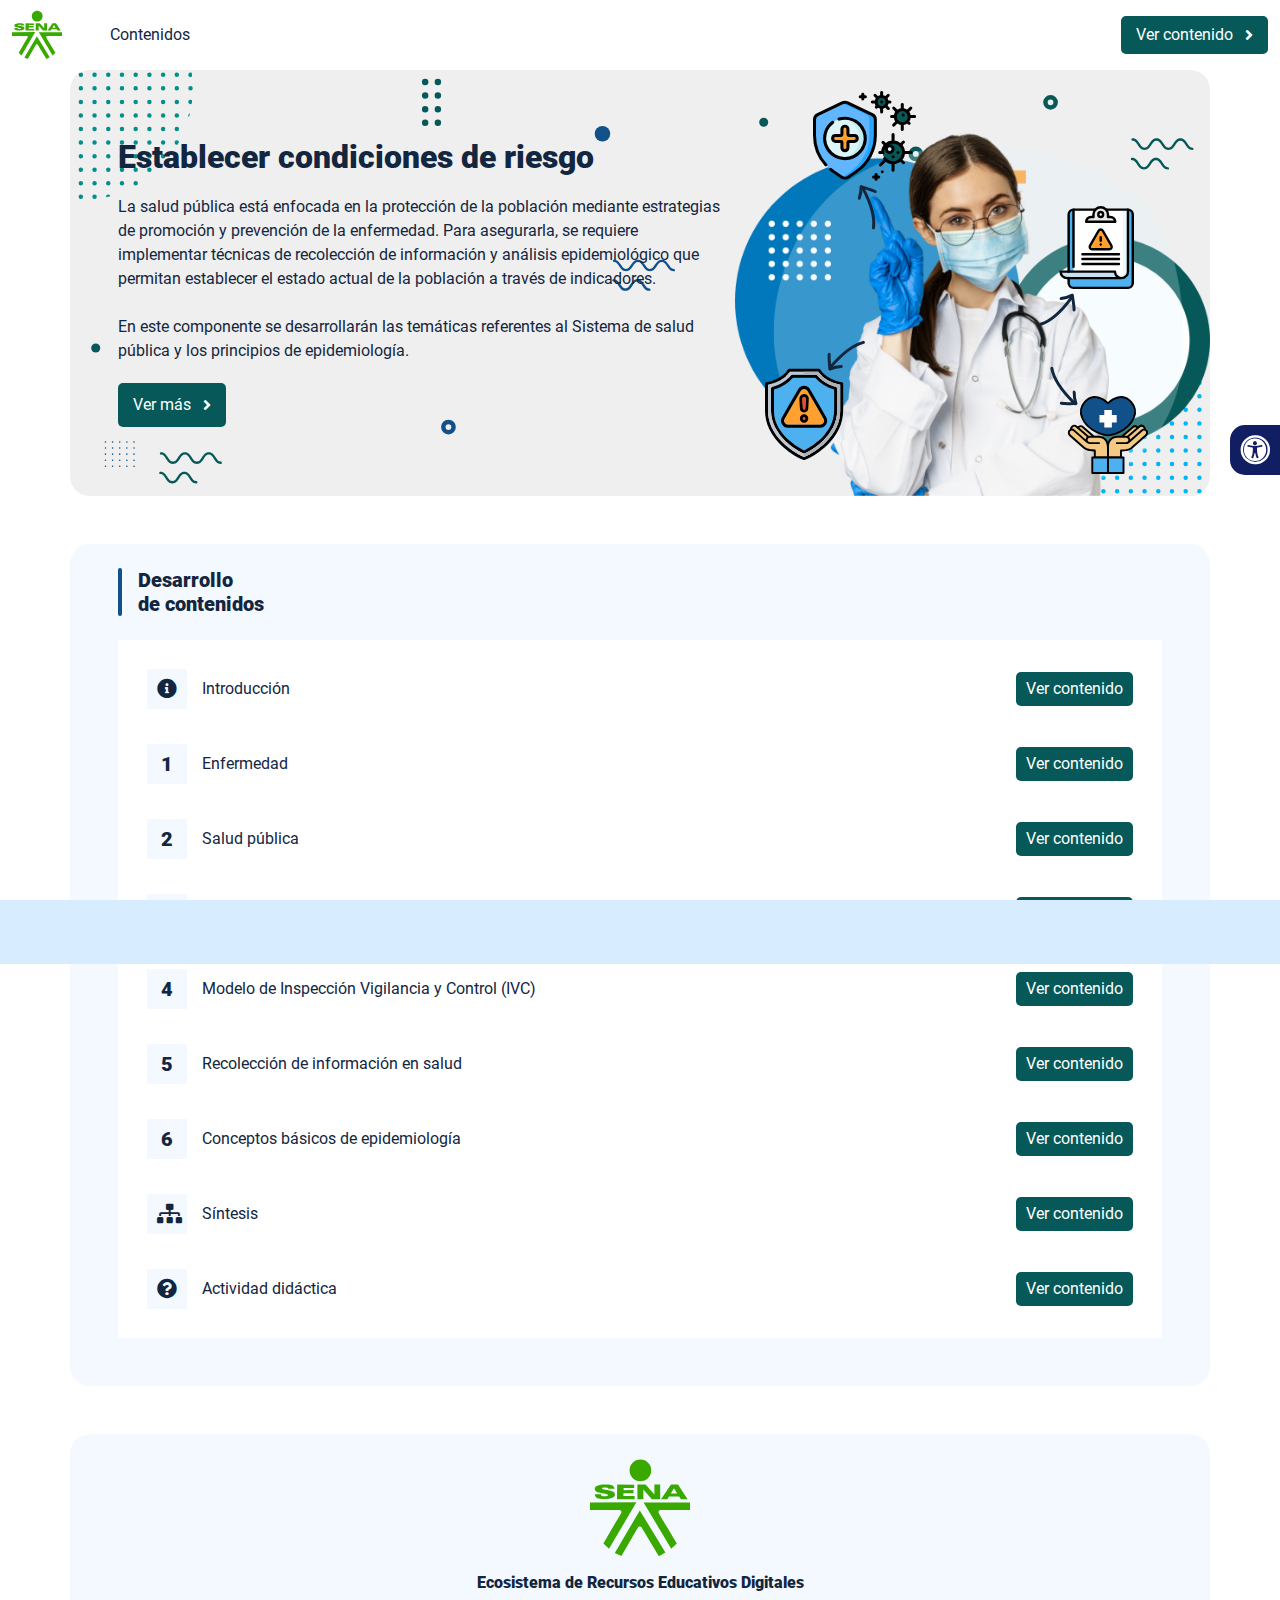
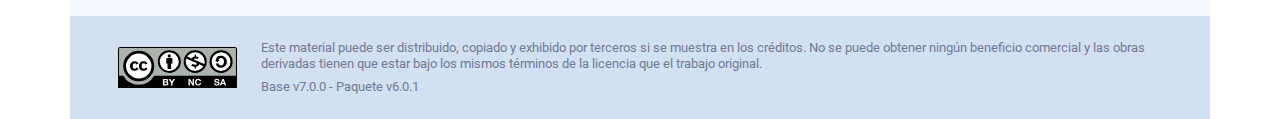
<file: index.html>
<!DOCTYPE html><html lang=""><head><meta charset="utf-8"><meta http-equiv="X-UA-Compatible" content="IE=edge"><meta name="viewport" content="width=device-width,initial-scale=1"><link rel="icon" href="favicon.ico"><title>Establecer condiciones de riesgo</title><link href="css/chunk-0c047e41.3babef71.css" rel="prefetch"><link href="css/chunk-25b302c8.3babef71.css" rel="prefetch"><link href="css/chunk-26fc7596.3babef71.css" rel="prefetch"><link href="css/chunk-2d2747e2.3babef71.css" rel="prefetch"><link href="css/chunk-32334cb6.3babef71.css" rel="prefetch"><link href="css/chunk-3c57cd7b.3babef71.css" rel="prefetch"><link href="css/chunk-4f2d402a.3babef71.css" rel="prefetch"><link href="css/chunk-515a8379.337426bb.css" rel="prefetch"><link href="css/chunk-59974754.c0c0c53d.css" rel="prefetch"><link href="css/chunk-60cbc06b.09438581.css" rel="prefetch"><link href="css/chunk-6e1e538a.3ba0a060.css" rel="prefetch"><link href="css/chunk-766a929b.b7da0782.css" rel="prefetch"><link href="css/chunk-f2df7d2c.3babef71.css" rel="prefetch"><link href="css/comple.c9cf16ef.css" rel="prefetch"><link href="css/creditos.e4b4955b.css" rel="prefetch"><link href="css/glosario.19152a81.css" rel="prefetch"><link href="css/referencias.4c4e3410.css" rel="prefetch"><link href="css/tema1.8abc6794.css" rel="prefetch"><link href="css/tema2.e56384c5.css" rel="prefetch"><link href="css/tema3.9d1d3f94.css" rel="prefetch"><link href="css/tema4.6e7bb3d7.css" rel="prefetch"><link href="js/actividad.eeac2746.js" rel="prefetch"><link href="js/chunk-0206bfa0.775100f0.js" rel="prefetch"><link href="js/chunk-0c047e41.10a877a8.js" rel="prefetch"><link href="js/chunk-13a6037e.bcc7d6b0.js" rel="prefetch"><link href="js/chunk-18f95272.a10ef121.js" rel="prefetch"><link href="js/chunk-25b302c8.2776ebc6.js" rel="prefetch"><link href="js/chunk-26fc7596.0acf1706.js" rel="prefetch"><link href="js/chunk-2c06842c.5b349a5b.js" rel="prefetch"><link href="js/chunk-2d0c5615.153e183c.js" rel="prefetch"><link href="js/chunk-2d0e96ec.8832b8d3.js" rel="prefetch"><link href="js/chunk-2d208d90.c8ac44c9.js" rel="prefetch"><link href="js/chunk-2d21d0e2.c74a93e4.js" rel="prefetch"><link href="js/chunk-2d22c123.2c592acc.js" rel="prefetch"><link href="js/chunk-2d2747e2.7c208a8f.js" rel="prefetch"><link href="js/chunk-2e80bb9a.f8cc6e39.js" rel="prefetch"><link href="js/chunk-319206de.f9fea504.js" rel="prefetch"><link href="js/chunk-32334cb6.fb68214c.js" rel="prefetch"><link href="js/chunk-36769079.b95a5b01.js" rel="prefetch"><link href="js/chunk-3c57cd7b.96f54a3a.js" rel="prefetch"><link href="js/chunk-4cdd78c0.0c114b9e.js" rel="prefetch"><link href="js/chunk-4f2d402a.83a1e52e.js" rel="prefetch"><link href="js/chunk-515a8379.0060d8c0.js" rel="prefetch"><link href="js/chunk-53ccb27e.fa7695c8.js" rel="prefetch"><link href="js/chunk-55d286b8.9c96ec2f.js" rel="prefetch"><link href="js/chunk-59974754.882d5f7a.js" rel="prefetch"><link href="js/chunk-60cbc06b.efcf7df2.js" rel="prefetch"><link href="js/chunk-659152b8.9551a041.js" rel="prefetch"><link href="js/chunk-6e1e538a.a70717f5.js" rel="prefetch"><link href="js/chunk-766a929b.eeac831a.js" rel="prefetch"><link href="js/chunk-c796899c.33020636.js" rel="prefetch"><link href="js/chunk-e8a7823a.35e71e00.js" rel="prefetch"><link href="js/chunk-f2df7d2c.5f0e605f.js" rel="prefetch"><link href="js/chunk-fde47172.b39b3b59.js" rel="prefetch"><link href="js/comple.107e8e9f.js" rel="prefetch"><link href="js/creditos.da370ff7.js" rel="prefetch"><link href="js/glosario.c7a0beaa.js" rel="prefetch"><link href="js/intro.aed63dab.js" rel="prefetch"><link href="js/referencias.3d865dbf.js" rel="prefetch"><link href="js/sintesis.8bd239b8.js" rel="prefetch"><link href="js/tema1.5a91a8bf.js" rel="prefetch"><link href="js/tema2.77b3e141.js" rel="prefetch"><link href="js/tema3.5fbd4541.js" rel="prefetch"><link href="js/tema4.73fde98e.js" rel="prefetch"><link href="js/tema5.3eb6e6da.js" rel="prefetch"><link href="js/tema6.68a2e1cd.js" rel="prefetch"><link href="css/app.d50b6c40.css" rel="preload" as="style"><link href="css/chunk-vendors.b0f79a96.css" rel="preload" as="style"><link href="js/app.4b1bd0fa.js" rel="preload" as="script"><link href="js/chunk-vendors.4f074569.js" rel="preload" as="script"><link href="css/chunk-vendors.b0f79a96.css" rel="stylesheet"><link href="css/app.d50b6c40.css" rel="stylesheet"></head><body><noscript><strong>We're sorry but Establecer condiciones de riesgo doesn't work properly without JavaScript enabled. Please enable it to continue.</strong></noscript><div id="app"></div><script src="js/chunk-vendors.4f074569.js"></script><script src="js/app.4b1bd0fa.js"></script></body></html>
</file>
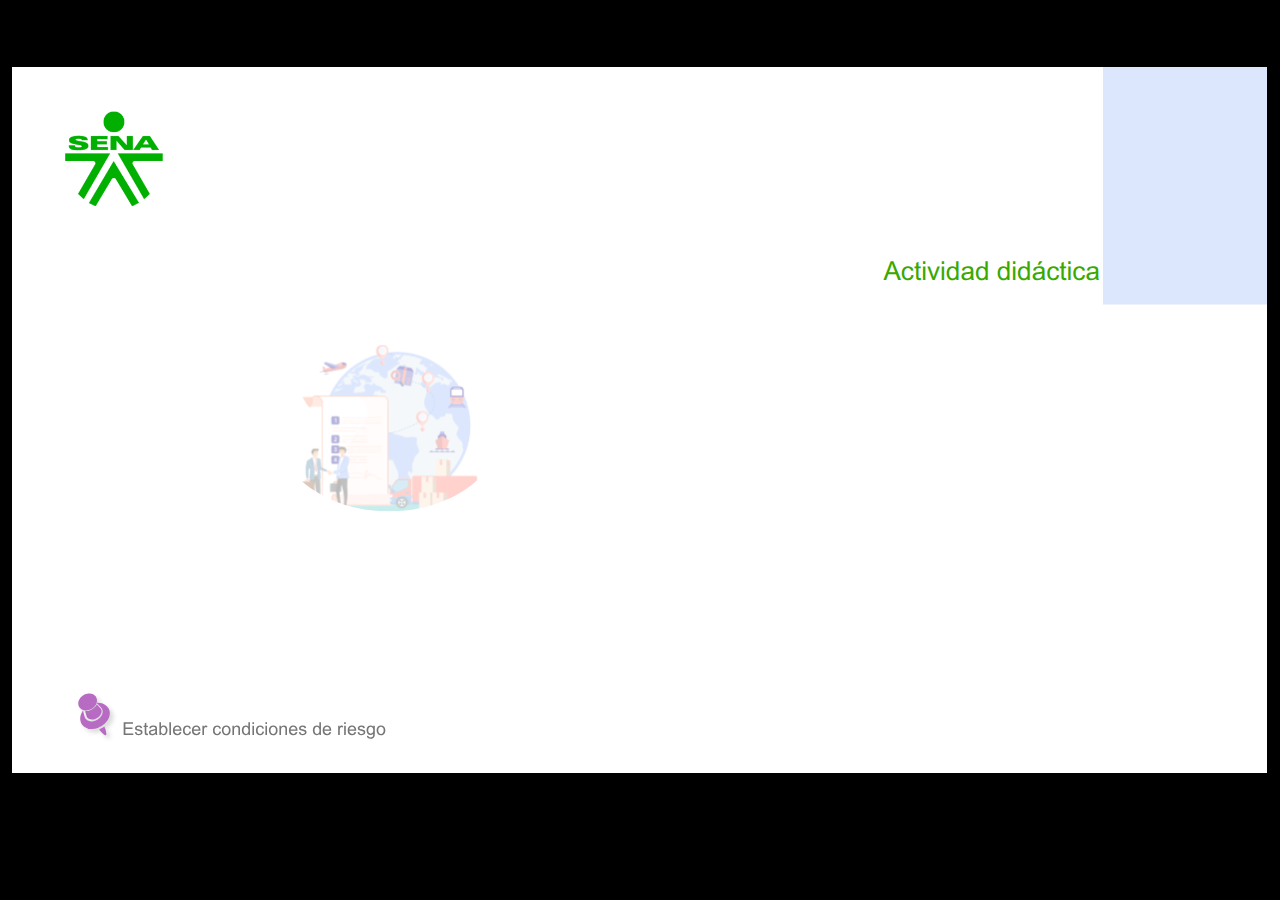
<file: actividades/index.html>
﻿<!doctype html>
<html lang="es">
<head>
  <meta charset="utf-8">
  <!-- Creado con Storyline 360 - http://www.articulate.com  -->
  <!-- version: 3.76.30446.0 -->
  <title>Actividad did&#225;ctica</title>
  <meta http-equiv="x-ua-compatible" content="IE=edge"/>
  <meta name="viewport" content="width=device-width,initial-scale=1,user-scalable=no,shrink-to-fit=no,minimal-ui"/>
  <meta name="apple-mobile-web-app-capable" content="yes"/>
  <style>
    html, body { height: 100%; padding: 0; margin: 0 }
    #app { height: 100%; width: 100%; }
  </style>

  <script>
    window.DS = {};
    window.globals = {
      DATA_PATH_BASE: '',
      HAS_FRAME: true,
      HAS_SLIDE: true,

      lmsPresent: false,
      tinCanPresent: false,
      cmi5Present: false,
      aoSupport: false,
      scale: 'show all',
      captureRc: false,
      browserSize: 'optimal',
      bgColor: '#000000',
      features: 'AccessibleVideo,ConnectionMessages,DropIn1,FullScreenToggle,InsertSvgPicture,LayerPresentAsDialog,MultipleQuizTracking,PlayerSpeedControl,StreamingVideo,UpdatedThemeEditor,UseAudioElement,VideoTranscripts',
      themeName: 'classic',
      preloaderColor: '#FFFFFF',
      suppressAnalytics: false,
      productChannel: 'stable',
      publishSource: 'storyline',
      aid: 'aid|5304b41d-7af7-4125-b8d1-83eb222823e2',
      cid: 'ef6f689d-5390-4bbf-b232-06bb518f7e98',
      playerVersion: '3.76.30446.0',
      publishTimestamp: '2023-08-03T02:07:28.3699693Z',
      maxIosVideoElements: 10,
      connectionSettings: { mode: 'disabled' },

      
      parseParams: function(qs) {
        if (window.globals.parsedParams != null) {
          return window.globals.parsedParams;
        }
        qs = (qs || window.location.search.substr(1)).split('+').join(' ');
        var params = {},
            tokens,
            re = /[?&]?([^=]+)=([^&]*)/g;

        while (tokens = re.exec(qs)) {
          params[decodeURIComponent(tokens[1]).trim()] =
            decodeURIComponent(tokens[2]).trim();
        }
        window.globals.parsedParams = params;
        return params;
      }

    };
  </script>
  <script>
    var isIe11 = ('ActiveXObject' in window || window.MSBlobBuilder != null)
      && window.msCrypto != null && !window.ActiveXObject;
    if (isIe11) {
      window.globals.unsupportedBrowser = true;
      document.write(atob('[base64]'));
    }
  </script>
  
  <script>window.THREE = { };</script>
  
</head>
<body style="background: #000000" class="cs-HTML theme-classic">
  <!-- 360 -->
  <script>!function(){var e,i=/iPhone/i,o=/iPod/i,n=/iPad/i,t=/\biOS-universal(?:.+)Mac\b/i,r=/\bAndroid(?:.+)Mobile\b/i,a=/Android/i,d=/(?:SD4930UR|\bSilk(?:.+)Mobile\b)/i,p=/Silk/i,l=/Windows Phone/i,u=/\bWindows(?:.+)ARM\b/i,b=/BlackBerry/i,s=/BB10/i,c=/Opera Mini/i,f=/\b(CriOS|Chrome)(?:.+)Mobile/i,h=/Mobile(?:.+)Firefox\b/i,v=function(e){return void 0!==e&&"MacIntel"===e.platform&&"number"==typeof e.maxTouchPoints&&e.maxTouchPoints>1&&"undefined"==typeof MSStream};e=function(e){var m={userAgent:"",platform:"",maxTouchPoints:0};e||"undefined"==typeof navigator?"string"==typeof e?m.userAgent=e:e&&e.userAgent&&(m={userAgent:e.userAgent,platform:e.platform,maxTouchPoints:e.maxTouchPoints||0}):m={userAgent:navigator.userAgent,platform:navigator.platform,maxTouchPoints:navigator.maxTouchPoints||0};var g=m.userAgent,y=g.split("[FBAN");void 0!==y[1]&&(g=y[0]),void 0!==(y=g.split("Twitter"))[1]&&(g=y[0]);var A=function(e){return function(i){return i.test(e)}}(g),w={apple:{phone:A(i)&&!A(l),ipod:A(o),tablet:!A(i)&&(A(n)||v(m))&&!A(l),universal:A(t),device:(A(i)||A(o)||A(n)||A(t)||v(m))&&!A(l)},amazon:{phone:A(d),tablet:!A(d)&&A(p),device:A(d)||A(p)},android:{phone:!A(l)&&A(d)||!A(l)&&A(r),tablet:!A(l)&&!A(d)&&!A(r)&&(A(p)||A(a)),device:!A(l)&&(A(d)||A(p)||A(r)||A(a))||A(/\bokhttp\b/i)},windows:{phone:A(l),tablet:A(u),device:A(l)||A(u)},other:{blackberry:A(b),blackberry10:A(s),opera:A(c),firefox:A(h),chrome:A(f),device:A(b)||A(s)||A(c)||A(h)||A(f)},any:!1,phone:!1,tablet:!1};return w.any=w.apple.device||w.android.device||w.windows.device||w.other.device,w.phone=w.apple.phone||w.android.phone||w.windows.phone,w.tablet=w.apple.tablet||w.android.tablet||w.windows.tablet,w}(),"object"==typeof exports&&"undefined"!=typeof module?module.exports=e:"function"==typeof define&&define.amd?define((function(){return e})):this.isMobile=e}();
    window.isMobile.apple.tablet = window.isMobile.apple.tablet ||
      (navigator.platform === 'MacIntel' && navigator.maxTouchPoints > 1);
    window.isMobile.apple.device = window.isMobile.apple.device || window.isMobile.apple.tablet;
    window.isMobile.tablet = window.isMobile.tablet || window.isMobile.apple.tablet;
    window.isMobile.any = window.isMobile.any || window.isMobile.apple.tablet;
  </script>

  <div id="focus-sink" tabindex="-1"></div>

  <div id="preso"></div>
  <script>
    (function() {

      var classTypes = [ 'desktop', 'mobile', 'phone', 'tablet' ];

      var addDeviceClasses = function(prefix, testObj) {
        var curr, i;
        for (i = 0; i < classTypes.length; i++) {
          curr = classTypes[i];
          if (testObj[curr]) {
            document.body.classList.add(prefix + curr);
          }
        }
      };

      var params = window.globals.parseParams(),
          isDevicePreview = params.devicepreview === '1',
          isPhoneOverride = params.deviceType === 'phone' || (isDevicePreview && params.phone == '1'),
          isTabletOverride = (params.deviceType === 'tablet' || isDevicePreview) && !isPhoneOverride,
          isMobileOverride = isPhoneOverride || isTabletOverride;

      var deviceView = {
        desktop: !window.isMobile.any && !isMobileOverride,
        mobile: window.isMobile.any || isMobileOverride,
        phone: isPhoneOverride || (window.isMobile.phone && !isTabletOverride),
        tablet: isTabletOverride || window.isMobile.tablet
      };

      window.globals.deviceView = deviceView;
      window.isMobile.desktop = !window.isMobile.any;
      window.isMobile.mobile = window.isMobile.any;

      addDeviceClasses('view-', deviceView);

    })();
  </script>
  
  <script src='story_content/user.js' type=text/javascript></script>
  <div class="slide-loader"></div>

  <script>
    if (window.globals.deviceView.isMobile) { var doc = document, loader = doc.body.querySelector('.slide-loader'); [ 1, 2, 3 ].forEach(function(n) { var d = doc.createElement('div'); d.style.backgroundColor = window.globals.preloaderColor; d.classList.add('mobile-loader-dot'); d.classList.add('dot' + n); loader.appendChild(d); }); }
  </script>

  <div class="mobile-load-title-overlay" style="display: none">
    <div class="mobile-load-title">Actividad did&#225;ctica</div>
  </div>

  <div class="mobile-chrome-warning"></div>

  
<style>
  .warn-connection-dialog {
    display: none;
    background: transparent;
    pointer-events: none;
    position: fixed;
    left: 0;
    top: 0;
    width: 100%;
    height: 100%;
    z-index: 999;
  }

  .warn-connection-content {
    border-radius: 4px;
    background: white;
    border: 1px solid #E7E7E7;
    color: #333333;
    box-shadow: 0 2px 4px rgba(0, 0, 0, 0.25);
    transition: all 150ms ease-out;
    position: absolute;
    white-space: nowrap;
  }

  .view-phone.is-landscape .warn-connection-content {
    left: 23px;
    bottom: 23px;
  }

  .view-tablet.is-landscape .warn-connection-content {
    left: 50%;
    top: 20px;
    transform: translateX(-50%);
  }

  .is-portrait .warn-connection-content {
    transform: translate(-50%, calc(-100% - 15px));
  }

  .warn-connection-content p {
    display: inline-block;
    margin: 0 8px 0 0;
    line-height: 33px;
    font-size: 11px;
  }

  .warn-connection-content svg {
    position: relative;
    vertical-align: middle;
    margin: 0 2px 2px 8px;
  }

  .view-desktop .warn-connection-content {
    left: 1.5em;
    bottom: 1.5em;
  }

  .view-desktop .warn-connection-content p {
    font-size: 1.1em;
  }

  .is-offline .warn-connection-dialog {
    display: block;
  }

  .is-offline .cs-panel * {
    pointer-events: none !important;
  }

  .is-offline .cs-panel {
    pointer-events: all !important;
  }

  .is-offline #nav-controls * {
    pointer-events: none !important;
  }

  .is-offline #nav-controls {
    pointer-events: all !important;
  }
</style>

<div class="warn-connection-dialog">
  <div class="warn-connection-content">
    <svg width="17" height="15" viewBox="0 0 17 15" xmlns="http://www.w3.org/2000/svg">
      <path fill="#8F0000" stroke="white" d="M16.07,12.98 L15.88,12.23 L9.51,1.21 C8.97,0.26,7.6,0.26,7.06,1.21 L0.69,12.23 C0.15,13.16,0.81,14.36,1.91,14.36 H14.65 C15.47,14.36,16.05,13.7,16.07,12.98 Z"/>
      <path fill="white" stroke="white" d="M8.58,5.5 C8.35,5.28,8.5,5.35,8.21,5.32 C8.09,5.35,7.97,5.49,7.96,5.67 C7.97,5.79,7.98,5.92,7.98,6.04 L7.98,6.04 C7.99,6.17,8,6.31,8.01,6.43 L8.01,6.44 C8.03,6.92,8.06,7.41,8.09,7.9 L8.09,7.9 C8.12,8.39,8.14,8.88,8.17,9.37 C8.17,9.39,8.18,9.42,8.2,9.44 C8.23,9.46,8.25,9.47,8.28,9.47 C8.31,9.47,8.34,9.46,8.35,9.44 C8.37,9.43,8.38,9.4,8.39,9.35 L8.39,9.34 C8.39,9.24,8.4,9.15,8.4,9.05 L8.4,9.05 C8.41,8.96,8.41,8.86,8.42,8.75 C8.43,8.44,8.45,8.12,8.47,7.81 L8.47,7.81 C8.49,7.49,8.51,7.18,8.53,6.87 C8.55,6.46,8.56,6.05,8.59,5.64 L8.6,5.62 C8.6,5.57,8.59,5.53,8.58,5.5 L8.21,5.32 Z"/>
      <circle fill="white" stroke="white" cx="8.3" cy="11.35" r="0.3"/>
    </svg>
    <p>You are offline. Trying to reconnect...</p>
  </div>
</div>

<script>
  (function() {
    window.DS.connection = {
      warningShown: false,
      assets: {},
      loadingAssetGroup: false,
      retryDelay: 500
    };

    var connectionSettings = window.globals.connectionSettings || {};

    // The `window.globals.features` variable must be set in `webpack.dev.config` when testing locally - it is not enough
    // to have it in the data - but it must be set there as well.
    var useConnectionMessages = window.AbortController != null &&
      window.location.protocol != 'file:' &&
      window.globals.features.indexOf('ConnectionMessages') != -1 &&
      connectionSettings.mode === 'normal';

    window.DS.connection.useConnectionMessages = useConnectionMessages

    var assetCount = 0;
    var checkLoadedId;


    if (useConnectionMessages && connectionSettings != null) {
      var contentEl = document.querySelector('.warn-connection-content');
      var messageEl = contentEl.querySelector('p')

      if (connectionSettings.useDarkTheme) {
        contentEl.style.borderColor = '#BABBBA';
        contentEl.style.backgroundColor = '#282828';
        contentEl.style.color = '#FFFFFF';
      }

      if (connectionSettings.message != null) {
        messageEl.textContent = window.decodeURIComponent(connectionSettings.message);
      }
    }

    function checkAssetsReady() {
      for (var i in DS.connection.assets) {
        if (!DS.connection.assets[i].success) {
          return false;
        }
      }
      return true;
    }

    function stopAssetGroup() {
      if (!useConnectionMessages) { return; }

      assetCount = 0;

      DS.connection.oldAssetGroup = DS.connection.assets;
      DS.connection.assets = {};
      DS.connection.loadingAssetGroup = false;
      clearInterval(checkLoadedId);
    }

    function startAssetGroup() {
      if (!useConnectionMessages) { return; }
      var ticks = 0;
      clearInterval(checkLoadedId);
      checkLoadedId = setInterval(function() {
        var loaded = 0;
        if (assetCount === 0 && loaded === 0) {
          clearInterval(checkLoadedId);
          return;
        }

        for (var i in DS.connection.assets) {
          if (DS.connection.assets[i].success) {
            loaded++;
          }
        }

        if (assetCount === loaded && checkAssetsReady()) {
          for (var i in DS.connection.assets) {
            if (DS.connection.assets[i].action) {
              DS.connection.assets[i].action();
            }
          }
          hideWarning();
          stopAssetGroup();
        }
      }, 100)
    }

    function requiredAsset(url, action, retry, type) {
      if (!useConnectionMessages) { return; }
      if (DS.connection.assets[url]) { return; }

      DS.connection.assets[url] = {
        success: false, action: action, retry: retry, type: type
      };
      assetCount = Object.keys(DS.connection.assets).length;
      if (!DS.connection.loadingAssetGroup) {
        startAssetGroup();
      }
      DS.connection.loadingAssetGroup = true;
    }

    function assetLoaded(url) {
      if (!useConnectionMessages) { return; }
      if (DS.connection.assets[url]) {
        DS.connection.assets[url].success = true;
      }
    }

    function assetFailed(url) {
      if (!useConnectionMessages) { return; }
      if (!DS.connection.assets[url]) {
        if (/\.js$/.test(url)) {
          setTimeout(function() {
            if (DS.connection.lastSlideLoaded != null) {
              DS.connection.lastSlideLoaded();
            }
          }, DS.connection.retryDelay);
        }
        return;
      }
      if (!DS.connection.warningShown) { showWarning(); }
      if (DS.connection.assets[url].retry) {
        setTimeout(function() {
          if (!DS.connection.assets[url].success) {
            DS.connection.assets[url].retry()
          }
        }, DS.connection.retryDelay);
      }
    }

    function hideWarning() {
      document.body.classList.remove('is-offline');
      DS.connection.warningShown = false;
    }
    DS.connection.hideWarning = hideWarning

    function showWarning(btn) {
      document.body.classList.add('is-offline')
      DS.connection.warningShown = true;
      updateWarningPosition();
    }

    function updateWarningPosition() {
      if (!DS.connection.warningShown) {
        return;
      }

      var isPortrait = document.body.classList.contains('is-portrait');
      var warningEl = document.querySelector('.warn-connection-content');

      if (isPortrait) {
        var slide = document.querySelector('.primary-slide');
        var slideRect = slide.getBoundingClientRect();

        warningEl.style.top = `${slideRect.top}px`
        warningEl.style.left = `${slideRect.left + slideRect.width / 2}px`
      } else {
        warningEl.style.top = null;
        warningEl.style.left = null;
      }

      window.requestAnimationFrame(updateWarningPosition);
    }

    // these will all be noops if the feature flag isn't set in
    // the data and `window.globals.features`
    DS.connection.requiredAsset = requiredAsset;
    DS.connection.assetLoaded = assetLoaded;
    DS.connection.assetFailed = assetFailed;
    DS.connection.stopAssetGroup = stopAssetGroup;
    DS.connection.startAssetGroup = startAssetGroup;
  })();
</script>


  <script>
    
    if (window.autoSpider && window.vInterfaceObject) {
      document.querySelector('.mobile-load-title-overlay').style.display = 'none';
    }
  </script>

  

  <link rel="stylesheet" href="html5/data/css/output.min.css" data-noprefix/>
</body>
<script src="html5/lib/scripts/bootstrapper.min.js"></script>
</html>
</file>
<file: css/chunk-0c047e41.3babef71.css>
.actividad[data-v-22adfd6b]{background-color:#f2f2f2}.horizontal-scroll__wrapper[data-v-22adfd6b]{overflow:hidden}.horizontal-scroll[data-v-22adfd6b]{display:flex;transition:transform .5s ease-in-out;align-items:center;flex-wrap:nowrap}.horizontal-scroll[data-v-22adfd6b]:not(.row){width:100%}.horizontal-scroll--item-fw[data-v-22adfd6b]>div{flex-grow:0;flex-shrink:0;width:100%;margin:0!important}
</file>
<file: css/chunk-25b302c8.3babef71.css>
.actividad[data-v-22adfd6b]{background-color:#f2f2f2}.horizontal-scroll__wrapper[data-v-22adfd6b]{overflow:hidden}.horizontal-scroll[data-v-22adfd6b]{display:flex;transition:transform .5s ease-in-out;align-items:center;flex-wrap:nowrap}.horizontal-scroll[data-v-22adfd6b]:not(.row){width:100%}.horizontal-scroll--item-fw[data-v-22adfd6b]>div{flex-grow:0;flex-shrink:0;width:100%;margin:0!important}
</file>
<file: css/chunk-26fc7596.3babef71.css>
.actividad[data-v-22adfd6b]{background-color:#f2f2f2}.horizontal-scroll__wrapper[data-v-22adfd6b]{overflow:hidden}.horizontal-scroll[data-v-22adfd6b]{display:flex;transition:transform .5s ease-in-out;align-items:center;flex-wrap:nowrap}.horizontal-scroll[data-v-22adfd6b]:not(.row){width:100%}.horizontal-scroll--item-fw[data-v-22adfd6b]>div{flex-grow:0;flex-shrink:0;width:100%;margin:0!important}
</file>
<file: css/chunk-2d2747e2.3babef71.css>
.actividad[data-v-22adfd6b]{background-color:#f2f2f2}.horizontal-scroll__wrapper[data-v-22adfd6b]{overflow:hidden}.horizontal-scroll[data-v-22adfd6b]{display:flex;transition:transform .5s ease-in-out;align-items:center;flex-wrap:nowrap}.horizontal-scroll[data-v-22adfd6b]:not(.row){width:100%}.horizontal-scroll--item-fw[data-v-22adfd6b]>div{flex-grow:0;flex-shrink:0;width:100%;margin:0!important}
</file>
<file: css/chunk-32334cb6.3babef71.css>
.actividad[data-v-22adfd6b]{background-color:#f2f2f2}.horizontal-scroll__wrapper[data-v-22adfd6b]{overflow:hidden}.horizontal-scroll[data-v-22adfd6b]{display:flex;transition:transform .5s ease-in-out;align-items:center;flex-wrap:nowrap}.horizontal-scroll[data-v-22adfd6b]:not(.row){width:100%}.horizontal-scroll--item-fw[data-v-22adfd6b]>div{flex-grow:0;flex-shrink:0;width:100%;margin:0!important}
</file>
<file: css/chunk-3c57cd7b.3babef71.css>
.actividad[data-v-22adfd6b]{background-color:#f2f2f2}.horizontal-scroll__wrapper[data-v-22adfd6b]{overflow:hidden}.horizontal-scroll[data-v-22adfd6b]{display:flex;transition:transform .5s ease-in-out;align-items:center;flex-wrap:nowrap}.horizontal-scroll[data-v-22adfd6b]:not(.row){width:100%}.horizontal-scroll--item-fw[data-v-22adfd6b]>div{flex-grow:0;flex-shrink:0;width:100%;margin:0!important}
</file>
<file: css/chunk-4f2d402a.3babef71.css>
.actividad[data-v-22adfd6b]{background-color:#f2f2f2}.horizontal-scroll__wrapper[data-v-22adfd6b]{overflow:hidden}.horizontal-scroll[data-v-22adfd6b]{display:flex;transition:transform .5s ease-in-out;align-items:center;flex-wrap:nowrap}.horizontal-scroll[data-v-22adfd6b]:not(.row){width:100%}.horizontal-scroll--item-fw[data-v-22adfd6b]>div{flex-grow:0;flex-shrink:0;width:100%;margin:0!important}
</file>
<file: css/chunk-515a8379.337426bb.css>
.actividad{background-color:#f2f2f2}.banner-interno{position:relative}.banner-interno__fondo{position:absolute;top:0;bottom:-50px;left:0;right:0;background-color:#ffa031;background-size:cover;background-position:50%}.banner-interno__titulo{display:flex;align-items:center}.banner-interno__titulo__icono{display:block;width:32px;height:32px;border-radius:50%;background-color:#fff;position:relative}.banner-interno__titulo__icono i{color:#ffa031;position:absolute;left:50%;top:50%;transform:translate(-50%,-50%)}.banner-interno__titulo h1,.banner-interno__titulo h2,.banner-interno__titulo h3,.banner-interno__titulo h4,.banner-interno__titulo h5,.banner-interno__titulo h6{color:#fff;line-height:1.1em}
</file>
<file: css/chunk-59974754.c0c0c53d.css>
.actividad{background-color:#f2f2f2}.aside-menu{position:fixed;top:70px;min-height:calc(100vh - 70px);max-height:calc(100vh - 70px);background-color:#f3f9ff;transition:flex .5s ease-in-out,width .5s ease-in-out;overflow-x:hidden;z-index:100001;width:300px}.aside-menu__black-background{position:fixed;inset:0;top:70px;background:rgba(0,0,0,.8);cursor:pointer}.aside-menu a{color:#111e61}.aside-menu__content{width:300px;display:flex;flex-direction:column;justify-content:space-between;min-height:calc(100vh - 70px);max-height:calc(100vh - 70px);border-right:1px solid #d8ecff;position:absolute;background:#fff}@media (max-height:800px){.aside-menu__content{min-height:800px;max-height:800px;overflow-y:auto}}.aside-menu__header{padding:10px;text-align:center;background-color:#d8ecff}.aside-menu__header h4{margin:0}.aside-menu__menu{overflow-y:auto;flex-grow:1;list-style:none;padding-left:0;margin-bottom:0}.aside-menu__menu__item--active .aside-menu__menu__item__lnk,.aside-menu__menu__item--active .aside-menu__sec-menu__item__lnk{background-color:#d8ecff;font-weight:700}.aside-menu__menu__item--sub-menu:hover,.aside-menu__menu__item:hover,.aside-menu__sec-menu__item:hover{background-color:#d8ecff}.aside-menu__menu__item--sub-menu{padding-left:10px}.aside-menu__menu__item--sub-menu--active .aside-menu__menu__item__lnk,.aside-menu__menu__item--sub-menu--active .aside-menu__sec-menu__item__lnk{background-color:#d8ecff;font-weight:700;position:relative}.aside-menu__menu__item--sub-menu--active .aside-menu__menu__item__lnk:before,.aside-menu__menu__item--sub-menu--active .aside-menu__sec-menu__item__lnk:before{content:"";display:block;position:absolute;left:0;bottom:0;top:0;width:4px;border-radius:2px;background-color:#115089}.aside-menu__menu__item__lnk,.aside-menu__sec-menu__item__lnk{display:flex;align-items:center;padding:10px 15px;line-height:1.1em}.aside-menu__menu__item__lnk i,.aside-menu__menu__item__lnk span,.aside-menu__sec-menu__item__lnk i,.aside-menu__sec-menu__item__lnk span{margin-right:10px}.aside-menu__menu__item__lnk i:last-child,.aside-menu__menu__item__lnk span:last-child,.aside-menu__sec-menu__item__lnk i:last-child,.aside-menu__sec-menu__item__lnk span:last-child{margin-right:0}.aside-menu__sec-menu{background-color:#d8ecff;padding:10px 0;flex-shrink:0;margin-bottom:0}.aside-menu__sec-menu__item{padding:10px 15px}.aside-menu__sec-menu__item__lnk{padding:0;border-radius:1em}.aside-menu__sec-menu__item__lnk i{display:block;width:2em;height:2em;padding:.5em 0;text-align:center;background-color:#fff;border-radius:50%}.aside-menu__sec-menu__item__lnk:hover{background-color:#fff}@media (max-width:576px){.aside-menu__sec-menu{padding-bottom:110px}}.main-menu-enter-active{animation:main-menu-open-animation .3s}.main-menu-enter-active .aside-menu__black-background{animation:main-menu-background-animation .3s}.main-menu-leave-active{animation:main-menu-open-animation .3s reverse}.main-menu-leave-active .aside-menu__black-background{animation:main-menu-background-animation .3s reverse}@keyframes main-menu-open-animation{0%{width:0}to{width:300px}}@keyframes main-menu-background-animation{0%{opacity:0}to{opacity:1}}
</file>
<file: css/chunk-60cbc06b.09438581.css>
.actividad[data-v-7e5a4120]{background-color:#f2f2f2}.header[data-v-7e5a4120]{position:sticky;top:0;padding-top:10px;padding-bottom:10px;background-color:#fff;z-index:10010;line-height:1.1em}.header__logo[data-v-7e5a4120]{width:50px}@media (max-width:576px){.header__componente-formativo[data-v-7e5a4120]{font-size:.8em}}.header__menu[data-v-7e5a4120]{cursor:pointer}.header__menu span[data-v-7e5a4120]{font-size:.7em;display:block;line-height:1em;text-align:center;color:#111e61}.header__menu__btn[data-v-7e5a4120]{width:30px;height:30px;position:relative;margin-bottom:4px}.header__menu__btn .line-1[data-v-7e5a4120],.header__menu__btn .line-2[data-v-7e5a4120],.header__menu__btn .line-3[data-v-7e5a4120]{height:4px;width:30px;background-color:#111e61;transform-origin:center center;position:absolute;left:0;border-radius:2px}.header__menu__btn .line-1[data-v-7e5a4120]{top:4px;animation:line-1-inactive-data-v-7e5a4120 .5s ease-in-out forwards}.header__menu__btn .line-2[data-v-7e5a4120]{top:13px;animation:line-2-inactive-data-v-7e5a4120 .5s ease-in-out forwards}.header__menu__btn .line-3[data-v-7e5a4120]{top:22px;animation:line-3-inactive-data-v-7e5a4120 .5s ease-in-out forwards}.header__menu__btn[data-v-7e5a4120]:hover{cursor:pointer}.header__menu__btn--open .line-1[data-v-7e5a4120]{animation:line-1-active-data-v-7e5a4120 .5s ease-in-out forwards}.header__menu__btn--open .line-2[data-v-7e5a4120]{animation:line-2-active-data-v-7e5a4120 .5s ease-in-out forwards}.header__menu__btn--open .line-3[data-v-7e5a4120]{animation:line-3-active-data-v-7e5a4120 .5s ease-in-out forwards}@keyframes line-1-active-data-v-7e5a4120{0%{transform:translate(0) rotate(0)}50%{transform:translateY(9px) rotate(0)}to{transform:translateY(9px) rotate(45deg)}}@keyframes line-2-active-data-v-7e5a4120{0%{transform:scale(1)}to{transform:scale(0)}}@keyframes line-3-active-data-v-7e5a4120{0%{transform:translate(0) rotate(0)}50%{transform:translateY(-9px) rotate(0)}to{transform:translateY(-9px) rotate(-45deg)}}@keyframes line-1-inactive-data-v-7e5a4120{0%{transform:translateY(9px) rotate(45deg)}50%{transform:translateY(9px) rotate(0)}to{transform:translate(0) rotate(0)}}@keyframes line-2-inactive-data-v-7e5a4120{0%{transform:scale(0)}to{transform:scale(1)}}@keyframes line-3-inactive-data-v-7e5a4120{0%{transform:translateY(-9px) rotate(-45deg)}50%{transform:translateY(-9px) rotate(0)}to{transform:translate(0) rotate(0)}}
</file>
<file: css/chunk-6e1e538a.3ba0a060.css>
.actividad[data-v-4f6b7c58]{background-color:#f2f2f2}.accesibilidad[data-v-4f6b7c58]{position:fixed;right:0;top:50vh;height:50px;background-color:#111e61;border-top-left-radius:15px;border-bottom-left-radius:15px;transform:translateY(-50%) translateX(100%) translateX(-50px);overflow:hidden;transition:transform .3s ease-in-out,height .3s ease-in-out}.accesibilidad[data-v-4f6b7c58]:hover{transform:translateY(-50%) translateX(0);height:12.75rem}.accesibilidad [data-v-4f6b7c58]{color:#fff}.accesibilidad__menu__content .accesibilidad__menu__item[data-v-4f6b7c58]{cursor:pointer}.accesibilidad__menu__content .accesibilidad__menu__item[data-v-4f6b7c58]:hover{background-color:#273685}.accesibilidad__menu__content .accesibilidad__menu__item[data-v-4f6b7c58]:last-child{border:none}.accesibilidad__menu__item[data-v-4f6b7c58]{display:flex;align-items:center;padding:10px;border-bottom:1px solid #273685;line-height:1em;-moz-user-select:none;user-select:none}.accesibilidad__menu i[data-v-4f6b7c58]{font-size:30px;font-style:normal;margin-right:10px;line-height:1em}.accesibilidad__menu img[data-v-4f6b7c58]{width:30px;margin-right:10px}
</file>
<file: css/chunk-766a929b.b7da0782.css>
.actividad{background-color:#f2f2f2}.barra-avance{display:flex;align-items:center;justify-content:space-between;position:fixed;bottom:0;left:0;width:100%;padding:10px;background-color:#d8ecff;transition:transform .5s ease-in-out;z-index:100000}.barra-avance__barra{margin:0 20px;flex:1;position:relative;max-width:800px}.barra-avance__barra--amarilla,.barra-avance__barra--blanca{height:4px}.barra-avance__barra--amarilla:after,.barra-avance__barra--amarilla:before,.barra-avance__barra--blanca:after,.barra-avance__barra--blanca:before{content:"";display:block;width:10px;height:10px;border-radius:50%;position:absolute;top:50%}.barra-avance__barra--amarilla:before,.barra-avance__barra--blanca:before{left:0;transform:translate(-50%,-50%)}.barra-avance__barra--amarilla:after,.barra-avance__barra--blanca:after{right:0;transform:translate(50%,-50%)}.barra-avance__barra--blanca{background-color:#fff}.barra-avance__barra--blanca:after,.barra-avance__barra--blanca:before{background-color:#fff}.barra-avance__barra--amarilla{position:absolute;width:100%;top:0;background-color:#065958}.barra-avance__barra--amarilla:after,.barra-avance__barra--amarilla:before{background-color:#065958}.barra-avance__boton--regresar{background-color:#b0c0d2}.barra-avance__boton--regresar span{color:#111e61!important}.barra-avance__boton--disable{opacity:0;pointer-events:none}.barra-avance--open{transform:translateY(0)}.barra-avance--close{transform:translateY(100%)}
</file>
<file: css/chunk-f2df7d2c.3babef71.css>
.actividad[data-v-22adfd6b]{background-color:#f2f2f2}.horizontal-scroll__wrapper[data-v-22adfd6b]{overflow:hidden}.horizontal-scroll[data-v-22adfd6b]{display:flex;transition:transform .5s ease-in-out;align-items:center;flex-wrap:nowrap}.horizontal-scroll[data-v-22adfd6b]:not(.row){width:100%}.horizontal-scroll--item-fw[data-v-22adfd6b]>div{flex-grow:0;flex-shrink:0;width:100%;margin:0!important}
</file>
<file: css/comple.c9cf16ef.css>
.banner-interno{position:relative}.banner-interno__fondo{position:absolute;top:0;bottom:-50px;left:0;right:0;background-color:#ffa031;background-size:cover;background-position:50%}.banner-interno__titulo{display:flex;align-items:center}.banner-interno__titulo__icono{display:block;width:32px;height:32px;border-radius:50%;background-color:#fff;position:relative}.banner-interno__titulo__icono i{color:#ffa031;position:absolute;left:50%;top:50%;transform:translate(-50%,-50%)}.banner-interno__titulo h1,.banner-interno__titulo h2,.banner-interno__titulo h3,.banner-interno__titulo h4,.banner-interno__titulo h5,.banner-interno__titulo h6{color:#fff;line-height:1.1em}.actividad{background-color:#f2f2f2}.complementario__enlaces{display:flex;justify-content:center;flex-wrap:wrap}.complementario__enlaces a{margin:0 5px}.complementario__btn{font-size:1.5em;line-height:1em}table{width:calc(100% - 1px);min-width:800px}table thead{background-color:#d8ecff}table thead th{border-color:#d8ecff}table td,table th{padding:25px 20px;text-align:center}
</file>
<file: css/creditos.e4b4955b.css>
.banner-interno{position:relative}.banner-interno__fondo{position:absolute;top:0;bottom:-50px;left:0;right:0;background-color:#ffa031;background-size:cover;background-position:50%}.banner-interno__titulo{display:flex;align-items:center}.banner-interno__titulo__icono{display:block;width:32px;height:32px;border-radius:50%;background-color:#fff;position:relative}.banner-interno__titulo__icono i{color:#ffa031;position:absolute;left:50%;top:50%;transform:translate(-50%,-50%)}.banner-interno__titulo h1,.banner-interno__titulo h2,.banner-interno__titulo h3,.banner-interno__titulo h4,.banner-interno__titulo h5,.banner-interno__titulo h6{color:#fff;line-height:1.1em}.actividad{background-color:#f2f2f2}.creditos-vista .tarjeta.credito{background-color:#d2e1f1}.creditos{color:#727997;overflow-x:auto}.creditos__item{min-width:490px}.creditos p{line-height:1.3em;margin-bottom:0;color:#727997}.creditos__titulo{font-weight:700;background-color:#d2e1f1;padding:5px 10px;border-top-radius:5px;border-top-left-radius:5px;border-top-right-radius:5px}.creditos table td,.creditos table th{border-color:#d2e1f1}
</file>
<file: css/glosario.19152a81.css>
.banner-interno{position:relative}.banner-interno__fondo{position:absolute;top:0;bottom:-50px;left:0;right:0;background-color:#ffa031;background-size:cover;background-position:50%}.banner-interno__titulo{display:flex;align-items:center}.banner-interno__titulo__icono{display:block;width:32px;height:32px;border-radius:50%;background-color:#fff;position:relative}.banner-interno__titulo__icono i{color:#ffa031;position:absolute;left:50%;top:50%;transform:translate(-50%,-50%)}.banner-interno__titulo h1,.banner-interno__titulo h2,.banner-interno__titulo h3,.banner-interno__titulo h4,.banner-interno__titulo h5,.banner-interno__titulo h6{color:#fff;line-height:1.1em}.actividad{background-color:#f2f2f2}.glosario__letra-item{display:flex}.glosario__letra-item__texto{padding-top:5px}.glosario__letra-item__letra__icono{width:32px;height:32px;position:relative;line-height:1em;border-radius:50%;background-color:#d2e1f1}.glosario__letra-item__letra__icono span{position:absolute;left:50%;top:50%;transform:translate(-50%,-50%);font-size:1.1em;font-weight:900}
</file>
<file: css/referencias.4c4e3410.css>
.banner-interno{position:relative}.banner-interno__fondo{position:absolute;top:0;bottom:-50px;left:0;right:0;background-color:#ffa031;background-size:cover;background-position:50%}.banner-interno__titulo{display:flex;align-items:center}.banner-interno__titulo__icono{display:block;width:32px;height:32px;border-radius:50%;background-color:#fff;position:relative}.banner-interno__titulo__icono i{color:#ffa031;position:absolute;left:50%;top:50%;transform:translate(-50%,-50%)}.banner-interno__titulo h1,.banner-interno__titulo h2,.banner-interno__titulo h3,.banner-interno__titulo h4,.banner-interno__titulo h5,.banner-interno__titulo h6{color:#fff;line-height:1.1em}.actividad{background-color:#f2f2f2}.referencias__item:last-child hr{display:none}.referencias__item a{color:#2196f3;text-decoration:underline;overflow-wrap:break-word}
</file>
<file: css/tema1.8abc6794.css>
.tabs-a__tab{background-color:#e8e8e8}.tabs-a__tab__selected{border-top-right-radius:0;border-bottom-right-radius:0;position:relative;z-index:2}.tabs-a__tab__selected:before{right:0;z-index:0}.actividad{background-color:#f2f2f2}.linea-tiempo-d__item .linea-tiempo-d__item__content,.linea-tiempo-d__item .linea-tiempo-d__item__number{background-color:#e8e8e8}.container-text-img-2{display:flex;flex-wrap:wrap}.container-text-img-2 img{margin-right:-10rem;position:relative}.container-text-img-2 p{padding:2rem;background-color:#f6f6f6;border-bottom-right-radius:50px;border-top-left-radius:50px;display:flex;align-items:center;padding-left:11rem;margin-top:2rem}@media (max-width:991px){.container-text-img-2 img{margin-left:auto;margin-right:auto}.container-text-img-2 p{margin-top:0;padding-left:2rem}}.pasos-edit .pasos-a__item .pasos-a__numero:after{border-color:#000!important}.pasos-edit .pasos-a__item .pasos-a__numero .pasos-a__circle{background-color:#fff;border:6px solid #ffa031}.pasos-edit .pasos-a__item .pasos-a__numero .pasos-a__circle .h2{color:#000}.pasos-edit .pasos-a__item .pasos-a__linea .pasos-a__linea__esquina .pasos-a__linea__esquina__linea{border-radius:0!important;border-color:#000}.pasos-edit .pasos-a__item .pasos-a__linea .hor-line{border-color:#000}
</file>
<file: css/tema2.e56384c5.css>
.tabs-a__tab{background-color:#e8e8e8}.tabs-a__tab__selected{border-top-right-radius:0;border-bottom-right-radius:0;position:relative;z-index:2}.tabs-a__tab__selected:before{right:0;z-index:0}.actividad[data-v-00fad11c]{background-color:#f2f2f2}.horizontal-scroll__wrapper[data-v-00fad11c]{overflow:hidden}.horizontal-scroll[data-v-00fad11c]{display:flex;transition:transform .5s ease-in-out;align-items:center;flex-wrap:nowrap}.horizontal-scroll[data-v-00fad11c]:not(.row){width:100%}.horizontal-scroll--item-fw[data-v-00fad11c]>div{flex-grow:0;flex-shrink:0;width:100%;margin:0!important}.actividad{background-color:#f2f2f2}.container-card-folder{display:flex;margin-bottom:2rem}.container-card-folder .container-number{width:105px;min-width:105px;height:105px;display:flex;justify-content:center;align-items:center;background-color:#0078bb;color:#fff;font-weight:700;font-size:60px;margin-top:1.5rem;position:relative;border-top-left-radius:8px;border-bottom-left-radius:8px}.container-card-folder .container-folder{border-radius:8px;background:linear-gradient(0deg,#dedede,#fff 50%,#dedede);flex:1 0 0%;box-shadow:0 0 5px 2px rgba(0,0,0,.06274509803921569)}.container-card-folder .container-folder .sup-folder{height:1.5rem}.container-card-folder .container-folder h3{padding:.4rem 1.5rem;background-color:#0078bb;min-height:40px;display:flex;align-items:center;color:#fff;margin-bottom:0}.container-card-folder .container-folder .container-text-folder{padding:1rem 1.5rem;min-height:89px}@media (max-width:768px){.container-card-folder .container-number{min-width:60px;width:60px;height:60px;font-size:30px}}.pasos-a .pasos-a__linea .pasos-a__linea__esquina .pasos-a__linea__esquina__linea{border-radius:0}.tarjeta-row{background-color:#e8e8e8;position:relative;padding:2rem}.tarjeta-row:before{content:"";position:absolute;left:-100px;top:50%;transform:translateY(-50%);border-top:90px solid transparent;border-right:50px solid #e8e8e8;border-bottom:90px solid transparent;border-left:50px solid transparent}@media (max-width:1200px){.tarjeta-row:before{border:none}}.img-edit-offset{margin-top:-5rem}@media (max-width:991px){.img-edit-offset{margin-top:auto}}
</file>
<file: css/tema3.9d1d3f94.css>
.tabs-a__tab{background-color:#e8e8e8}.tabs-a__tab__selected{border-top-right-radius:0;border-bottom-right-radius:0;position:relative;z-index:2}.tabs-a__tab__selected:before{right:0;z-index:0}.actividad{background-color:#f2f2f2}.tabs-c-edit .tabs-c__header .tabs-c__tab--active{border-bottom-color:#00bcd4!important}.tabs-c-edit .tabs-c__header .tabs-c__tab--active:before{border-top-color:#00bcd4!important}
</file>
<file: css/tema4.6e7bb3d7.css>
.actividad{background-color:#f2f2f2}.slyder-a-edit .horizontal-scroll__wrapper{overflow:visible!important}
</file>
<file: css/app.d50b6c40.css>
*{box-sizing:inherit}:after,:before{box-sizing:inherit}html{height:100%;line-height:1.15;box-sizing:border-box;-webkit-font-smoothing:antialiased;-moz-osx-font-smoothing:grayscale;-webkit-text-size-adjust:100%;-ms-text-size-adjust:100%;text-rendering:optimizeLegibility}a,abbr,acronym,address,applet,article,aside,audio,b,big,blockquote,body,canvas,caption,center,cite,code,dd,del,details,dfn,div,dl,dt,em,embed,fieldset,figcaption,figure,footer,form,h1,h2,h3,h4,h5,h6,header,hgroup,html,i,iframe,img,ins,kbd,label,legend,li,mark,menu,nav,object,ol,output,p,pre,q,ruby,s,samp,section,small,span,strike,strong,sub,summary,sup,table,tbody,td,tfoot,th,thead,time,tr,tt,u,ul,var,video{margin:0;padding:0;border:0;outline:0;background:transparent;vertical-align:baseline}article,aside,details,figcaption,figure,footer,header,main,menu,nav,section,summary{display:block}[hidden],template{display:none}hr{box-sizing:content-box;height:0;border-bottom:1px solid #e8e8e8;border-left:0;border-right:0;border-top:0;margin:1.5em 0;overflow:visible}[hidden]{display:none}a{font-family:Roboto,sans-serif;font-size:1em;font-weight:400;text-decoration:none;color:#12263f;background-color:transparent;transition:all .15s ease-in-out;-webkit-text-decoration-skip:objects}a:active,a:hover{outline-width:0}a:active,a:focus,a:hover{color:#000}[type=button],[type=reset],[type=submit],button{-moz-appearance:none;appearance:none;cursor:pointer;display:inline-block;vertical-align:middle;border:0;border-radius:5px;color:#fff;background-color:#065958;font-family:Roboto,sans-serif;font-weight:400;font-size:1em;-webkit-font-smoothing:antialiased;line-height:1em;white-space:nowrap;text-decoration:none;text-transform:none;padding:.75em 1.5em;margin:0;-moz-user-select:none;user-select:none;overflow:visible;transition:background-color .15s ease-in-out}[type=button]:focus,[type=button]:hover,[type=reset]:focus,[type=reset]:hover,[type=submit]:focus,[type=submit]:hover,button:focus,button:hover{background-color:#065958;color:#fff}[type=button]:disabled,[type=reset]:disabled,[type=submit]:disabled,button:disabled{cursor:not-allowed;opacity:.5}[type=button]:disabled:hover,[type=reset]:disabled:hover,[type=submit]:disabled:hover,button:disabled:hover{background-color:#065958}input,select,textarea{margin:0;display:block;font-family:Roboto,sans-serif;font-size:16px}input{overflow:visible}[type=color],[type=date],[type=datetime-local],[type=datetime],[type=email],[type=month],[type=number],[type=password],[type=search],[type=tel],[type=text],[type=time],[type=url],[type=week],input:not([type]),select,select[multiple],textarea{background-color:#fff;border:1px solid #e8e8e8;border-radius:5px;box-shadow:inset 0 1px 3px rgba(0,0,0,.06);box-sizing:inherit;margin-bottom:.75em;padding:.5em;transition:border-color .15s ease-in-out;width:100%}[type=color]:hover,[type=date]:hover,[type=datetime-local]:hover,[type=datetime]:hover,[type=email]:hover,[type=month]:hover,[type=number]:hover,[type=password]:hover,[type=search]:hover,[type=tel]:hover,[type=text]:hover,[type=time]:hover,[type=url]:hover,[type=week]:hover,input:not([type]):hover,select:hover,select[multiple]:hover,textarea:hover{border-color:shade(#e8e8e8,20%)}[type=color]:focus,[type=date]:focus,[type=datetime-local]:focus,[type=datetime]:focus,[type=email]:focus,[type=month]:focus,[type=number]:focus,[type=password]:focus,[type=search]:focus,[type=tel]:focus,[type=text]:focus,[type=time]:focus,[type=url]:focus,[type=week]:focus,input:not([type]):focus,select:focus,select[multiple]:focus,textarea:focus{border-color:#115089;box-shadow:inset 0 1px 3px rgba(0,0,0,.06),0 0 5px rgba(255,148,24,.7);outline:none}[type=color]:disabled,[type=date]:disabled,[type=datetime-local]:disabled,[type=datetime]:disabled,[type=email]:disabled,[type=month]:disabled,[type=number]:disabled,[type=password]:disabled,[type=search]:disabled,[type=tel]:disabled,[type=text]:disabled,[type=time]:disabled,[type=url]:disabled,[type=week]:disabled,input:not([type]):disabled,select:disabled,select[multiple]:disabled,textarea:disabled{background-color:shade(#fff,5%);cursor:not-allowed}[type=color]:disabled:hover,[type=date]:disabled:hover,[type=datetime-local]:disabled:hover,[type=datetime]:disabled:hover,[type=email]:disabled:hover,[type=month]:disabled:hover,[type=number]:disabled:hover,[type=password]:disabled:hover,[type=search]:disabled:hover,[type=tel]:disabled:hover,[type=text]:disabled:hover,[type=time]:disabled:hover,[type=url]:disabled:hover,[type=week]:disabled:hover,input:not([type]):disabled:hover,select:disabled:hover,select[multiple]:disabled:hover,textarea:disabled:hover{border:1px solid #e8e8e8}select{text-transform:none;max-width:100%;border-radius:5px}::-webkit-file-upload-button{background-color:#065958;border:none;cursor:pointer;color:#fff;border-radius:5px;padding:.75em 1.5em}::-webkit-file-upload-button:hover{background-color:#065958}optgroup{font-weight:700}fieldset{border:1px solid #e8e8e8;background-color:transparent;padding:1.5em;-webkit-margin-start:0;-webkit-margin-end:0;-webkit-padding-before:1.5em;-webkit-padding-start:1.5em;-webkit-padding-end:1.5em;-webkit-padding-after:1.5em}legend{box-sizing:border-box;color:inherit;display:table;max-width:100%;padding:0;white-space:normal;font-weight:600;-webkit-padding-start:0;-webkit-padding-end:0}label,legend{margin-bottom:.375em}label{display:block;font-size:1em;font-family:Roboto,sans-serif;font-weight:900}textarea{overflow:auto;resize:vertical}[type=checkbox],[type=radio]{box-sizing:border-box;padding:0;display:inline;margin-right:.375em}[type=number]::-webkit-inner-spin-button,[type=number]::-webkit-outer-spin-button{height:auto}[type=search]{-webkit-appearance:textfield;outline-offset:-2px}[type=search]::-webkit-search-cancel-button,[type=search]::-webkit-search-decoration{-webkit-appearance:none;-moz-appearance:none}::-moz-placeholder{color:#999}::placeholder{color:#999}::-webkit-file-upload-button{-webkit-appearance:button;-moz-appearance:button;font:inherit}[type=file]{margin-bottom:.75em;width:100%}[type=button],[type=reset],[type=submit],button{-webkit-appearance:button}[type=button]::-moz-focus-inner,[type=reset]::-moz-focus-inner,[type=submit]::-moz-focus-inner,button::-moz-focus-inner{border-style:none;padding:0}[type=button]:-moz-focusring,[type=reset]:-moz-focusring,[type=submit]:-moz-focusring,button:-moz-focusring{outline:1px dotted ButtonText}progress{vertical-align:baseline}ol,ul{list-style:none;margin-bottom:1em}dt{font-weight:700}figure,img,picture,svg{margin:0;width:100%;max-width:100%}figcaption{display:block;background-color:#e8e8e8;padding:.75em 1.5em;font-size:.8em;font-weight:700}img,svg{display:block;border-style:none}svg:not(:root){overflow:hidden}audio,canvas,progress,video{display:inline-block}audio:not([controls]){display:none;height:0}template{display:none}table{border-collapse:collapse;border-spacing:0;table-layout:fixed;width:100%}td,th,tr{vertical-align:middle}td,th{border:1px solid #e8e8e8;padding:.75em}th{font-size:.875em;line-height:1.2}td{line-height:1.5}body{font-size:16px;font-weight:400;line-height:1.5}body,h1,h2,h3,h4,h5,h6{color:#12263f;font-family:Roboto,sans-serif}h1,h2,h3,h4,h5,h6{font-weight:900;line-height:1.2;margin:0 0 .75em}h1{font-size:2em}h2{font-size:1.5em}h3{font-size:1.25em}h4{font-size:1.125em}h5{font-size:1em}h6{font-size:.875em}p{font-family:Roboto,sans-serif;font-size:1em;font-weight:400;line-height:1.5;color:#12263f;margin-bottom:1em}b,strong{font-weight:700}dfn,em,i{font-style:italic}br{line-height:2em}u{text-decoration:underline}code,kbd,pre,samp{color:#727997;font-family:Lucida Console,Courier New,monospace;font-size:1em}sub,sup{font-size:75%;line-height:0;position:relative;vertical-align:baseline}sub{bottom:-.25em}sup{top:-.5em}small{font-size:80%}mark{background-color:#ffeb3b;color:#000}abbr[title]{border-bottom:none;text-decoration:underline;text-decoration:underline dotted}blockquote,q{quotes:none}::selection{background:#2196f3!important;color:#fff!important;text-shadow:none}::-moz-selection{background:#2196f3!important;color:#fff!important;text-shadow:none}img::selection{background:transparent}img::-moz-selection{background:transparent}body{-webkit-tap-highlight-color:#2196F3!important}details,menu{display:block}summary{display:list-item}@media print{*{background:transparent!important;color:#000!important;box-shadow:none!important;text-shadow:none!important}:after,:before,:first-letter,:first-line{background:transparent!important;color:#000!important;box-shadow:none!important;text-shadow:none!important}a,a:visited{text-decoration:underline}a[href]:after{content:" (" attr(href) ")"}a abbr[title]:after{content:" (" attr(title) ")"}a[href^="#"]:after,a[href^="javascript:"]:after{content:""}blockquote,pre{border:1px solid #999;page-break-inside:avoid}thead{display:table-header-group}img,tr{page-break-inside:avoid}img{max-width:100%!important}h2,h3,p{orphans:3;widows:3}h2,h3{page-break-after:avoid}}[data-aos][data-aos][data-aos-duration="50"],body[data-aos-duration="50"] [data-aos]{transition-duration:50ms}[data-aos][data-aos][data-aos-delay="50"],body[data-aos-delay="50"] [data-aos]{transition-delay:0s}[data-aos][data-aos][data-aos-delay="50"].aos-animate,body[data-aos-delay="50"] [data-aos].aos-animate{transition-delay:50ms}[data-aos][data-aos][data-aos-duration="100"],body[data-aos-duration="100"] [data-aos]{transition-duration:.1s}[data-aos][data-aos][data-aos-delay="100"],body[data-aos-delay="100"] [data-aos]{transition-delay:0s}[data-aos][data-aos][data-aos-delay="100"].aos-animate,body[data-aos-delay="100"] [data-aos].aos-animate{transition-delay:.1s}[data-aos][data-aos][data-aos-duration="150"],body[data-aos-duration="150"] [data-aos]{transition-duration:.15s}[data-aos][data-aos][data-aos-delay="150"],body[data-aos-delay="150"] [data-aos]{transition-delay:0s}[data-aos][data-aos][data-aos-delay="150"].aos-animate,body[data-aos-delay="150"] [data-aos].aos-animate{transition-delay:.15s}[data-aos][data-aos][data-aos-duration="200"],body[data-aos-duration="200"] [data-aos]{transition-duration:.2s}[data-aos][data-aos][data-aos-delay="200"],body[data-aos-delay="200"] [data-aos]{transition-delay:0s}[data-aos][data-aos][data-aos-delay="200"].aos-animate,body[data-aos-delay="200"] [data-aos].aos-animate{transition-delay:.2s}[data-aos][data-aos][data-aos-duration="250"],body[data-aos-duration="250"] [data-aos]{transition-duration:.25s}[data-aos][data-aos][data-aos-delay="250"],body[data-aos-delay="250"] [data-aos]{transition-delay:0s}[data-aos][data-aos][data-aos-delay="250"].aos-animate,body[data-aos-delay="250"] [data-aos].aos-animate{transition-delay:.25s}[data-aos][data-aos][data-aos-duration="300"],body[data-aos-duration="300"] [data-aos]{transition-duration:.3s}[data-aos][data-aos][data-aos-delay="300"],body[data-aos-delay="300"] [data-aos]{transition-delay:0s}[data-aos][data-aos][data-aos-delay="300"].aos-animate,body[data-aos-delay="300"] [data-aos].aos-animate{transition-delay:.3s}[data-aos][data-aos][data-aos-duration="350"],body[data-aos-duration="350"] [data-aos]{transition-duration:.35s}[data-aos][data-aos][data-aos-delay="350"],body[data-aos-delay="350"] [data-aos]{transition-delay:0s}[data-aos][data-aos][data-aos-delay="350"].aos-animate,body[data-aos-delay="350"] [data-aos].aos-animate{transition-delay:.35s}[data-aos][data-aos][data-aos-duration="400"],body[data-aos-duration="400"] [data-aos]{transition-duration:.4s}[data-aos][data-aos][data-aos-delay="400"],body[data-aos-delay="400"] [data-aos]{transition-delay:0s}[data-aos][data-aos][data-aos-delay="400"].aos-animate,body[data-aos-delay="400"] [data-aos].aos-animate{transition-delay:.4s}[data-aos][data-aos][data-aos-duration="450"],body[data-aos-duration="450"] [data-aos]{transition-duration:.45s}[data-aos][data-aos][data-aos-delay="450"],body[data-aos-delay="450"] [data-aos]{transition-delay:0s}[data-aos][data-aos][data-aos-delay="450"].aos-animate,body[data-aos-delay="450"] [data-aos].aos-animate{transition-delay:.45s}[data-aos][data-aos][data-aos-duration="500"],body[data-aos-duration="500"] [data-aos]{transition-duration:.5s}[data-aos][data-aos][data-aos-delay="500"],body[data-aos-delay="500"] [data-aos]{transition-delay:0s}[data-aos][data-aos][data-aos-delay="500"].aos-animate,body[data-aos-delay="500"] [data-aos].aos-animate{transition-delay:.5s}[data-aos][data-aos][data-aos-duration="550"],body[data-aos-duration="550"] [data-aos]{transition-duration:.55s}[data-aos][data-aos][data-aos-delay="550"],body[data-aos-delay="550"] [data-aos]{transition-delay:0s}[data-aos][data-aos][data-aos-delay="550"].aos-animate,body[data-aos-delay="550"] [data-aos].aos-animate{transition-delay:.55s}[data-aos][data-aos][data-aos-duration="600"],body[data-aos-duration="600"] [data-aos]{transition-duration:.6s}[data-aos][data-aos][data-aos-delay="600"],body[data-aos-delay="600"] [data-aos]{transition-delay:0s}[data-aos][data-aos][data-aos-delay="600"].aos-animate,body[data-aos-delay="600"] [data-aos].aos-animate{transition-delay:.6s}[data-aos][data-aos][data-aos-duration="650"],body[data-aos-duration="650"] [data-aos]{transition-duration:.65s}[data-aos][data-aos][data-aos-delay="650"],body[data-aos-delay="650"] [data-aos]{transition-delay:0s}[data-aos][data-aos][data-aos-delay="650"].aos-animate,body[data-aos-delay="650"] [data-aos].aos-animate{transition-delay:.65s}[data-aos][data-aos][data-aos-duration="700"],body[data-aos-duration="700"] [data-aos]{transition-duration:.7s}[data-aos][data-aos][data-aos-delay="700"],body[data-aos-delay="700"] [data-aos]{transition-delay:0s}[data-aos][data-aos][data-aos-delay="700"].aos-animate,body[data-aos-delay="700"] [data-aos].aos-animate{transition-delay:.7s}[data-aos][data-aos][data-aos-duration="750"],body[data-aos-duration="750"] [data-aos]{transition-duration:.75s}[data-aos][data-aos][data-aos-delay="750"],body[data-aos-delay="750"] [data-aos]{transition-delay:0s}[data-aos][data-aos][data-aos-delay="750"].aos-animate,body[data-aos-delay="750"] [data-aos].aos-animate{transition-delay:.75s}[data-aos][data-aos][data-aos-duration="800"],body[data-aos-duration="800"] [data-aos]{transition-duration:.8s}[data-aos][data-aos][data-aos-delay="800"],body[data-aos-delay="800"] [data-aos]{transition-delay:0s}[data-aos][data-aos][data-aos-delay="800"].aos-animate,body[data-aos-delay="800"] [data-aos].aos-animate{transition-delay:.8s}[data-aos][data-aos][data-aos-duration="850"],body[data-aos-duration="850"] [data-aos]{transition-duration:.85s}[data-aos][data-aos][data-aos-delay="850"],body[data-aos-delay="850"] [data-aos]{transition-delay:0s}[data-aos][data-aos][data-aos-delay="850"].aos-animate,body[data-aos-delay="850"] [data-aos].aos-animate{transition-delay:.85s}[data-aos][data-aos][data-aos-duration="900"],body[data-aos-duration="900"] [data-aos]{transition-duration:.9s}[data-aos][data-aos][data-aos-delay="900"],body[data-aos-delay="900"] [data-aos]{transition-delay:0s}[data-aos][data-aos][data-aos-delay="900"].aos-animate,body[data-aos-delay="900"] [data-aos].aos-animate{transition-delay:.9s}[data-aos][data-aos][data-aos-duration="950"],body[data-aos-duration="950"] [data-aos]{transition-duration:.95s}[data-aos][data-aos][data-aos-delay="950"],body[data-aos-delay="950"] [data-aos]{transition-delay:0s}[data-aos][data-aos][data-aos-delay="950"].aos-animate,body[data-aos-delay="950"] [data-aos].aos-animate{transition-delay:.95s}[data-aos][data-aos][data-aos-duration="1000"],body[data-aos-duration="1000"] [data-aos]{transition-duration:1s}[data-aos][data-aos][data-aos-delay="1000"],body[data-aos-delay="1000"] [data-aos]{transition-delay:0s}[data-aos][data-aos][data-aos-delay="1000"].aos-animate,body[data-aos-delay="1000"] [data-aos].aos-animate{transition-delay:1s}[data-aos][data-aos][data-aos-duration="1050"],body[data-aos-duration="1050"] [data-aos]{transition-duration:1.05s}[data-aos][data-aos][data-aos-delay="1050"],body[data-aos-delay="1050"] [data-aos]{transition-delay:0s}[data-aos][data-aos][data-aos-delay="1050"].aos-animate,body[data-aos-delay="1050"] [data-aos].aos-animate{transition-delay:1.05s}[data-aos][data-aos][data-aos-duration="1100"],body[data-aos-duration="1100"] [data-aos]{transition-duration:1.1s}[data-aos][data-aos][data-aos-delay="1100"],body[data-aos-delay="1100"] [data-aos]{transition-delay:0s}[data-aos][data-aos][data-aos-delay="1100"].aos-animate,body[data-aos-delay="1100"] [data-aos].aos-animate{transition-delay:1.1s}[data-aos][data-aos][data-aos-duration="1150"],body[data-aos-duration="1150"] [data-aos]{transition-duration:1.15s}[data-aos][data-aos][data-aos-delay="1150"],body[data-aos-delay="1150"] [data-aos]{transition-delay:0s}[data-aos][data-aos][data-aos-delay="1150"].aos-animate,body[data-aos-delay="1150"] [data-aos].aos-animate{transition-delay:1.15s}[data-aos][data-aos][data-aos-duration="1200"],body[data-aos-duration="1200"] [data-aos]{transition-duration:1.2s}[data-aos][data-aos][data-aos-delay="1200"],body[data-aos-delay="1200"] [data-aos]{transition-delay:0s}[data-aos][data-aos][data-aos-delay="1200"].aos-animate,body[data-aos-delay="1200"] [data-aos].aos-animate{transition-delay:1.2s}[data-aos][data-aos][data-aos-duration="1250"],body[data-aos-duration="1250"] [data-aos]{transition-duration:1.25s}[data-aos][data-aos][data-aos-delay="1250"],body[data-aos-delay="1250"] [data-aos]{transition-delay:0s}[data-aos][data-aos][data-aos-delay="1250"].aos-animate,body[data-aos-delay="1250"] [data-aos].aos-animate{transition-delay:1.25s}[data-aos][data-aos][data-aos-duration="1300"],body[data-aos-duration="1300"] [data-aos]{transition-duration:1.3s}[data-aos][data-aos][data-aos-delay="1300"],body[data-aos-delay="1300"] [data-aos]{transition-delay:0s}[data-aos][data-aos][data-aos-delay="1300"].aos-animate,body[data-aos-delay="1300"] [data-aos].aos-animate{transition-delay:1.3s}[data-aos][data-aos][data-aos-duration="1350"],body[data-aos-duration="1350"] [data-aos]{transition-duration:1.35s}[data-aos][data-aos][data-aos-delay="1350"],body[data-aos-delay="1350"] [data-aos]{transition-delay:0s}[data-aos][data-aos][data-aos-delay="1350"].aos-animate,body[data-aos-delay="1350"] [data-aos].aos-animate{transition-delay:1.35s}[data-aos][data-aos][data-aos-duration="1400"],body[data-aos-duration="1400"] [data-aos]{transition-duration:1.4s}[data-aos][data-aos][data-aos-delay="1400"],body[data-aos-delay="1400"] [data-aos]{transition-delay:0s}[data-aos][data-aos][data-aos-delay="1400"].aos-animate,body[data-aos-delay="1400"] [data-aos].aos-animate{transition-delay:1.4s}[data-aos][data-aos][data-aos-duration="1450"],body[data-aos-duration="1450"] [data-aos]{transition-duration:1.45s}[data-aos][data-aos][data-aos-delay="1450"],body[data-aos-delay="1450"] [data-aos]{transition-delay:0s}[data-aos][data-aos][data-aos-delay="1450"].aos-animate,body[data-aos-delay="1450"] [data-aos].aos-animate{transition-delay:1.45s}[data-aos][data-aos][data-aos-duration="1500"],body[data-aos-duration="1500"] [data-aos]{transition-duration:1.5s}[data-aos][data-aos][data-aos-delay="1500"],body[data-aos-delay="1500"] [data-aos]{transition-delay:0s}[data-aos][data-aos][data-aos-delay="1500"].aos-animate,body[data-aos-delay="1500"] [data-aos].aos-animate{transition-delay:1.5s}[data-aos][data-aos][data-aos-duration="1550"],body[data-aos-duration="1550"] [data-aos]{transition-duration:1.55s}[data-aos][data-aos][data-aos-delay="1550"],body[data-aos-delay="1550"] [data-aos]{transition-delay:0s}[data-aos][data-aos][data-aos-delay="1550"].aos-animate,body[data-aos-delay="1550"] [data-aos].aos-animate{transition-delay:1.55s}[data-aos][data-aos][data-aos-duration="1600"],body[data-aos-duration="1600"] [data-aos]{transition-duration:1.6s}[data-aos][data-aos][data-aos-delay="1600"],body[data-aos-delay="1600"] [data-aos]{transition-delay:0s}[data-aos][data-aos][data-aos-delay="1600"].aos-animate,body[data-aos-delay="1600"] [data-aos].aos-animate{transition-delay:1.6s}[data-aos][data-aos][data-aos-duration="1650"],body[data-aos-duration="1650"] [data-aos]{transition-duration:1.65s}[data-aos][data-aos][data-aos-delay="1650"],body[data-aos-delay="1650"] [data-aos]{transition-delay:0s}[data-aos][data-aos][data-aos-delay="1650"].aos-animate,body[data-aos-delay="1650"] [data-aos].aos-animate{transition-delay:1.65s}[data-aos][data-aos][data-aos-duration="1700"],body[data-aos-duration="1700"] [data-aos]{transition-duration:1.7s}[data-aos][data-aos][data-aos-delay="1700"],body[data-aos-delay="1700"] [data-aos]{transition-delay:0s}[data-aos][data-aos][data-aos-delay="1700"].aos-animate,body[data-aos-delay="1700"] [data-aos].aos-animate{transition-delay:1.7s}[data-aos][data-aos][data-aos-duration="1750"],body[data-aos-duration="1750"] [data-aos]{transition-duration:1.75s}[data-aos][data-aos][data-aos-delay="1750"],body[data-aos-delay="1750"] [data-aos]{transition-delay:0s}[data-aos][data-aos][data-aos-delay="1750"].aos-animate,body[data-aos-delay="1750"] [data-aos].aos-animate{transition-delay:1.75s}[data-aos][data-aos][data-aos-duration="1800"],body[data-aos-duration="1800"] [data-aos]{transition-duration:1.8s}[data-aos][data-aos][data-aos-delay="1800"],body[data-aos-delay="1800"] [data-aos]{transition-delay:0s}[data-aos][data-aos][data-aos-delay="1800"].aos-animate,body[data-aos-delay="1800"] [data-aos].aos-animate{transition-delay:1.8s}[data-aos][data-aos][data-aos-duration="1850"],body[data-aos-duration="1850"] [data-aos]{transition-duration:1.85s}[data-aos][data-aos][data-aos-delay="1850"],body[data-aos-delay="1850"] [data-aos]{transition-delay:0s}[data-aos][data-aos][data-aos-delay="1850"].aos-animate,body[data-aos-delay="1850"] [data-aos].aos-animate{transition-delay:1.85s}[data-aos][data-aos][data-aos-duration="1900"],body[data-aos-duration="1900"] [data-aos]{transition-duration:1.9s}[data-aos][data-aos][data-aos-delay="1900"],body[data-aos-delay="1900"] [data-aos]{transition-delay:0s}[data-aos][data-aos][data-aos-delay="1900"].aos-animate,body[data-aos-delay="1900"] [data-aos].aos-animate{transition-delay:1.9s}[data-aos][data-aos][data-aos-duration="1950"],body[data-aos-duration="1950"] [data-aos]{transition-duration:1.95s}[data-aos][data-aos][data-aos-delay="1950"],body[data-aos-delay="1950"] [data-aos]{transition-delay:0s}[data-aos][data-aos][data-aos-delay="1950"].aos-animate,body[data-aos-delay="1950"] [data-aos].aos-animate{transition-delay:1.95s}[data-aos][data-aos][data-aos-duration="2000"],body[data-aos-duration="2000"] [data-aos]{transition-duration:2s}[data-aos][data-aos][data-aos-delay="2000"],body[data-aos-delay="2000"] [data-aos]{transition-delay:0s}[data-aos][data-aos][data-aos-delay="2000"].aos-animate,body[data-aos-delay="2000"] [data-aos].aos-animate{transition-delay:2s}[data-aos][data-aos][data-aos-duration="2050"],body[data-aos-duration="2050"] [data-aos]{transition-duration:2.05s}[data-aos][data-aos][data-aos-delay="2050"],body[data-aos-delay="2050"] [data-aos]{transition-delay:0s}[data-aos][data-aos][data-aos-delay="2050"].aos-animate,body[data-aos-delay="2050"] [data-aos].aos-animate{transition-delay:2.05s}[data-aos][data-aos][data-aos-duration="2100"],body[data-aos-duration="2100"] [data-aos]{transition-duration:2.1s}[data-aos][data-aos][data-aos-delay="2100"],body[data-aos-delay="2100"] [data-aos]{transition-delay:0s}[data-aos][data-aos][data-aos-delay="2100"].aos-animate,body[data-aos-delay="2100"] [data-aos].aos-animate{transition-delay:2.1s}[data-aos][data-aos][data-aos-duration="2150"],body[data-aos-duration="2150"] [data-aos]{transition-duration:2.15s}[data-aos][data-aos][data-aos-delay="2150"],body[data-aos-delay="2150"] [data-aos]{transition-delay:0s}[data-aos][data-aos][data-aos-delay="2150"].aos-animate,body[data-aos-delay="2150"] [data-aos].aos-animate{transition-delay:2.15s}[data-aos][data-aos][data-aos-duration="2200"],body[data-aos-duration="2200"] [data-aos]{transition-duration:2.2s}[data-aos][data-aos][data-aos-delay="2200"],body[data-aos-delay="2200"] [data-aos]{transition-delay:0s}[data-aos][data-aos][data-aos-delay="2200"].aos-animate,body[data-aos-delay="2200"] [data-aos].aos-animate{transition-delay:2.2s}[data-aos][data-aos][data-aos-duration="2250"],body[data-aos-duration="2250"] [data-aos]{transition-duration:2.25s}[data-aos][data-aos][data-aos-delay="2250"],body[data-aos-delay="2250"] [data-aos]{transition-delay:0s}[data-aos][data-aos][data-aos-delay="2250"].aos-animate,body[data-aos-delay="2250"] [data-aos].aos-animate{transition-delay:2.25s}[data-aos][data-aos][data-aos-duration="2300"],body[data-aos-duration="2300"] [data-aos]{transition-duration:2.3s}[data-aos][data-aos][data-aos-delay="2300"],body[data-aos-delay="2300"] [data-aos]{transition-delay:0s}[data-aos][data-aos][data-aos-delay="2300"].aos-animate,body[data-aos-delay="2300"] [data-aos].aos-animate{transition-delay:2.3s}[data-aos][data-aos][data-aos-duration="2350"],body[data-aos-duration="2350"] [data-aos]{transition-duration:2.35s}[data-aos][data-aos][data-aos-delay="2350"],body[data-aos-delay="2350"] [data-aos]{transition-delay:0s}[data-aos][data-aos][data-aos-delay="2350"].aos-animate,body[data-aos-delay="2350"] [data-aos].aos-animate{transition-delay:2.35s}[data-aos][data-aos][data-aos-duration="2400"],body[data-aos-duration="2400"] [data-aos]{transition-duration:2.4s}[data-aos][data-aos][data-aos-delay="2400"],body[data-aos-delay="2400"] [data-aos]{transition-delay:0s}[data-aos][data-aos][data-aos-delay="2400"].aos-animate,body[data-aos-delay="2400"] [data-aos].aos-animate{transition-delay:2.4s}[data-aos][data-aos][data-aos-duration="2450"],body[data-aos-duration="2450"] [data-aos]{transition-duration:2.45s}[data-aos][data-aos][data-aos-delay="2450"],body[data-aos-delay="2450"] [data-aos]{transition-delay:0s}[data-aos][data-aos][data-aos-delay="2450"].aos-animate,body[data-aos-delay="2450"] [data-aos].aos-animate{transition-delay:2.45s}[data-aos][data-aos][data-aos-duration="2500"],body[data-aos-duration="2500"] [data-aos]{transition-duration:2.5s}[data-aos][data-aos][data-aos-delay="2500"],body[data-aos-delay="2500"] [data-aos]{transition-delay:0s}[data-aos][data-aos][data-aos-delay="2500"].aos-animate,body[data-aos-delay="2500"] [data-aos].aos-animate{transition-delay:2.5s}[data-aos][data-aos][data-aos-duration="2550"],body[data-aos-duration="2550"] [data-aos]{transition-duration:2.55s}[data-aos][data-aos][data-aos-delay="2550"],body[data-aos-delay="2550"] [data-aos]{transition-delay:0s}[data-aos][data-aos][data-aos-delay="2550"].aos-animate,body[data-aos-delay="2550"] [data-aos].aos-animate{transition-delay:2.55s}[data-aos][data-aos][data-aos-duration="2600"],body[data-aos-duration="2600"] [data-aos]{transition-duration:2.6s}[data-aos][data-aos][data-aos-delay="2600"],body[data-aos-delay="2600"] [data-aos]{transition-delay:0s}[data-aos][data-aos][data-aos-delay="2600"].aos-animate,body[data-aos-delay="2600"] [data-aos].aos-animate{transition-delay:2.6s}[data-aos][data-aos][data-aos-duration="2650"],body[data-aos-duration="2650"] [data-aos]{transition-duration:2.65s}[data-aos][data-aos][data-aos-delay="2650"],body[data-aos-delay="2650"] [data-aos]{transition-delay:0s}[data-aos][data-aos][data-aos-delay="2650"].aos-animate,body[data-aos-delay="2650"] [data-aos].aos-animate{transition-delay:2.65s}[data-aos][data-aos][data-aos-duration="2700"],body[data-aos-duration="2700"] [data-aos]{transition-duration:2.7s}[data-aos][data-aos][data-aos-delay="2700"],body[data-aos-delay="2700"] [data-aos]{transition-delay:0s}[data-aos][data-aos][data-aos-delay="2700"].aos-animate,body[data-aos-delay="2700"] [data-aos].aos-animate{transition-delay:2.7s}[data-aos][data-aos][data-aos-duration="2750"],body[data-aos-duration="2750"] [data-aos]{transition-duration:2.75s}[data-aos][data-aos][data-aos-delay="2750"],body[data-aos-delay="2750"] [data-aos]{transition-delay:0s}[data-aos][data-aos][data-aos-delay="2750"].aos-animate,body[data-aos-delay="2750"] [data-aos].aos-animate{transition-delay:2.75s}[data-aos][data-aos][data-aos-duration="2800"],body[data-aos-duration="2800"] [data-aos]{transition-duration:2.8s}[data-aos][data-aos][data-aos-delay="2800"],body[data-aos-delay="2800"] [data-aos]{transition-delay:0s}[data-aos][data-aos][data-aos-delay="2800"].aos-animate,body[data-aos-delay="2800"] [data-aos].aos-animate{transition-delay:2.8s}[data-aos][data-aos][data-aos-duration="2850"],body[data-aos-duration="2850"] [data-aos]{transition-duration:2.85s}[data-aos][data-aos][data-aos-delay="2850"],body[data-aos-delay="2850"] [data-aos]{transition-delay:0s}[data-aos][data-aos][data-aos-delay="2850"].aos-animate,body[data-aos-delay="2850"] [data-aos].aos-animate{transition-delay:2.85s}[data-aos][data-aos][data-aos-duration="2900"],body[data-aos-duration="2900"] [data-aos]{transition-duration:2.9s}[data-aos][data-aos][data-aos-delay="2900"],body[data-aos-delay="2900"] [data-aos]{transition-delay:0s}[data-aos][data-aos][data-aos-delay="2900"].aos-animate,body[data-aos-delay="2900"] [data-aos].aos-animate{transition-delay:2.9s}[data-aos][data-aos][data-aos-duration="2950"],body[data-aos-duration="2950"] [data-aos]{transition-duration:2.95s}[data-aos][data-aos][data-aos-delay="2950"],body[data-aos-delay="2950"] [data-aos]{transition-delay:0s}[data-aos][data-aos][data-aos-delay="2950"].aos-animate,body[data-aos-delay="2950"] [data-aos].aos-animate{transition-delay:2.95s}[data-aos][data-aos][data-aos-duration="3000"],body[data-aos-duration="3000"] [data-aos]{transition-duration:3s}[data-aos][data-aos][data-aos-delay="3000"],body[data-aos-delay="3000"] [data-aos]{transition-delay:0s}[data-aos][data-aos][data-aos-delay="3000"].aos-animate,body[data-aos-delay="3000"] [data-aos].aos-animate{transition-delay:3s}[data-aos]{pointer-events:none}[data-aos].aos-animate{pointer-events:auto}[data-aos][data-aos][data-aos-easing=linear],body[data-aos-easing=linear] [data-aos]{transition-timing-function:cubic-bezier(.25,.25,.75,.75)}[data-aos][data-aos][data-aos-easing=ease],body[data-aos-easing=ease] [data-aos]{transition-timing-function:ease}[data-aos][data-aos][data-aos-easing=ease-in],body[data-aos-easing=ease-in] [data-aos]{transition-timing-function:ease-in}[data-aos][data-aos][data-aos-easing=ease-out],body[data-aos-easing=ease-out] [data-aos]{transition-timing-function:ease-out}[data-aos][data-aos][data-aos-easing=ease-in-out],body[data-aos-easing=ease-in-out] [data-aos]{transition-timing-function:ease-in-out}[data-aos][data-aos][data-aos-easing=ease-in-back],body[data-aos-easing=ease-in-back] [data-aos]{transition-timing-function:cubic-bezier(.6,-.28,.735,.045)}[data-aos][data-aos][data-aos-easing=ease-out-back],body[data-aos-easing=ease-out-back] [data-aos]{transition-timing-function:cubic-bezier(.175,.885,.32,1.275)}[data-aos][data-aos][data-aos-easing=ease-in-out-back],body[data-aos-easing=ease-in-out-back] [data-aos]{transition-timing-function:cubic-bezier(.68,-.55,.265,1.55)}[data-aos][data-aos][data-aos-easing=ease-in-sine],body[data-aos-easing=ease-in-sine] [data-aos]{transition-timing-function:cubic-bezier(.47,0,.745,.715)}[data-aos][data-aos][data-aos-easing=ease-out-sine],body[data-aos-easing=ease-out-sine] [data-aos]{transition-timing-function:cubic-bezier(.39,.575,.565,1)}[data-aos][data-aos][data-aos-easing=ease-in-out-sine],body[data-aos-easing=ease-in-out-sine] [data-aos]{transition-timing-function:cubic-bezier(.445,.05,.55,.95)}[data-aos][data-aos][data-aos-easing=ease-in-quad],body[data-aos-easing=ease-in-quad] [data-aos]{transition-timing-function:cubic-bezier(.55,.085,.68,.53)}[data-aos][data-aos][data-aos-easing=ease-out-quad],body[data-aos-easing=ease-out-quad] [data-aos]{transition-timing-function:cubic-bezier(.25,.46,.45,.94)}[data-aos][data-aos][data-aos-easing=ease-in-out-quad],body[data-aos-easing=ease-in-out-quad] [data-aos]{transition-timing-function:cubic-bezier(.455,.03,.515,.955)}[data-aos][data-aos][data-aos-easing=ease-in-cubic],body[data-aos-easing=ease-in-cubic] [data-aos]{transition-timing-function:cubic-bezier(.55,.085,.68,.53)}[data-aos][data-aos][data-aos-easing=ease-out-cubic],body[data-aos-easing=ease-out-cubic] [data-aos]{transition-timing-function:cubic-bezier(.25,.46,.45,.94)}[data-aos][data-aos][data-aos-easing=ease-in-out-cubic],body[data-aos-easing=ease-in-out-cubic] [data-aos]{transition-timing-function:cubic-bezier(.455,.03,.515,.955)}[data-aos][data-aos][data-aos-easing=ease-in-quart],body[data-aos-easing=ease-in-quart] [data-aos]{transition-timing-function:cubic-bezier(.55,.085,.68,.53)}[data-aos][data-aos][data-aos-easing=ease-out-quart],body[data-aos-easing=ease-out-quart] [data-aos]{transition-timing-function:cubic-bezier(.25,.46,.45,.94)}[data-aos][data-aos][data-aos-easing=ease-in-out-quart],body[data-aos-easing=ease-in-out-quart] [data-aos]{transition-timing-function:cubic-bezier(.455,.03,.515,.955)}@media screen{html:not(.no-js) [data-aos^=fade][data-aos^=fade]{opacity:0;transition-property:opacity,transform}html:not(.no-js) [data-aos^=fade][data-aos^=fade].aos-animate{opacity:1;transform:none}html:not(.no-js) [data-aos=fade-up]{transform:translate3d(0,100px,0)}html:not(.no-js) [data-aos=fade-down]{transform:translate3d(0,-100px,0)}html:not(.no-js) [data-aos=fade-right]{transform:translate3d(-100px,0,0)}html:not(.no-js) [data-aos=fade-left]{transform:translate3d(100px,0,0)}html:not(.no-js) [data-aos=fade-up-right]{transform:translate3d(-100px,100px,0)}html:not(.no-js) [data-aos=fade-up-left]{transform:translate3d(100px,100px,0)}html:not(.no-js) [data-aos=fade-down-right]{transform:translate3d(-100px,-100px,0)}html:not(.no-js) [data-aos=fade-down-left]{transform:translate3d(100px,-100px,0)}html:not(.no-js) [data-aos^=zoom][data-aos^=zoom]{opacity:0;transition-property:opacity,transform}html:not(.no-js) [data-aos^=zoom][data-aos^=zoom].aos-animate{opacity:1;transform:translateZ(0) scale(1)}html:not(.no-js) [data-aos=zoom-in]{transform:scale(.6)}html:not(.no-js) [data-aos=zoom-in-up]{transform:translate3d(0,100px,0) scale(.6)}html:not(.no-js) [data-aos=zoom-in-down]{transform:translate3d(0,-100px,0) scale(.6)}html:not(.no-js) [data-aos=zoom-in-right]{transform:translate3d(-100px,0,0) scale(.6)}html:not(.no-js) [data-aos=zoom-in-left]{transform:translate3d(100px,0,0) scale(.6)}html:not(.no-js) [data-aos=zoom-out]{transform:scale(1.2)}html:not(.no-js) [data-aos=zoom-out-up]{transform:translate3d(0,100px,0) scale(1.2)}html:not(.no-js) [data-aos=zoom-out-down]{transform:translate3d(0,-100px,0) scale(1.2)}html:not(.no-js) [data-aos=zoom-out-right]{transform:translate3d(-100px,0,0) scale(1.2)}html:not(.no-js) [data-aos=zoom-out-left]{transform:translate3d(100px,0,0) scale(1.2)}html:not(.no-js) [data-aos^=flip][data-aos^=flip]{backface-visibility:hidden;transition-property:transform}html:not(.no-js) [data-aos=flip-left]{transform:perspective(2500px) rotateY(-100deg)}html:not(.no-js) [data-aos=flip-left].aos-animate{transform:perspective(2500px) rotateY(0)}html:not(.no-js) [data-aos=flip-right]{transform:perspective(2500px) rotateY(100deg)}html:not(.no-js) [data-aos=flip-right].aos-animate{transform:perspective(2500px) rotateY(0)}html:not(.no-js) [data-aos=flip-up]{transform:perspective(2500px) rotateX(-100deg)}html:not(.no-js) [data-aos=flip-up].aos-animate{transform:perspective(2500px) rotateX(0)}html:not(.no-js) [data-aos=flip-down]{transform:perspective(2500px) rotateX(100deg)}html:not(.no-js) [data-aos=flip-down].aos-animate{transform:perspective(2500px) rotateX(0)}}.actividad{background-color:#f2f2f2}.acordion{position:relative}.acordion__header{display:flex;align-items:center;margin-bottom:25px;cursor:pointer;justify-content:space-between}.acordion__accion__btn--a,.acordion__accion__btn--b{width:40px;height:40px;border-radius:50%;position:relative}.acordion__accion__btn--a i,.acordion__accion__btn--b i{position:absolute;top:50%;left:50%;transform:translate(-50%,-50%)}.acordion__accion__btn--a{background-color:#fff;box-shadow:0 3px 5px 0 rgba(17,30,97,.3)}.acordion__accion__btn--b{border:1px solid #111e61}.acordion__contenido{overflow:hidden;transition:height .5s ease-in-out}.acordion .indicador__container{transform:translateY(15px)}.bloque-texto-a{position:relative}.bloque-texto-a:before{content:"";display:block;position:absolute;top:0;bottom:0;left:50%;right:0}.bloque-texto-a>div{position:relative}.bloque-texto-a.color-primario,.bloque-texto-a__texto{background-color:#fff}.bloque-texto-a.color-primario:before{background-color:#ffa031}.bloque-texto-a.color-secundario{background-color:#abdaf8}.bloque-texto-a.color-secundario:before{background-color:#4db1f0}.bloque-texto-a.color-acento-contenido{background-color:#3491e6}.bloque-texto-a.color-acento-contenido:before{background-color:#115089}.bloque-texto-a.color-acento-botones{background-color:#10e8e6}.bloque-texto-a.color-acento-botones:before{background-color:#065958}.bloque-texto-b{position:relative}.bloque-texto-b:before{content:"";display:block;position:absolute;top:40%;bottom:0;left:35%;right:0}.bloque-texto-b__texto{position:relative}.bloque-texto-b__texto *{display:inline}.bloque-texto-b i{font-size:2.5em;color:#115089}.bloque-texto-b i:first-of-type{margin-right:15px}.bloque-texto-b i:last-of-type{margin-left:15px;vertical-align:text-top}.bloque-texto-b.color-primario:before{background-color:#ffa031}.bloque-texto-b.color-secundario:before{background-color:#4db1f0}.bloque-texto-b.color-acento-contenido:before{background-color:#115089}.bloque-texto-b.color-acento-botones:before{background-color:#065958}.bloque-texto-c i{font-size:2.5em;color:#115089}.bloque-texto-c:after{content:"";display:block;width:30px;height:30px;background-color:#115089;position:relative;left:calc(100% - 30px)}.bloque-texto-c.color-primario{background-color:#ffa031}.bloque-texto-c.color-secundario{background-color:#4db1f0}.bloque-texto-c.color-acento-contenido{background-color:#115089}.bloque-texto-c.color-acento-botones{background-color:#065958}.bloque-texto-d{border-top:1px solid #115089;position:relative}.bloque-texto-d:before{content:"";display:block;position:absolute;top:40%;bottom:0;left:35%;right:0}.bloque-texto-d__texto{position:relative}.bloque-texto-d__texto *{display:inline}.bloque-texto-d i{font-size:2.5em;color:#115089}.bloque-texto-d i:first-of-type{margin-right:15px}.bloque-texto-d i:last-of-type{margin-left:15px;vertical-align:text-top}.bloque-texto-d__autor,.bloque-texto-e__autor{text-align:right;position:relative}.bloque-texto-d.color-primario:before{background-color:#ffa031}.bloque-texto-d.color-secundario:before{background-color:#4db1f0}.bloque-texto-d.color-acento-contenido:before{background-color:#115089}.bloque-texto-d.color-acento-botones:before{background-color:#065958}.bloque-texto-e__texto *{display:inline}.bloque-texto-e i{font-size:2.5em;color:#115089}.bloque-texto-e i:first-of-type{margin-right:15px}.bloque-texto-e i:last-of-type{margin-left:15px;vertical-align:text-top}.bloque-texto-e.color-primario{background-color:#ffa031}.bloque-texto-e.color-secundario{background-color:#4db1f0}.bloque-texto-e.color-acento-contenido{background-color:#115089}.bloque-texto-e.color-acento-botones{background-color:#065958}.bloque-texto-f{display:flex;flex-direction:column;position:relative;padding-bottom:50px}.bloque-texto-f:before{content:"";display:block;position:absolute;top:0;left:0;right:0;bottom:50px}.bloque-texto-f__comillas{position:static}.bloque-texto-f__comillas i{position:absolute;font-size:2.5em;color:#115089}.bloque-texto-f__comillas i:first-of-type{margin-right:15px;top:0;left:40px;transform:translate(-50%,-50%)}.bloque-texto-f__comillas i:last-of-type{margin-left:15px;vertical-align:text-top;top:calc(100% - 50px);right:10px;margin:0;transform:translate(-50%,-50%)}.bloque-texto-f__texto{position:relative}.bloque-texto-f__texto *{display:inline}.bloque-texto-f__autor{text-align:center;position:relative}.bloque-texto-f__avatar{position:relative;height:50px}.bloque-texto-f__avatar__img{background-color:#fff;position:absolute;top:0;left:50%;transform:translateX(-50%);width:100px;border-radius:50%;overflow:hidden;border:5px solid #fff;box-shadow:0 0 10px 0 rgba(0,0,0,.3)}.bloque-texto-f.color-primario:before{background-color:#ffa031}.bloque-texto-f.color-secundario:before{background-color:#4db1f0}.bloque-texto-f.color-acento-contenido:before{background-color:#115089}.bloque-texto-f.color-acento-botones:before{background-color:#065958}.bloque-texto-g{position:relative;display:flex;justify-content:flex-end}.bloque-texto-g__img{width:50%;position:absolute;top:0;left:0;bottom:0;background-position:50%;background-size:cover}.bloque-texto-g__texto{position:relative;width:60%;background-color:hsla(0,0%,100%,.95)}.bloque-texto-g__texto *{display:inline}.bloque-texto-g--inverso{justify-content:flex-start}.bloque-texto-g--inverso .bloque-texto-g__img{left:auto;right:0}@media (max-width:992px){.bloque-texto-g{padding-top:40%!important}.bloque-texto-g__img{width:100%;height:50%}.bloque-texto-g__texto{width:100%}}@media (max-width:576px){.bloque-texto-g{padding-top:200px!important}.bloque-texto-g__img{height:250px}}.bloque-texto-g.color-primario{background-color:#ffa031}.bloque-texto-g.color-secundario{background-color:#4db1f0}.bloque-texto-g.color-acento-contenido{background-color:#115089}.bloque-texto-g.color-acento-botones{background-color:#065958}.tabs-a__tab{display:block;width:100%;text-align:left;background-color:#d8ecff;padding:15px 20px;border-radius:5px;color:#111e61;line-height:1.2em}.tabs-a__tab__text{overflow:hidden;text-overflow:ellipsis}.tabs-a__tab:last-child{margin-bottom:0!important}.tabs-a__tab:active,.tabs-a__tab:focus,.tabs-a__tab:hover{color:#111e61}.tabs-a__tab__selected{font-weight:700}@media (min-width:992px){.tabs-a__tab__selected{position:relative}.tabs-a__tab__selected:before{content:"";display:block;position:absolute;right:0;top:50%;width:15px;height:15px;transform:translate(5px,-50%) rotate(45deg);background-color:#065958}}.tabs-a__content-item{opacity:0}.tabs-a__content-item--active{animation:tab-content-active .5s ease-in-out forwards}.tabs-a.color-primario .tabs-a__tab:active,.tabs-a.color-primario .tabs-a__tab:focus,.tabs-a.color-primario .tabs-a__tab:hover{background-color:#ffa031;color:#12263f}.tabs-a.color-primario .tabs-a__tab__selected{background-color:#ffa031;color:#12263f}.tabs-a.color-primario .tabs-a__tab__selected:before{background-color:#ffa031}.tabs-a.color-secundario .tabs-a__tab:active,.tabs-a.color-secundario .tabs-a__tab:focus,.tabs-a.color-secundario .tabs-a__tab:hover{background-color:#4db1f0;color:#12263f}.tabs-a.color-secundario .tabs-a__tab__selected{background-color:#4db1f0;color:#12263f}.tabs-a.color-secundario .tabs-a__tab__selected:before{background-color:#4db1f0}.tabs-a.color-acento-contenido .tabs-a__tab:active,.tabs-a.color-acento-contenido .tabs-a__tab:focus,.tabs-a.color-acento-contenido .tabs-a__tab:hover{background-color:#115089;color:#fff}.tabs-a.color-acento-contenido .tabs-a__tab__selected{background-color:#115089;color:#fff}.tabs-a.color-acento-contenido .tabs-a__tab__selected:before{background-color:#115089}.tabs-a.color-acento-botones .tabs-a__tab:active,.tabs-a.color-acento-botones .tabs-a__tab:focus,.tabs-a.color-acento-botones .tabs-a__tab:hover{background-color:#065958;color:#fff}.tabs-a.color-acento-botones .tabs-a__tab__selected{background-color:#065958;color:#fff}.tabs-a.color-acento-botones .tabs-a__tab__selected:before{background-color:#065958}@keyframes tab-content-active{0%{opacity:0}to{opacity:1}}.tabs-b{border-bottom:1px solid #afafaf}.tabs-b__tab{display:flex;flex-direction:column;align-items:center;padding:20px;background-color:#f6f6f6;border-right:2px solid #afafaf;border-bottom:2px solid #afafaf;cursor:pointer}.tabs-b__tab:active,.tabs-b__tab:focus,.tabs-b__tab:hover{background-color:#e8e8e8}.tabs-b__tab:last-child{border-right:none}.tabs-b__tab__icon{width:50px;margin-bottom:20px}.tabs-b__tab__title{text-align:center;font-size:.875em;line-height:1.1em;display:flex;height:100%;align-items:center}.tabs-b__tab--active{background-color:transparent;border-top:5px solid!important;border-bottom:none}.tabs-b__tab--active:active,.tabs-b__tab--active:focus,.tabs-b__tab--active:hover{background-color:transparent}.tabs-b__tab--active .tabs-b__tab__title{font-weight:700}@media (min-width:576px) and (max-width:992px){.tabs-b__tab{border-top:2px solid #afafaf}.tabs-b__tab:first-child{border-left:2px solid #afafaf}.tabs-b__tab:last-child{border-right:2px solid #afafaf}.tabs-b__tab:nth-child(4){border-left:2px solid #afafaf}.tabs-b__tab:nth-child(n+4){border-top:none}.tabs-b__tab--active:nth-child(-n+3){border-bottom:2px solid #afafaf}}@media (max-width:576px){.tabs-b__tab:last-child{border-right:2px solid #afafaf}.tabs-b__tab:nth-child(-n+2){border-top:2px solid #afafaf}.tabs-b__tab:nth-child(odd){border-left:2px solid #afafaf}}.tabs-b.color-primario .tabs-b__tab--active{border-top-color:#ffa031!important}.tabs-b.color-secundario .tabs-b__tab--active{border-top-color:#4db1f0!important}.tabs-b.color-acento-contenido .tabs-b__tab--active{border-top-color:#115089!important}.tabs-b.color-acento-botones .tabs-b__tab--active{border-top-color:#065958!important}.tabs-c{border-bottom:1px solid #afafaf}.tabs-c__header{margin-bottom:15px}.tabs-c__tab{border-bottom:4px solid #e8e8e8;line-height:1.2;text-align:center;display:flex;align-items:center;justify-content:center;position:relative}.tabs-c__tab:after,.tabs-c__tab:before{content:"";display:block;position:absolute;transform:translate(-50%,-50%)}.tabs-c__tab:after{width:2px;height:20px;top:50%;right:-2px;background-color:#e8e8e8}.tabs-c__tab:last-child:after{display:none}@media (min-width:992px) and (max-width:1200px){.tabs-c__tab:nth-child(3n):after{display:none}}@media (min-width:576px) and (max-width:992px){.tabs-c__tab:nth-child(2n):after{display:none}}@media (max-width:576px){.tabs-c__tab:after{display:none}}.tabs-c__tab--active{border-bottom:4px solid!important}.tabs-c__tab--active:before{width:0;height:0;border-left:10px solid transparent;border-right:10px solid transparent;border-top:10px solid;left:50%;top:calc(100% + 6px)}.tabs-c__tab--active:active,.tabs-c__tab--active:focus,.tabs-c__tab--active:hover{background-color:transparent}.tabs-c__tab--active .tabs-b__tab__title{font-weight:700}.tabs-c.color-primario .tabs-c__tab--active{border-bottom-color:#ffa031!important}.tabs-c.color-primario .tabs-c__tab--active:before{border-top-color:#ffa031}.tabs-c.color-secundario .tabs-c__tab--active{border-bottom-color:#4db1f0!important}.tabs-c.color-secundario .tabs-c__tab--active:before{border-top-color:#4db1f0}.tabs-c.color-acento-contenido .tabs-c__tab--active{border-bottom-color:#115089!important}.tabs-c.color-acento-contenido .tabs-c__tab--active:before{border-top-color:#115089}.tabs-c.color-acento-botones .tabs-c__tab--active{border-bottom-color:#065958!important}.tabs-c.color-acento-botones .tabs-c__tab--active:before{border-top-color:#065958}.fade-enter-active,.fade-leave-active{transition:opacity .5s}.fade-enter,.fade-leave-to{opacity:0}table *{line-height:1.2}table caption{margin-top:5px;color:#12263f;font-size:.8em;background-color:#e8e8e8;padding:.75em 1.5em;font-weight:700}.tabla-a{overflow-x:auto}.tabla-a table{min-width:700px}.tabla-a thead{border-top:5px solid;color:#111e61;background-color:#e8e8e8}.tabla-a th{border-color:#e8e8e8;font-weight:700;text-align:center;font-size:1.125em}.tabla-a.color-primario thead{border-color:#ffa031}.tabla-a.color-secundario thead{border-color:#4db1f0}.tabla-a.color-acento-contenido thead{border-color:#115089}.tabla-a.color-acento-botones thead{border-color:#065958}.tabla-b,.tabla-c{overflow-x:auto}.tabla-b__header{background-color:#115089;padding:15px;text-align:center;position:sticky;left:0}.tabla-b__header *{color:#fff}.tabla-b table,.tabla-c table{table-layout:auto;min-width:700px}.tabla-b tr:nth-child(2n),.tabla-c tr:nth-child(2n){background-color:hsla(0,0%,91%,.4)}.tabla-b td,.tabla-b th,.tabla-c td,.tabla-c th{border:none;padding:20px 40px}.tabla-b th,.tabla-c th{width:200px;border-right:1px solid #e8e8e8}.color-primario.tabla-c .tabla-b__header,.tabla-b.color-primario .tabla-b__header{background-color:#ffa031}.color-primario.tabla-c .tabla-b__header *,.tabla-b.color-primario .tabla-b__header *{color:#12263f}.color-secundario.tabla-c .tabla-b__header,.tabla-b.color-secundario .tabla-b__header{background-color:#4db1f0}.color-secundario.tabla-c .tabla-b__header *,.tabla-b.color-secundario .tabla-b__header *{color:#12263f}.color-acento-contenido.tabla-c .tabla-b__header,.tabla-b.color-acento-contenido .tabla-b__header{background-color:#115089}.color-acento-contenido.tabla-c .tabla-b__header *,.tabla-b.color-acento-contenido .tabla-b__header *{color:#fff}.color-acento-botones.tabla-c .tabla-b__header,.tabla-b.color-acento-botones .tabla-b__header{background-color:#065958}.color-acento-botones.tabla-c .tabla-b__header *,.tabla-b.color-acento-botones .tabla-b__header *{color:#fff}.tabla-c{box-shadow:0 0 10px 0 rgba(0,0,0,.25)}.tabla-c table{border-radius:10px;border-collapse:collapse}.tabla-c caption{border-radius:0}.tabla-c td,.tabla-c th{border:none;padding:20px}.tabla-c th{width:16%}.tabla-c th+td{width:36%}.tabla-c td{width:16%}.tabla-c td:first-child{width:36%}.linea-tiempo-a{position:relative;padding:30px 0}.linea-tiempo-a__row{display:flex;align-items:center;margin-bottom:90px;position:relative;cursor:pointer}.linea-tiempo-a__row:after,.linea-tiempo-a__row:before{content:"";display:block;top:50%;left:50%;width:40px;height:40px;border-radius:50%;position:absolute;transform:translate(-50%,-50%)}.linea-tiempo-a__row:after{width:20px;height:20px;background:#d2e1f1}.linea-tiempo-a__row:nth-child(2n){flex-direction:row-reverse}.linea-tiempo-a__row:nth-child(2n) .linea-tiempo-a__content{text-align:left}.linea-tiempo-a__row:nth-child(2n) .linea-tiempo-a__text{align-items:flex-start;margin-right:0;margin-left:80px}.linea-tiempo-a__row:nth-child(2n) .linea-tiempo-a__icon{justify-content:flex-end}.linea-tiempo-a__row:nth-child(2n) .linea-tiempo-a__icon__container{margin-left:0;margin-right:50px}.linea-tiempo-a__row:nth-child(2n) .linea-tiempo-a__icon__container:before{left:auto;right:0;transform:translate(35%,-50%) rotate(45deg)}.linea-tiempo-a__row:nth-child(2n):hover .linea-tiempo-a__icon__container{transform:scale(1.3) translateX(-15px)}.linea-tiempo-a__row:nth-child(2n):hover .linea-tiempo-a__text{transform:translateX(-30px)}.linea-tiempo-a__row:hover .linea-tiempo-a__icon__container{transform:scale(1.3) translateX(15px)}.linea-tiempo-a__row:hover .linea-tiempo-a__text{transform:translateX(30px)}.linea-tiempo-a__row:last-child{margin-bottom:0}.linea-tiempo-a__content{width:50%;text-align:right}.linea-tiempo-a__content span{display:block;margin:0;max-width:250px;line-height:1.1em}.linea-tiempo-a__text{display:flex;flex-direction:column;align-items:flex-end;margin-right:80px;transition:transform .3s ease-in-out}.linea-tiempo-a__icon{display:flex}.linea-tiempo-a__icon__container{position:relative;width:130px;height:130px;background:#115089;border-radius:50%;margin-left:50px;transition:transform .3s ease-in-out;display:flex;justify-content:center;align-items:center}.linea-tiempo-a__icon__container:before{content:"";display:block;top:50%;left:0;width:30px;height:30px;position:absolute;background:#115089;transform:translate(-35%,-50%) rotate(45deg)}.linea-tiempo-a__icon__container span{position:relative;text-align:center;font-weight:900}.linea-tiempo-a__icon img{width:60px;position:absolute;top:50%;left:50%;transform:translate(-50%,-50%)}.linea-tiempo-a:before{content:"";display:block;top:0;left:50%;width:10px;height:100%;border-radius:5px;position:absolute;background:#d2e1f1;transform:translate(-50%)}@media screen and (max-width:768px){.linea-tiempo-a__row:nth-child(2n) .linea-tiempo-a__text{margin-left:40px}.linea-tiempo-a__row:nth-child(2n):hover .linea-tiempo-a__icon__container{transform:scale(1.3) translateX(-5px)}.linea-tiempo-a__row:nth-child(2n):hover .linea-tiempo-a__text{transform:translateX(-10px)}.linea-tiempo-a__row:hover .linea-tiempo-a__icon__container{transform:scale(1.3) translateX(5px)}.linea-tiempo-a__row:hover .linea-tiempo-a__text{transform:translateX(10px)}.linea-tiempo-a__text{margin-right:40px}}@media screen and (max-width:450px){.linea-tiempo-a__content span{font-size:16px}.linea-tiempo-a__icon__container{width:100px;height:100px}.linea-tiempo-a__icon__container span{font-size:16px}.linea-tiempo-a__icon__inner{width:100%;height:100%}.linea-tiempo-a__icon__inner:after{width:70px;height:70px}.linea-tiempo-a__icon img{width:40px}}.linea-tiempo-a.color-primario .linea-tiempo-a__row:before{background-color:#ffa031}.linea-tiempo-a.color-primario .linea-tiempo-a__icon__container{background-color:#ffa031;color:#12263f}.linea-tiempo-a.color-primario .linea-tiempo-a__icon__container:before{background-color:#ffa031}.linea-tiempo-a.color-secundario .linea-tiempo-a__row:before{background-color:#4db1f0}.linea-tiempo-a.color-secundario .linea-tiempo-a__icon__container{background-color:#4db1f0;color:#12263f}.linea-tiempo-a.color-secundario .linea-tiempo-a__icon__container:before{background-color:#4db1f0}.linea-tiempo-a.color-acento-contenido .linea-tiempo-a__row:before{background-color:#115089}.linea-tiempo-a.color-acento-contenido .linea-tiempo-a__icon__container{background-color:#115089;color:#fff}.linea-tiempo-a.color-acento-contenido .linea-tiempo-a__icon__container:before{background-color:#115089}.linea-tiempo-a.color-acento-botones .linea-tiempo-a__row:before{background-color:#065958}.linea-tiempo-a.color-acento-botones .linea-tiempo-a__icon__container{background-color:#065958;color:#fff}.linea-tiempo-a.color-acento-botones .linea-tiempo-a__icon__container:before{background-color:#065958}.linea-tiempo-b{position:relative}.linea-tiempo-b__icon{padding-top:100%;border-radius:50%;position:relative}.linea-tiempo-b__icon:after{content:"";display:block;width:15px;height:4px;position:absolute;left:100%;top:50%;transform:translateY(-50%)}.linea-tiempo-b__icon img{position:absolute;width:80%;top:50%;left:50%;transform:translate(-50%,-50%)}.linea-tiempo-b__row{margin-bottom:50px}.linea-tiempo-b__row:last-child{margin-bottom:0}@media (min-width:768px){.linea-tiempo-b__row:nth-child(odd){flex-direction:row-reverse}.linea-tiempo-b__row:nth-child(odd) .linea-tiempo-b__content{text-align:right}.linea-tiempo-b__row:nth-child(odd) .linea-tiempo-b__icon:after{right:100%;left:auto}}.linea-tiempo-b__line{margin-left:calc(50% - 2px)}.linea-tiempo-b__line:after{content:"";display:block;position:absolute;border-left:4px dotted #727997;top:0;bottom:0}.linea-tiempo-b.color-primario .linea-tiempo-b__icon{background-color:#ffa031}.linea-tiempo-b.color-primario .linea-tiempo-b__icon:after{background-color:#ffa031}.linea-tiempo-b.color-secundario .linea-tiempo-b__icon{background-color:#4db1f0}.linea-tiempo-b.color-secundario .linea-tiempo-b__icon:after{background-color:#4db1f0}.linea-tiempo-b.color-acento-contenido .linea-tiempo-b__icon{background-color:#115089}.linea-tiempo-b.color-acento-contenido .linea-tiempo-b__icon:after{background-color:#115089}.linea-tiempo-b.color-acento-botones .linea-tiempo-b__icon{background-color:#065958}.linea-tiempo-b.color-acento-botones .linea-tiempo-b__icon:after{background-color:#065958}.linea-tiempo-c{display:flex;flex-direction:column}.linea-tiempo-c__header{display:flex;align-items:center}.linea-tiempo-c__header__items{display:flex;flex:auto}.linea-tiempo-c__header__items .horizontal-scroll{align-items:flex-end!important}.linea-tiempo-c__header__item{display:flex;flex-direction:column;align-items:center;cursor:pointer}.linea-tiempo-c__header__item__year{line-height:1.1em;text-align:center;margin-bottom:10px}.linea-tiempo-c__header__item__line-container{width:100%;display:flex;align-items:center}.linea-tiempo-c__header__item__line-container:after,.linea-tiempo-c__header__item__line-container:before{content:"";display:block;width:50%;height:3px;background-color:#ccc}.linea-tiempo-c__header__item__dot{min-width:20px;max-width:20px;min-height:20px;max-height:20px;border:3px solid #ccc;border-radius:50%}.linea-tiempo-c__header__item--active .linea-tiempo-c__header__item__year{font-weight:900}.linea-tiempo-c__header__item--active .linea-tiempo-c__header__item__line-container:before{background-color:#115089}.linea-tiempo-c__header__item--active .linea-tiempo-c__header__item__dot{border-color:#115089;position:relative}.linea-tiempo-c__header__item--active .linea-tiempo-c__header__item__dot:after{content:"";display:block;width:9px;height:9px;background-color:#115089;border-radius:50%;position:absolute;left:50%;top:50%;transform:translate(-50%,-50%)}.linea-tiempo-c__header__item--before .linea-tiempo-c__header__item__line-container:after,.linea-tiempo-c__header__item--before .linea-tiempo-c__header__item__line-container:before{background-color:#115089}.linea-tiempo-c__header__item--before .linea-tiempo-c__header__item__dot{border-color:#115089}.linea-tiempo-c__header__item:first-child .linea-tiempo-c__header__item__line-container:before{background-color:transparent!important}.linea-tiempo-c__header__item:last-child .linea-tiempo-c__header__item__line-container:after{background-color:transparent!important}.linea-tiempo-c__header__btn,.linea-tiempo-c__header__btn--left,.linea-tiempo-c__header__btn--right,.pasos-b__header__btn--left,.pasos-b__header__btn--right{min-width:50px;max-width:50px;min-height:50px;max-height:50px;flex:auto;border-radius:50%;border:2px solid #ccc;background-color:#fff;position:relative;cursor:pointer;transition:border-color .2s ease-in-out}.linea-tiempo-c__header__btn--left i,.linea-tiempo-c__header__btn--right i,.linea-tiempo-c__header__btn i,.pasos-b__header__btn--left i,.pasos-b__header__btn--right i{position:absolute;left:50%;top:50%;transform:translate(-45%,-45%);font-size:1.3em;display:block;line-height:1em}.linea-tiempo-c__header__btn--left:hover,.linea-tiempo-c__header__btn--right:hover,.linea-tiempo-c__header__btn:hover,.pasos-b__header__btn--left:hover,.pasos-b__header__btn--right:hover{border-color:#115089}@media (max-width:768px){.linea-tiempo-c__header__items{flex-wrap:wrap;justify-content:center}.linea-tiempo-c__header__item{flex:none;min-width:25%;margin-bottom:10px}}@media (max-width:576px){.linea-tiempo-c__header__btn,.linea-tiempo-c__header__btn--left,.linea-tiempo-c__header__btn--right,.pasos-b__header__btn--left,.pasos-b__header__btn--right{min-width:30px;max-width:30px;min-height:30px;max-height:30px}}.linea-tiempo-c.color-primario .linea-tiempo-c__header__item--active .linea-tiempo-c__header__item__line-container:before{background-color:#ffa031}.linea-tiempo-c.color-primario .linea-tiempo-c__header__item--active .linea-tiempo-c__header__item__dot{border-color:#ffa031}.linea-tiempo-c.color-primario .linea-tiempo-c__header__item--active .linea-tiempo-c__header__item__dot:after{background-color:#ffa031}.linea-tiempo-c.color-primario .linea-tiempo-c__header__item--before .linea-tiempo-c__header__item__line-container:after,.linea-tiempo-c.color-primario .linea-tiempo-c__header__item--before .linea-tiempo-c__header__item__line-container:before{background-color:#ffa031}.linea-tiempo-c.color-primario .linea-tiempo-c__header__item--before .linea-tiempo-c__header__item__dot{border-color:#ffa031}.linea-tiempo-c.color-secundario .linea-tiempo-c__header__item--active .linea-tiempo-c__header__item__line-container:before{background-color:#4db1f0}.linea-tiempo-c.color-secundario .linea-tiempo-c__header__item--active .linea-tiempo-c__header__item__dot{border-color:#4db1f0}.linea-tiempo-c.color-secundario .linea-tiempo-c__header__item--active .linea-tiempo-c__header__item__dot:after{background-color:#4db1f0}.linea-tiempo-c.color-secundario .linea-tiempo-c__header__item--before .linea-tiempo-c__header__item__line-container:after,.linea-tiempo-c.color-secundario .linea-tiempo-c__header__item--before .linea-tiempo-c__header__item__line-container:before{background-color:#4db1f0}.linea-tiempo-c.color-secundario .linea-tiempo-c__header__item--before .linea-tiempo-c__header__item__dot{border-color:#4db1f0}.linea-tiempo-c.color-acento-contenido .linea-tiempo-c__header__item--active .linea-tiempo-c__header__item__line-container:before{background-color:#115089}.linea-tiempo-c.color-acento-contenido .linea-tiempo-c__header__item--active .linea-tiempo-c__header__item__dot{border-color:#115089}.linea-tiempo-c.color-acento-contenido .linea-tiempo-c__header__item--active .linea-tiempo-c__header__item__dot:after{background-color:#115089}.linea-tiempo-c.color-acento-contenido .linea-tiempo-c__header__item--before .linea-tiempo-c__header__item__line-container:after,.linea-tiempo-c.color-acento-contenido .linea-tiempo-c__header__item--before .linea-tiempo-c__header__item__line-container:before{background-color:#115089}.linea-tiempo-c.color-acento-contenido .linea-tiempo-c__header__item--before .linea-tiempo-c__header__item__dot{border-color:#115089}.linea-tiempo-c.color-acento-botones .linea-tiempo-c__header__item--active .linea-tiempo-c__header__item__line-container:before{background-color:#065958}.linea-tiempo-c.color-acento-botones .linea-tiempo-c__header__item--active .linea-tiempo-c__header__item__dot{border-color:#065958}.linea-tiempo-c.color-acento-botones .linea-tiempo-c__header__item--active .linea-tiempo-c__header__item__dot:after{background-color:#065958}.linea-tiempo-c.color-acento-botones .linea-tiempo-c__header__item--before .linea-tiempo-c__header__item__line-container:after,.linea-tiempo-c.color-acento-botones .linea-tiempo-c__header__item--before .linea-tiempo-c__header__item__line-container:before{background-color:#065958}.linea-tiempo-c.color-acento-botones .linea-tiempo-c__header__item--before .linea-tiempo-c__header__item__dot{border-color:#065958}.linea-tiempo-c .indicador__container{transform:translateY(10px)}.linea-tiempo-d__item--selected .linea-tiempo-d__item__content__title,.linea-tiempo-d__item--selected .linea-tiempo-d__item__number{font-weight:700}.linea-tiempo-d__item__col-number{display:flex;flex-direction:column}.linea-tiempo-d__item__dots{flex:1;display:flex;justify-content:center;padding:5px 0}.linea-tiempo-d__item__dots:after{content:"";display:block;width:0;height:100%;border-left:5px dotted #d8ecff}.linea-tiempo-d__item__number{justify-content:center;min-width:40px;transition:background-color .3s ease-in-out,color .3s ease-in-out}.linea-tiempo-d__item__content__title,.linea-tiempo-d__item__number{display:flex;align-items:center;height:40px;cursor:pointer}.linea-tiempo-d__item__content__title:hover{font-weight:700}.linea-tiempo-d__item__content__slot{overflow:hidden;transition:height .5s ease-in-out}.linea-tiempo-d .tarjeta{border-radius:5px}.linea-tiempo-d.color-primario .linea-tiempo-d__item--selected .linea-tiempo-d__item__number{background-color:#ffa031;color:#12263f}.linea-tiempo-d.color-secundario .linea-tiempo-d__item--selected .linea-tiempo-d__item__number{background-color:#4db1f0;color:#12263f}.linea-tiempo-d.color-acento-contenido .linea-tiempo-d__item--selected .linea-tiempo-d__item__number{background-color:#115089;color:#fff}.linea-tiempo-d.color-acento-botones .linea-tiempo-d__item--selected .linea-tiempo-d__item__number{background-color:#065958;color:#fff}.linea-tiempo-e{width:100%;position:relative}.linea-tiempo-e:before{content:"";position:absolute;top:0;bottom:0;left:25%;width:5px;background:#ddd;transform:translateX(-50%)}.linea-tiempo-e__item{display:flex;position:relative;padding:25px 0}.linea-tiempo-e__item__header{margin-bottom:.5em;width:25%;padding-right:30px;text-align:right;position:relative}.linea-tiempo-e__item__header:before{content:"";position:absolute;width:20px;height:20px;border-radius:50%;border:5px solid;background-color:#fff;top:20px;right:-20px;z-index:99;transform:translateX(-50%)}.linea-tiempo-e__item__body{width:75%;padding-left:30px}@media (max-width:576px){.linea-tiempo-e:before{display:none}.linea-tiempo-e .linea-tiempo-e__item{flex-direction:column}.linea-tiempo-e .linea-tiempo-e__item__header{width:100%;text-align:left;padding:0;margin-bottom:15px}.linea-tiempo-e .linea-tiempo-e__item__header:before{display:none}.linea-tiempo-e .linea-tiempo-e__item__body{width:100%;padding:0}}.linea-tiempo-e.color-primario .linea-tiempo-e__item__header:before{border-color:#ffa031}.linea-tiempo-e.color-secundario .linea-tiempo-e__item__header:before{border-color:#4db1f0}.linea-tiempo-e.color-acento-contenido .linea-tiempo-e__item__header:before{border-color:#115089}.linea-tiempo-e.color-acento-botones .linea-tiempo-e__item__header:before{border-color:#065958}.anexo{display:block;background-color:#f3f9ff;position:relative;margin-left:30px;padding:20px;padding-left:50px;white-space:normal;text-align:left;border-radius:10px}.anexo *{line-height:1.2;color:#2196f3}.anexo p{margin-bottom:0}.anexo__icono{width:45px;position:absolute;left:-15px;top:0}.anexo:active,.anexo:focus,.anexo:hover{background-color:#daecff}.pasos-a,.pasos-a__numero{position:relative}.pasos-a__numero{align-self:stretch}.pasos-a__numero:after{content:"";position:absolute;border-left:3px solid;z-index:1}.pasos-a .bottom:after{height:50%;left:50%;top:50%}.pasos-a .full:after{height:100%;left:50%}.pasos-a .top:after{height:50%;left:50%;top:0}.pasos-a__linea div{padding:0;height:40px}.pasos-a__linea .hor-line{border-top:3px solid;margin:0;top:17px;position:relative}.pasos-a__linea__esquina{display:flex;overflow:hidden}.pasos-a__linea__esquina__linea{border:3px solid;width:100%;position:relative;border-radius:15px}.pasos-a__linea .top-right{left:50%;top:-50%}.pasos-a__linea .left-bottom{left:calc(-50% + 3px);top:calc(50% - 3px)}.pasos-a__linea .top-left{left:calc(-50% + 3px);top:-50%}.pasos-a__linea .right-bottom{left:50%;top:calc(50% - 3px)}.pasos-a__circle{width:50px;height:50px;min-width:50px;border-radius:50%;z-index:2;position:relative}.pasos-a__circle div{position:absolute;top:50%;left:50%;transform:translate(-50%,-50%)}.pasos-a.color-primario .pasos-a__numero:after{border-left-color:#ffa031}.pasos-a.color-primario .pasos-a__linea .hor-line{border-top-color:#ffa031}.pasos-a.color-primario .pasos-a__linea__esquina__linea{border-color:#ffa031}.pasos-a.color-primario .pasos-a__circle{background-color:#ffa031}.pasos-a.color-primario .pasos-a__circle div{color:#12263f}.pasos-a.color-secundario .pasos-a__numero:after{border-left-color:#4db1f0}.pasos-a.color-secundario .pasos-a__linea .hor-line{border-top-color:#4db1f0}.pasos-a.color-secundario .pasos-a__linea__esquina__linea{border-color:#4db1f0}.pasos-a.color-secundario .pasos-a__circle{background-color:#4db1f0}.pasos-a.color-secundario .pasos-a__circle div{color:#12263f}.pasos-a.color-acento-contenido .pasos-a__numero:after{border-left-color:#115089}.pasos-a.color-acento-contenido .pasos-a__linea .hor-line{border-top-color:#115089}.pasos-a.color-acento-contenido .pasos-a__linea__esquina__linea{border-color:#115089}.pasos-a.color-acento-contenido .pasos-a__circle{background-color:#115089}.pasos-a.color-acento-contenido .pasos-a__circle div{color:#fff}.pasos-a.color-acento-botones .pasos-a__numero:after{border-left-color:#065958}.pasos-a.color-acento-botones .pasos-a__linea .hor-line{border-top-color:#065958}.pasos-a.color-acento-botones .pasos-a__linea__esquina__linea{border-color:#065958}.pasos-a.color-acento-botones .pasos-a__circle{background-color:#065958}.pasos-a.color-acento-botones .pasos-a__circle div{color:#fff}.pasos-b{flex-direction:column}.pasos-b,.pasos-b__header{display:flex}.pasos-b__header__items{display:flex;flex:auto}.pasos-b__header__item{display:flex;flex-direction:column;align-items:center}.pasos-b__header__item__tittle{text-align:center;line-height:1.1em}.pasos-b__header__item__line-container{width:100%;display:flex;align-items:center;margin-bottom:10px}.pasos-b__header__item__line-container:after,.pasos-b__header__item__line-container:before{content:"";display:block;width:50%;height:3px;background-color:#ccc}.pasos-b__header__item__dot{min-width:40px;max-width:40px;min-height:40px;max-height:40px;border:3px solid #ccc;border-radius:50%;position:relative}.pasos-b__header__item__dot i,.pasos-b__header__item__dot span{display:block;position:absolute;left:50%;top:50%;transform:translate(-50%,-50%);line-height:1em}.pasos-b__header__item__dot i{color:#fff;display:none}.pasos-b__header__item--active .pasos-b__header__item__tittle{font-weight:900}.pasos-b__header__item--active .pasos-b__header__item__line-container:before{background-color:#6ec071}.pasos-b__header__item--active .pasos-b__header__item__dot{position:relative}.pasos-b__header__item--active .pasos-b__header__item__dot span{color:#fff}.pasos-b__header__item--before .pasos-b__header__item__line-container:after,.pasos-b__header__item--before .pasos-b__header__item__line-container:before{background-color:#6ec071}.pasos-b__header__item--before .pasos-b__header__item__dot{border-color:#6ec071;background-color:#6ec071}.pasos-b__header__item--before .pasos-b__header__item__dot span{display:none}.pasos-b__header__item--before .pasos-b__header__item__dot i{display:block}.pasos-b__header__item:first-child .pasos-b__header__item__line-container:before{background-color:transparent}.pasos-b__header__item:last-child .pasos-b__header__item__line-container:after{background-color:transparent}.pasos-b__header__btn{min-width:50px;max-width:50px;min-height:50px;max-height:50px;flex:auto;border-radius:50%;border:2px solid #ccc;background-color:#fff;position:relative;cursor:pointer;transition:border-color .2s ease-in-out}.pasos-b__header__btn i{position:absolute;left:50%;top:50%;transform:translate(-45%,-45%);font-size:1.3em;display:block;line-height:1em}.pasos-b__header__btn:hover{border-color:#115089}.pasos-b__header .horizontal-scroll{align-items:baseline!important}@media (max-width:768px){.pasos-b__header__items{flex-wrap:wrap;justify-content:center}.pasos-b__header__item{flex:none;min-width:25%;margin-bottom:10px}}@media (max-width:576px){.pasos-b__header__btn{min-width:30px;max-width:30px;min-height:30px;max-height:30px}}.pasos-b.color-primario .pasos-b__header__item--active .pasos-b__header__item__dot{border-color:#ffa031;background-color:#ffa031}.pasos-b.color-primario .pasos-b__header__item--active .pasos-b__header__item__dot span{color:#12263f}.pasos-b.color-secundario .pasos-b__header__item--active .pasos-b__header__item__dot{border-color:#4db1f0;background-color:#4db1f0}.pasos-b.color-secundario .pasos-b__header__item--active .pasos-b__header__item__dot span{color:#12263f}.pasos-b.color-acento-contenido .pasos-b__header__item--active .pasos-b__header__item__dot{border-color:#115089;background-color:#115089}.pasos-b.color-acento-contenido .pasos-b__header__item--active .pasos-b__header__item__dot span{color:#fff}.pasos-b.color-acento-botones .pasos-b__header__item--active .pasos-b__header__item__dot{border-color:#065958;background-color:#065958}.pasos-b.color-acento-botones .pasos-b__header__item--active .pasos-b__header__item__dot span{color:#fff}.pasos-b .indicador__container{transform:translateY(15px)}.video{position:relative;padding-top:56.25%}.video iframe{position:absolute;top:0;left:0;width:100%;height:100%}.imagen-titulo,.imagen-titulo--der,.imagen-titulo--izq{position:relative}.imagen-titulo--der:before,.imagen-titulo--izq:before,.imagen-titulo:before{content:"";display:block;position:absolute;width:50%;height:70%;bottom:-10px;border-radius:10px}.imagen-titulo--der figure,.imagen-titulo--izq figure,.imagen-titulo figure{position:relative}.imagen-titulo__titulo{position:absolute;bottom:10%;background-color:#4db1f0;padding:10px}.imagen-titulo--der{margin-right:10px}.imagen-titulo--der:before{right:-10px}.imagen-titulo--der .imagen-titulo__titulo{right:0}.imagen-titulo--izq{margin-left:10px}.imagen-titulo--izq:before{left:-10px}.imagen-titulo--izq .imagen-titulo__titulo{left:0}.color-primario.imagen-titulo--der:before,.color-primario.imagen-titulo--izq:before,.imagen-titulo.color-primario:before{background-color:#ffa031}.color-primario.imagen-titulo--der .imagen-titulo__titulo,.color-primario.imagen-titulo--izq .imagen-titulo__titulo,.imagen-titulo.color-primario .imagen-titulo__titulo{background-color:#ffa031}.color-primario.imagen-titulo--der .imagen-titulo__titulo *,.color-primario.imagen-titulo--izq .imagen-titulo__titulo *,.imagen-titulo.color-primario .imagen-titulo__titulo *{color:#12263f}.color-secundario.imagen-titulo--der:before,.color-secundario.imagen-titulo--izq:before,.imagen-titulo.color-secundario:before{background-color:#4db1f0}.color-secundario.imagen-titulo--der .imagen-titulo__titulo,.color-secundario.imagen-titulo--izq .imagen-titulo__titulo,.imagen-titulo.color-secundario .imagen-titulo__titulo{background-color:#4db1f0}.color-secundario.imagen-titulo--der .imagen-titulo__titulo *,.color-secundario.imagen-titulo--izq .imagen-titulo__titulo *,.imagen-titulo.color-secundario .imagen-titulo__titulo *{color:#12263f}.color-acento-contenido.imagen-titulo--der:before,.color-acento-contenido.imagen-titulo--izq:before,.imagen-titulo.color-acento-contenido:before{background-color:#115089}.color-acento-contenido.imagen-titulo--der .imagen-titulo__titulo,.color-acento-contenido.imagen-titulo--izq .imagen-titulo__titulo,.imagen-titulo.color-acento-contenido .imagen-titulo__titulo{background-color:#115089}.color-acento-contenido.imagen-titulo--der .imagen-titulo__titulo *,.color-acento-contenido.imagen-titulo--izq .imagen-titulo__titulo *,.imagen-titulo.color-acento-contenido .imagen-titulo__titulo *{color:#fff}.color-acento-botones.imagen-titulo--der:before,.color-acento-botones.imagen-titulo--izq:before,.imagen-titulo.color-acento-botones:before{background-color:#065958}.color-acento-botones.imagen-titulo--der .imagen-titulo__titulo,.color-acento-botones.imagen-titulo--izq .imagen-titulo__titulo,.imagen-titulo.color-acento-botones .imagen-titulo__titulo{background-color:#065958}.color-acento-botones.imagen-titulo--der .imagen-titulo__titulo *,.color-acento-botones.imagen-titulo--izq .imagen-titulo__titulo *,.imagen-titulo.color-acento-botones .imagen-titulo__titulo *{color:#fff}.tarjeta{border-radius:20px}.tarjeta--container>.tarjeta{border-radius:0}.tarjeta--container>.tarjeta:first-child{border-top-left-radius:20px;border-bottom-left-radius:20px}.tarjeta--container>.tarjeta:last-child{border-top-right-radius:20px;border-bottom-right-radius:20px}.tarjeta--blanca{background-color:#fff}.tarjeta--gris{background-color:#f6f6f6}.tarjeta--azul{background-color:#d8ecff}.tarjeta--boton{border-radius:20px;background-color:#f6f6f6;cursor:pointer;transition:background-color .3s ease-in-out}.tarjeta--boton.color-primario:active,.tarjeta--boton.color-primario:focus,.tarjeta--boton.color-primario:hover{background-color:#ffa031}.tarjeta--boton.color-primario:active *,.tarjeta--boton.color-primario:focus *,.tarjeta--boton.color-primario:hover *{color:#12263f}.tarjeta--boton.color-secundario:active,.tarjeta--boton.color-secundario:focus,.tarjeta--boton.color-secundario:hover{background-color:#4db1f0}.tarjeta--boton.color-secundario:active *,.tarjeta--boton.color-secundario:focus *,.tarjeta--boton.color-secundario:hover *{color:#12263f}.tarjeta--boton.color-acento-contenido:active,.tarjeta--boton.color-acento-contenido:focus,.tarjeta--boton.color-acento-contenido:hover{background-color:#115089}.tarjeta--boton.color-acento-contenido:active *,.tarjeta--boton.color-acento-contenido:focus *,.tarjeta--boton.color-acento-contenido:hover *{color:#fff}.tarjeta--boton.color-acento-botones:active,.tarjeta--boton.color-acento-botones:focus,.tarjeta--boton.color-acento-botones:hover{background-color:#065958}.tarjeta--boton.color-acento-botones:active *,.tarjeta--boton.color-acento-botones:focus *,.tarjeta--boton.color-acento-botones:hover *{color:#fff}.tarjeta--tabla{background-color:#d8ecff}.tarjeta--tabla:nth-child(2n){background-color:#f3f9ff}.tarjeta.color-primario{background-color:#ffa031}.tarjeta.color-primario *{color:#12263f}.tarjeta.color-primario--borde{background-color:#fff;color:#12263f;border:4px solid #ffa031}.tarjeta.color-secundario{background-color:#4db1f0}.tarjeta.color-secundario *{color:#12263f}.tarjeta.color-secundario--borde{background-color:#fff;color:#12263f;border:4px solid #4db1f0}.tarjeta.color-acento-contenido{background-color:#115089}.tarjeta.color-acento-contenido *{color:#fff}.tarjeta.color-acento-contenido--borde{background-color:#a5cef4;color:#12263f;border:4px solid #115089}.tarjeta.color-acento-botones{background-color:#065958}.tarjeta.color-acento-botones *{color:#fff}.tarjeta.color-acento-botones--borde{background-color:#69f5f3;color:#12263f;border:4px solid #065958}.tarjeta-avatar{height:100%;position:relative;padding-top:75px}.tarjeta-avatar>img{position:absolute;left:50%;top:0;transform:translateX(-50%);display:block;width:150px;margin:0 auto}.tarjeta-avatar .tarjeta{display:inline-block;padding-top:60px!important;height:100%}.tarjeta-avatar-b{display:flex}.tarjeta-avatar-b__img{min-width:20%;max-width:20%;position:relative;display:flex;align-items:center}.tarjeta-avatar-b .tarjeta{width:100%;margin-left:-10%;padding-left:10%}.tarjeta-numerada{border:2px solid;border-radius:20px;position:relative;margin-left:30px}.tarjeta-numerada__numero{border-radius:60px;width:60px;height:60px;display:inline-block;position:absolute;left:0;top:25px;transform:translateX(-50%)}.tarjeta-numerada__numero div{position:absolute;left:50%;top:50%;transform:translate(-50%,-50%)}.tarjeta-numerada.color-primario{border-color:#ffa031}.tarjeta-numerada.color-primario .tarjeta-numerada__numero{background-color:#ffa031}.tarjeta-numerada.color-primario .tarjeta-numerada__numero div{color:#12263f}.tarjeta-numerada.color-secundario{border-color:#4db1f0}.tarjeta-numerada.color-secundario .tarjeta-numerada__numero{background-color:#4db1f0}.tarjeta-numerada.color-secundario .tarjeta-numerada__numero div{color:#12263f}.tarjeta-numerada.color-acento-contenido{border-color:#115089}.tarjeta-numerada.color-acento-contenido .tarjeta-numerada__numero{background-color:#115089}.tarjeta-numerada.color-acento-contenido .tarjeta-numerada__numero div{color:#fff}.tarjeta-numerada.color-acento-botones{border-color:#065958}.tarjeta-numerada.color-acento-botones .tarjeta-numerada__numero{background-color:#065958}.tarjeta-numerada.color-acento-botones .tarjeta-numerada__numero div{color:#fff}.tarjeta-flip{background-color:transparent!important;perspective:1000px;height:100%}.tarjeta-flip.tarjeta .tarjeta-flip__contenido,.tarjeta-flip.tarjeta .tarjeta-flip__img{border-radius:20px;overflow:hidden}.tarjeta-flip__contenedor{position:relative;width:100%;height:100%;transition:transform .5s ease-in-out;transform-style:preserve-3d}.tarjeta-flip:hover .tarjeta-flip__contenedor{transform:rotateY(180deg)}.tarjeta-flip__contenido,.tarjeta-flip__img{backface-visibility:hidden}.tarjeta-flip__img{position:absolute;inset:0;background-size:cover;background-position:50%}.tarjeta-flip__contenido{transform:rotateY(180deg);height:100%}.tarjeta-flip.color-primario .tarjeta-flip__img{background-color:#ffa031}.tarjeta-flip.color-primario .tarjeta-flip__contenido{background-color:#ffa031;color:#12263f}.tarjeta-flip.color-secundario .tarjeta-flip__img{background-color:#4db1f0}.tarjeta-flip.color-secundario .tarjeta-flip__contenido{background-color:#4db1f0;color:#12263f}.tarjeta-flip.color-acento-contenido .tarjeta-flip__img{background-color:#115089}.tarjeta-flip.color-acento-contenido .tarjeta-flip__contenido{background-color:#115089;color:#fff}.tarjeta-flip.color-acento-botones .tarjeta-flip__img{background-color:#065958}.tarjeta-flip.color-acento-botones .tarjeta-flip__contenido{background-color:#065958;color:#fff}.tarjeta-slide{height:100%;position:relative;overflow:hidden}.tarjeta-slide__img{position:absolute;inset:0;background-size:cover;background-position:50%;transform:translate(0);transition:transform .3s ease-in-out}.tarjeta-slide.arriba:hover .tarjeta-slide__img{transform:translateY(-100%)}.tarjeta-slide.abajo:hover .tarjeta-slide__img{transform:translateY(100%)}.tarjeta-slide.izquierda:hover .tarjeta-slide__img{transform:translate(-100%)}.tarjeta-slide.derecha:hover .tarjeta-slide__img{transform:translate(100%)}.tarjeta-slide.color-primario .tarjeta-slide__img{background-color:#ffa031}.tarjeta-slide.color-secundario .tarjeta-slide__img{background-color:#4db1f0}.tarjeta-slide.color-acento-contenido .tarjeta-slide__img{background-color:#115089}.tarjeta-slide.color-acento-botones .tarjeta-slide__img{background-color:#065958}.tarjeta-avatar-slide{overflow-x:hidden}.tarjeta-avatar-slide:hover .tarjeta-avatar-slide__img{transform:translateX(-50%)}.tarjeta-avatar-slide__img{display:flex;width:200%;position:relative;transition:transform .3s ease-in-out}.tarjeta-avatar-slide__img__item{flex:1;display:flex;justify-content:center}.slyder-a{position:relative}.slyder-a__btn--atrs,.slyder-a__btn--sigt{width:50px;height:50px;background-color:#fff;border-radius:50%;background-image:url(../img/arrow.813beb4d.svg);background-repeat:no-repeat;background-size:16px 24px;background-position:50%;border:1px solid #d8ecff;top:50%;z-index:10000;opacity:.7;box-shadow:0 0 0 0 rgba(0,0,0,.3);transition:opacity .3s ease-in-out,box-shadow .3s ease-in-out;cursor:pointer}.slyder-a__btn--atrs:hover,.slyder-a__btn--sigt:hover{opacity:1;box-shadow:0 0 5px 0 rgba(0,0,0,.3);border-color:#fff}.slyder-a__bullets{display:flex;z-index:10000}.slyder-a__bullets__item{width:15px;height:15px;background-color:#fff;border-radius:50%;box-shadow:0 0 5px 0 transparent;margin:0 10px;cursor:pointer;opacity:.7;transition:opacity .3s ease-in-out,box-shadow .3s ease-in-out;border:1px solid #d8ecff}.slyder-a__bullets__item--active{background-color:#727997;border-color:#727997;opacity:1}.slyder-a__bullets__item:hover{opacity:1;box-shadow:0 0 5px 0 rgba(0,0,0,.3);border-color:#727997}.slyder-a__tipo-a{position:absolute;inset:0}.slyder-a__tipo-a .slyder-a__btn--atrs,.slyder-a__tipo-a .slyder-a__btn--sigt{position:absolute}.slyder-a__tipo-a .slyder-a__btn--sigt{transform:translateY(-50%) rotate(-90deg);right:15px}.slyder-a__tipo-a .slyder-a__btn--sigt .indicador__container{transform:translateY(15px) rotate(90deg)}.slyder-a__tipo-a .slyder-a__btn--atrs{transform:translateY(-50%) rotate(90deg);left:15px}.slyder-a__tipo-a .slyder-a__bullets{position:absolute;bottom:50px;left:50%;transform:translateX(-50%)}.slyder-a__tipo-b{position:relative;display:flex;justify-content:space-between;align-items:center}.slyder-a__tipo-b .slyder-a__btn--sigt{transform:rotate(-90deg);right:15px}.slyder-a__tipo-b .slyder-a__btn--sigt .indicador__container{transform:rotate(90deg)}.slyder-a__tipo-b .slyder-a__btn--atrs{transform:rotate(90deg);left:15px}.slyder-a__tipo-b .slyder-a__bullets{position:relative}.slyder-a__tipo-b .hide{opacity:0;pointer-events:none}.slyder-b__img,.slyder-c__img{border-radius:10px;overflow:hidden}.slyder-c__content__header{align-items:center;justify-content:space-between}.slyder-c .indicador__container{transform:translateX(-15px)}.slyder-d__imagen{position:relative}.slyder-d__content{position:absolute;bottom:0}.slyder-d__content__card{background-color:#fff}@media (max-width:768px){.slyder-d__content{position:relative}}.slyder-d .indicador__container{transform:translateY(5px)}.slyder__action{display:flex;align-items:center;justify-content:flex-end}.slyder__btn{display:block;width:30px;height:30px;position:relative;background-color:#e8e8e8;margin-left:15px}.slyder__btn i{position:absolute;top:50%;left:50%;transform:translate(-50%,-50%)}.slyder__btn:hover{background-color:#b0c0d2}.slyder-f{display:flex}.slyder-f__main{width:84%}.slyder-f__main .horizontal-scroll{align-items:stretch!important}.slyder-f__btn{width:8%;display:flex;align-items:center;justify-content:center;cursor:pointer}.slyder-f__btn i{font-size:4rem}.slyder-f__slyde>.tarjeta{height:100%}.modal-a{pointer-events:none}.modal-a__content{position:fixed;top:50%;left:50%;background-color:#fff;width:90%;max-width:1300px;max-height:100vh;overflow-y:auto;z-index:110001;border-radius:20px;transform:translate(-50%,-50%) scale(0);transition:transform .3s ease-in-out}.modal-a__fondo{position:fixed;background-color:rgba(0,0,0,.9);top:0;left:0;bottom:0;right:0;opacity:0;z-index:110000;transition:opacity .3s ease-in-out;cursor:pointer}.modal-a__close-btn{position:absolute;width:30px;height:30px;top:10px;right:10px;border-radius:50%;cursor:pointer}.modal-a__close-btn i{font-size:1.5em;position:absolute;top:50%;left:50%;transform:translate(-50%,-50%)}.modal-a--abierto{pointer-events:auto}.modal-a--abierto .modal-a__content{transform:translate(-50%,-50%) scale(1)}.modal-a--abierto .modal-a__fondo{opacity:1}.img-infografica,.img-infografica-b{position:relative}.img-infografica-b__item,.img-infografica__item{position:absolute;cursor:pointer;transform:translate(-50%,-50%);width:2.5%}.img-infografica-b__item:hover .img-infografica-b__item__tooltip,.img-infografica-b__item:hover .img-infografica__item__tooltip,.img-infografica__item:hover .img-infografica-b__item__tooltip,.img-infografica__item:hover .img-infografica__item__tooltip{opacity:1}.img-infografica-b__item__tooltip,.img-infografica__item__tooltip{position:absolute;bottom:calc(100% + 5px);left:50%;transform:translateX(-50%);background-color:#ccc;padding:10px;width:150px;opacity:0;transition:opacity .3s ease-in-out;pointer-events:none}.img-infografica-b__item__tooltip span,.img-infografica__item__tooltip span{display:block;text-align:center;line-height:1em}.img-infografica-b__item__dot,.img-infografica__item__dot{position:relative;width:100%;padding-top:100%}.img-infografica-b__item__dot i,.img-infografica__item__dot i{position:absolute;top:50%;left:50%;transform:translate(-50%,-50%)}.img-infografica-b__item__dot:after,.img-infografica-b__item__dot:before,.img-infografica__item__dot:after,.img-infografica__item__dot:before{content:"";display:block;width:100%;height:100%;border-radius:50%;position:absolute;top:0;left:0;transition:transform .3s ease-in-out,opacity .3s ease-in-out;opacity:.7}.img-infografica-b__item__dot:after,.img-infografica__item__dot:after{animation:pulse 2s infinite;pointer-events:none}.img-infografica-b__item__numero,.img-infografica__item__numero{position:absolute;left:50%;top:50%;transform:translate(-50%,-50%);font-weight:700;line-height:1em}.img-infografica-b__card,.img-infografica__card{position:absolute;width:300px;opacity:0;pointer-events:none;transition:opacity .3s ease-in-out,transform .3s ease-in-out;transform:translateY(-10px);cursor:pointer}.img-infografica-b__card--selected,.img-infografica__card--selected{opacity:1;transform:translateY(0);pointer-events:auto}.img-infografica-b__indicador,.img-infografica__indicador{position:absolute}.img-infografica-b.color-primario .img-infografica-b__item__dot i,.img-infografica-b.color-primario .img-infografica__item__dot i,.img-infografica.color-primario .img-infografica-b__item__dot i,.img-infografica.color-primario .img-infografica__item__dot i{color:#12263f}.img-infografica-b.color-primario .img-infografica-b__item__dot:after,.img-infografica-b.color-primario .img-infografica-b__item__dot:before,.img-infografica-b.color-primario .img-infografica__item__dot:after,.img-infografica-b.color-primario .img-infografica__item__dot:before,.img-infografica.color-primario .img-infografica-b__item__dot:after,.img-infografica.color-primario .img-infografica-b__item__dot:before,.img-infografica.color-primario .img-infografica__item__dot:after,.img-infografica.color-primario .img-infografica__item__dot:before{background-color:#ffa031}.img-infografica-b.color-primario .img-infografica__item__numero,.img-infografica-b.color-secundario .img-infografica-b__item__dot i,.img-infografica-b.color-secundario .img-infografica__item__dot i,.img-infografica.color-primario .img-infografica__item__numero,.img-infografica.color-secundario .img-infografica-b__item__dot i,.img-infografica.color-secundario .img-infografica__item__dot i{color:#12263f}.img-infografica-b.color-secundario .img-infografica-b__item__dot:after,.img-infografica-b.color-secundario .img-infografica-b__item__dot:before,.img-infografica-b.color-secundario .img-infografica__item__dot:after,.img-infografica-b.color-secundario .img-infografica__item__dot:before,.img-infografica.color-secundario .img-infografica-b__item__dot:after,.img-infografica.color-secundario .img-infografica-b__item__dot:before,.img-infografica.color-secundario .img-infografica__item__dot:after,.img-infografica.color-secundario .img-infografica__item__dot:before{background-color:#4db1f0}.img-infografica-b.color-secundario .img-infografica__item__numero,.img-infografica.color-secundario .img-infografica__item__numero{color:#12263f}.img-infografica-b.color-acento-contenido .img-infografica-b__item__dot i,.img-infografica-b.color-acento-contenido .img-infografica__item__dot i,.img-infografica.color-acento-contenido .img-infografica-b__item__dot i,.img-infografica.color-acento-contenido .img-infografica__item__dot i{color:#fff}.img-infografica-b.color-acento-contenido .img-infografica-b__item__dot:after,.img-infografica-b.color-acento-contenido .img-infografica-b__item__dot:before,.img-infografica-b.color-acento-contenido .img-infografica__item__dot:after,.img-infografica-b.color-acento-contenido .img-infografica__item__dot:before,.img-infografica.color-acento-contenido .img-infografica-b__item__dot:after,.img-infografica.color-acento-contenido .img-infografica-b__item__dot:before,.img-infografica.color-acento-contenido .img-infografica__item__dot:after,.img-infografica.color-acento-contenido .img-infografica__item__dot:before{background-color:#115089}.img-infografica-b.color-acento-botones .img-infografica-b__item__dot i,.img-infografica-b.color-acento-botones .img-infografica__item__dot i,.img-infografica-b.color-acento-contenido .img-infografica__item__numero,.img-infografica.color-acento-botones .img-infografica-b__item__dot i,.img-infografica.color-acento-botones .img-infografica__item__dot i,.img-infografica.color-acento-contenido .img-infografica__item__numero{color:#fff}.img-infografica-b.color-acento-botones .img-infografica-b__item__dot:after,.img-infografica-b.color-acento-botones .img-infografica-b__item__dot:before,.img-infografica-b.color-acento-botones .img-infografica__item__dot:after,.img-infografica-b.color-acento-botones .img-infografica__item__dot:before,.img-infografica.color-acento-botones .img-infografica-b__item__dot:after,.img-infografica.color-acento-botones .img-infografica-b__item__dot:before,.img-infografica.color-acento-botones .img-infografica__item__dot:after,.img-infografica.color-acento-botones .img-infografica__item__dot:before{background-color:#065958}.img-infografica-b.color-acento-botones .img-infografica__item__numero,.img-infografica.color-acento-botones .img-infografica__item__numero{color:#fff}@media (max-width:768px){.img-infografica-b__item,.img-infografica__item{width:5%}}.img-infografica-b--open .img-infografica-b__img{position:absolute;width:100%}.img-infografica-b__modal{background-color:rgba(0,0,0,.9);animation:entrada-modal .2s ease-in-out forwards}.img-infografica-b__modal__contenido div>*{color:#fff!important}.img-infografica-b__modal__btn-cerrar{position:absolute;right:10px;top:10px;padding:5px;cursor:pointer}.img-infografica-b__modal__btn-cerrar i{display:block;line-height:.8em;font-size:1.5rem;color:#fff}@media (max-width:1200px){.img-infografica-b__modal__btn-cerrar{right:0;top:0}.img-infografica-b__modal__btn-cerrar i{font-size:1rem}}.img-infografica-b.color-primario .img-infografica-b__item__numero,.img-infografica-b.color-primario .img-infografica-b__item__numero i,.img-infografica-b.color-secundario .img-infografica-b__item__numero,.img-infografica-b.color-secundario .img-infografica-b__item__numero i{color:#12263f}.img-infografica-b.color-acento-botones .img-infografica-b__item__numero,.img-infografica-b.color-acento-botones .img-infografica-b__item__numero i,.img-infografica-b.color-acento-contenido .img-infografica-b__item__numero,.img-infografica-b.color-acento-contenido .img-infografica-b__item__numero i{color:#fff}@keyframes pulse{0%{transform:scale(1);opacity:0}10%{opacity:.7}to{transform:scale(2);opacity:0}}@keyframes entrada-modal{0%{transform:scale(.9);opacity:0}to{transform:scale(1);opacity:1}}.indicador__container{position:relative;z-index:1001}.indicador--click,.indicador--hover{position:absolute;top:50%;left:50%;pointer-events:none;z-index:1001}.indicador--click:after,.indicador--hover:after{content:"";display:block;position:absolute;width:50px;height:50px;z-index:1001;background-image:url(../img/puntero.0121b65a.svg)}.indicador--sm{transform:scale(.6)}.indicador--hover:after{animation:indicador-hover 5s infinite}.indicador--click:after{animation:indicador-click 5s infinite}.indicador--click:before{content:"";display:block;position:absolute;width:10px;height:10px;top:0;left:0;border:1px solid #000;border-radius:50%;animation:indicador-onda 5s infinite}.indicador--left .indicador--hover:after{animation:indicador-hover-left 5s infinite}.indicador--left .indicador--click:after{animation:indicador-click-left 5s infinite}@keyframes indicador-hover{0%{transform:translatex(150px);opacity:0}30%{transform:translatex(0);opacity:1}55%{transform:translatex(0);opacity:1}65%{transform:translatex(0);opacity:0}to{transform:translatex(0);opacity:0}}@keyframes indicador-hover-left{0%{transform:translatex(-150px);opacity:0}30%{transform:translatex(0);opacity:1}55%{transform:translatex(0);opacity:1}65%{transform:translatex(0);opacity:0}to{transform:translatex(0);opacity:0}}@keyframes indicador-click{0%{transform:translatex(150px);opacity:0}20%{transform:translatex(0);opacity:1}23%{transform:scale(.9)}27%{transform:scale(1)}30%{transform:translatex(0);opacity:1}40%{transform:translatex(0);opacity:1}50%{transform:translatex(0);opacity:0}to{transform:translatex(0);opacity:0}}@keyframes indicador-click-left{0%{transform:translatex(-150px);opacity:0}20%{transform:translatex(0);opacity:1}23%{transform:scale(.9)}27%{transform:scale(1)}30%{transform:translatex(0);opacity:1}40%{transform:translatex(0);opacity:1}50%{transform:translatex(0);opacity:0}to{transform:translatex(0);opacity:0}}@keyframes indicador-onda{0%{opacity:0}20%{transform:scale(.5);opacity:0}23%{transform:scale(.5);opacity:1}30%{transform:scale(5);opacity:0}to{opacity:0}}.zoom,.zoom__img{position:relative}.zoom__img{cursor:crosshair}.zoom__lens{background:#fff;border-radius:50%;position:absolute;border:2px solid #fff;pointer-events:none;transition:transform .25s ease-in-out,opacity .2s ease;opacity:0;transform-origin:50% 50%;overflow:hidden;z-index:100}.zoom__lens:before{content:"";position:absolute;margin:auto;left:0;top:0;right:0;bottom:0;width:100%;height:100%;border-radius:50%;display:none}.zoom__lens img{position:absolute;left:0;top:0;transition:opacity .25s ease;display:initial;width:auto;max-width:none}.zoom__lens.show{opacity:1}.audio{width:34px;height:34px;display:flex;align-items:center;justify-content:center}.audio__btn{border-radius:50%;width:100%;display:block;padding:0;transition-property:background-color,transform;transition-duration:.2s}.audio__btn:hover{transform:scale(1.1)}.audio .spinner-border{border-right-color:transparent!important}.audio.color-primario .audio__btn,.tarjeta-audio.color-primario .audio__btn,.tarjeta-dialogo.color-primario .audio__btn{background-color:#ffa031}.audio.color-primario .audio__btn:hover,.tarjeta-audio.color-primario .audio__btn:hover,.tarjeta-dialogo.color-primario .audio__btn:hover{background-color:#fd8800}.audio.color-primario .spinner-border,.tarjeta-audio.color-primario .spinner-border,.tarjeta-dialogo.color-primario .spinner-border{border-color:#ffa031}.audio.color-secundario .audio__btn,.tarjeta-audio.color-secundario .audio__btn,.tarjeta-dialogo.color-secundario .audio__btn{background-color:#4db1f0}.audio.color-secundario .audio__btn:hover,.tarjeta-audio.color-secundario .audio__btn:hover,.tarjeta-dialogo.color-secundario .audio__btn:hover{background-color:#1e9cec}.audio.color-secundario .spinner-border,.tarjeta-audio.color-secundario .spinner-border,.tarjeta-dialogo.color-secundario .spinner-border{border-color:#4db1f0}.audio.color-acento-contenido .audio__btn,.tarjeta-audio.color-acento-contenido .audio__btn,.tarjeta-dialogo.color-acento-contenido .audio__btn{background-color:#115089}.audio.color-acento-contenido .audio__btn:hover,.tarjeta-audio.color-acento-contenido .audio__btn:hover,.tarjeta-dialogo.color-acento-contenido .audio__btn:hover{background-color:#0b365c}.audio.color-acento-contenido .spinner-border,.tarjeta-audio.color-acento-contenido .spinner-border,.tarjeta-dialogo.color-acento-contenido .spinner-border{border-color:#115089}.audio.color-acento-botones .audio__btn,.tarjeta-audio.color-acento-botones .audio__btn,.tarjeta-dialogo.color-acento-botones .audio__btn{background-color:#065958}.audio.color-acento-botones .audio__btn:hover,.tarjeta-audio.color-acento-botones .audio__btn:hover,.tarjeta-dialogo.color-acento-botones .audio__btn:hover{background-color:#032929}.audio.color-acento-botones .spinner-border,.tarjeta-audio.color-acento-botones .spinner-border,.tarjeta-dialogo.color-acento-botones .spinner-border{border-color:#065958}.audio.color-adicional-1 .audio__btn,.tarjeta-audio.color-adicional-1 .audio__btn,.tarjeta-dialogo.color-adicional-1 .audio__btn{background-color:#efefef}.audio.color-adicional-1 .audio__btn:hover,.tarjeta-audio.color-adicional-1 .audio__btn:hover,.tarjeta-dialogo.color-adicional-1 .audio__btn:hover{background-color:#d6d6d6}.audio.color-adicional-1 .spinner-border,.tarjeta-audio.color-adicional-1 .spinner-border,.tarjeta-dialogo.color-adicional-1 .spinner-border{border-color:#efefef}.audio.color-adicional-2 .audio__btn,.tarjeta-audio.color-adicional-2 .audio__btn,.tarjeta-dialogo.color-adicional-2 .audio__btn{background-color:#f9f7ec}.audio.color-adicional-2 .audio__btn:hover,.tarjeta-audio.color-adicional-2 .audio__btn:hover,.tarjeta-dialogo.color-adicional-2 .audio__btn:hover{background-color:#ede7c5}.audio.color-adicional-2 .spinner-border,.tarjeta-audio.color-adicional-2 .spinner-border,.tarjeta-dialogo.color-adicional-2 .spinner-border{border-color:#f9f7ec}.tarjeta-audio{border:2px solid;padding:.65em .7em .7em 1.5em;border-radius:30px;min-height:60px}.tarjeta-audio__input input[type=range]{-webkit-appearance:none;cursor:ew-resize;border:none;width:100%;border-radius:5px;background-repeat:no-repeat!important;height:4px}.tarjeta-audio__input input[type=range]::-webkit-slider-runnable-track{-webkit-appearance:none;height:4px}.tarjeta-audio__input input[type=range]::-webkit-slider-thumb{-webkit-appearance:none;width:10px;height:10px;margin-top:-3px;border-radius:50%}.tarjeta-audio__input input[type=range]::-moz-range-thumb{-webkit-appearance:none;width:10px;height:10px;border:none}.tarjeta-audio.color-primario{border-color:#ffa031}.tarjeta-audio.color-primario .tarjeta-audio__texto{color:#ffa031}.tarjeta-audio.color-primario .tarjeta-audio__input input[type=range]{background:rgba(255,160,49,.2);background-image:linear-gradient(#ffa031,#ffa031)}.tarjeta-audio.color-primario .tarjeta-audio__input input[type=range]::-webkit-slider-runnable-track{background:rgba(255,160,49,.2)}.tarjeta-audio.color-primario .tarjeta-audio__input input[type=range]::-webkit-slider-thumb{background-color:#ffa031}.tarjeta-audio.color-primario .tarjeta-audio__input input[type=range]::-moz-range-thumb{background-color:#ffa031}.tarjeta-audio.color-secundario{border-color:#4db1f0}.tarjeta-audio.color-secundario .tarjeta-audio__texto{color:#4db1f0}.tarjeta-audio.color-secundario .tarjeta-audio__input input[type=range]{background:rgba(77,177,240,.2);background-image:linear-gradient(#4db1f0,#4db1f0)}.tarjeta-audio.color-secundario .tarjeta-audio__input input[type=range]::-webkit-slider-runnable-track{background:rgba(77,177,240,.2)}.tarjeta-audio.color-secundario .tarjeta-audio__input input[type=range]::-webkit-slider-thumb{background-color:#4db1f0}.tarjeta-audio.color-secundario .tarjeta-audio__input input[type=range]::-moz-range-thumb{background-color:#4db1f0}.tarjeta-audio.color-acento-contenido{border-color:#115089}.tarjeta-audio.color-acento-contenido .tarjeta-audio__texto{color:#115089}.tarjeta-audio.color-acento-contenido .tarjeta-audio__input input[type=range]{background:rgba(17,80,137,.2);background-image:linear-gradient(#115089,#115089)}.tarjeta-audio.color-acento-contenido .tarjeta-audio__input input[type=range]::-webkit-slider-runnable-track{background:rgba(17,80,137,.2)}.tarjeta-audio.color-acento-contenido .tarjeta-audio__input input[type=range]::-webkit-slider-thumb{background-color:#115089}.tarjeta-audio.color-acento-contenido .tarjeta-audio__input input[type=range]::-moz-range-thumb{background-color:#115089}.tarjeta-audio.color-acento-botones{border-color:#065958}.tarjeta-audio.color-acento-botones .tarjeta-audio__texto{color:#065958}.tarjeta-audio.color-acento-botones .tarjeta-audio__input input[type=range]{background:rgba(6,89,88,.2);background-image:linear-gradient(#065958,#065958)}.tarjeta-audio.color-acento-botones .tarjeta-audio__input input[type=range]::-webkit-slider-runnable-track{background:rgba(6,89,88,.2)}.tarjeta-audio.color-acento-botones .tarjeta-audio__input input[type=range]::-webkit-slider-thumb{background-color:#065958}.tarjeta-audio.color-acento-botones .tarjeta-audio__input input[type=range]::-moz-range-thumb{background-color:#065958}.dialogo{border:2px solid;border-radius:10px;overflow:hidden}.dialogo,.dialogo__chat{background-color:#f8f9ff}.dialogo__chat{overflow-y:scroll;overflow-x:hidden;border-radius:10px;height:450px;margin-right:1.5rem;padding-top:.5rem;padding-right:1.5rem}.dialogo__chat::-webkit-scrollbar{width:10px}.dialogo__chat::-webkit-scrollbar-track{border-radius:10px;background-color:#e5e5e5}.dialogo__chat::-webkit-scrollbar-thumb{background-color:#b4bfd8;height:20px;border-radius:10px}.dialogo__chat::-webkit-scrollbar-thumb:hover{background-color:#115089}.dialogo__chat::-webkit-scrollbar-thumb:active{background-color:#115089}@media only screen and (max-width:768px){.dialogo__chat{height:300px;margin-right:0;padding-right:.5rem}.dialogo__chat .dialogo__chat__item{margin-right:0}}@media only screen and (max-width:450px){.dialogo__chat{height:250px}}.dialogo__chat__item{display:flex;align-items:flex-start}.dialogo__chat__item__person{text-align:center;margin-right:1em}.dialogo__chat__item__person img{width:50px;height:50px;border-radius:50%}.dialogo__chat__item__message{display:inline-block}.dialogo__chat__item__message__bubble{text-align:left;padding:1em;border-radius:10px;background-color:#fff;box-shadow:0 2px 10px 0 rgba(0,0,0,.2);position:relative}.dialogo__chat__item__message__bubble--tail:before{content:"";position:absolute;top:0;left:0;width:13px;height:13px;transform:translate(-5px,20px) rotate(45deg);background-color:#fff}@media (max-width:768px){.dialogo__chat__item__message__bubble{padding:.5em}}.dialogo__chat__item__message__text span{line-height:1.4em}.dialogo__chat__item__message__text__drop{border-bottom:2px solid #ffa031;background-color:#e1e8ff;border-radius:3px 3px 0 0;min-height:1.8em;vertical-align:baseline;text-align:center}.dialogo__chat__item__message__text__drop.is-active{border-color:#4caf50}.dialogo__chat__item__message__text__drop__response{padding:0 .2em}.dialogo__chat__item__message__text__drop__default{display:inline-block;min-width:50px}.dialogo__chat__item__message__text__esp .dialogo__chat__item__message__text__drop{border-bottom-color:transparent;background-color:#e6e6e6}.dialogo__chat__item__message__text__esp *{color:#666}.dialogo__chat__item__message__translate-btn{padding:.3rem .6rem .4rem .6rem;border-radius:0 0 7px 7px;color:#fff;line-height:1em}.dialogo__chat__item.borde .dialogo__chat__item__message__bubble{border:2px solid}.dialogo__chat__item.borde .dialogo__chat__item__message__bubble--tail:before{border-bottom:2px solid;border-left:2px solid;transform:translate(-8px,20px) rotate(45deg)}.dialogo__chat__item.color-primario .dialogo__chat__item__message__bubble{border-color:#ffa031}.dialogo__chat__item.color-primario button{background-color:#ffa031;color:#12263f}.dialogo__chat__item.color-primario button:hover{background-color:#ffcf97}.dialogo__chat__item.color-primario.borde .dialogo__chat__item__message__bubble--tail{border-color:#ffa031}.dialogo__chat__item.color-primario.borde .dialogo__chat__item__message__bubble--tail:before{border-color:#ffa031}.dialogo__chat__item.color-secundario .dialogo__chat__item__message__bubble{border-color:#4db1f0}.dialogo__chat__item.color-secundario button{background-color:#4db1f0;color:#12263f}.dialogo__chat__item.color-secundario button:hover{background-color:#abdaf8}.dialogo__chat__item.color-secundario.borde .dialogo__chat__item__message__bubble--tail{border-color:#4db1f0}.dialogo__chat__item.color-secundario.borde .dialogo__chat__item__message__bubble--tail:before{border-color:#4db1f0}.dialogo__chat__item.color-acento-contenido .dialogo__chat__item__message__bubble{border-color:#115089}.dialogo__chat__item.color-acento-contenido button{background-color:#115089;color:#fff}.dialogo__chat__item.color-acento-contenido button:hover{background-color:#1d85e3}.dialogo__chat__item.color-acento-contenido.borde .dialogo__chat__item__message__bubble--tail{border-color:#115089}.dialogo__chat__item.color-acento-contenido.borde .dialogo__chat__item__message__bubble--tail:before{border-color:#115089}.dialogo__chat__item.color-acento-botones .dialogo__chat__item__message__bubble{border-color:#065958}.dialogo__chat__item.color-acento-botones button{background-color:#065958;color:#fff}.dialogo__chat__item.color-acento-botones button:hover{background-color:#0cb9b6}.dialogo__chat__item.color-acento-botones.borde .dialogo__chat__item__message__bubble--tail{border-color:#065958}.dialogo__chat__item.color-acento-botones.borde .dialogo__chat__item__message__bubble--tail:before{border-color:#065958}.dialogo__chat__item.color-adicional-1 .dialogo__chat__item__message__bubble{border-color:#efefef}.dialogo__chat__item.color-adicional-1 button{background-color:#efefef;color:#12263f}.dialogo__chat__item.color-adicional-1 button:hover{background-color:#fff}.dialogo__chat__item.color-adicional-1.borde .dialogo__chat__item__message__bubble--tail{border-color:#efefef}.dialogo__chat__item.color-adicional-1.borde .dialogo__chat__item__message__bubble--tail:before{border-color:#efefef}.dialogo__chat__item.color-adicional-2 .dialogo__chat__item__message__bubble{border-color:#f9f7ec}.dialogo__chat__item.color-adicional-2 button{background-color:#f9f7ec;color:#12263f}.dialogo__chat__item.color-adicional-2 button:hover{background-color:#fff}.dialogo__chat__item.color-adicional-2.borde .dialogo__chat__item__message__bubble--tail{border-color:#f9f7ec}.dialogo__chat__item.color-adicional-2.borde .dialogo__chat__item__message__bubble--tail:before{border-color:#f9f7ec}.dialogo__chat .dialogo__chat__item:nth-child(2n){flex-direction:row-reverse}.dialogo__chat .dialogo__chat__item:nth-child(2n) .dialogo__chat__item__person{margin-right:0;margin-left:1em}.dialogo__chat .dialogo__chat__item:nth-child(2n) .dialogo__chat__item__message__container{text-align:right}.dialogo__chat .dialogo__chat__item:nth-child(2n) .dialogo__chat__item__message__bubble:before{left:auto;right:0;transform:translate(5px,20px) rotate(45deg)}.dialogo__chat.borde{border:2px solid}.dialogo__chat--no-scroll{overflow-y:auto;height:auto}.dialogo__chat.color-primario{border-color:#ffa031}.dialogo__chat.color-primario button{background-color:#ffa031;color:#12263f}.dialogo__chat.color-primario button:hover{background-color:#ffcf97}.dialogo__chat.color-secundario{border-color:#4db1f0}.dialogo__chat.color-secundario button{background-color:#4db1f0;color:#12263f}.dialogo__chat.color-secundario button:hover{background-color:#abdaf8}.dialogo__chat.color-acento-contenido{border-color:#115089}.dialogo__chat.color-acento-contenido button{background-color:#115089;color:#fff}.dialogo__chat.color-acento-contenido button:hover{background-color:#1d85e3}.dialogo__chat.color-acento-botones{border-color:#065958}.dialogo__chat.color-acento-botones button{background-color:#065958;color:#fff}.dialogo__chat.color-acento-botones button:hover{background-color:#0cb9b6}.dialogo__chat.color-adicional-1{border-color:#efefef}.dialogo__chat.color-adicional-1 button{background-color:#efefef;color:#12263f}.dialogo__chat.color-adicional-1 button:hover{background-color:#fff}.dialogo__chat.color-adicional-2{border-color:#f9f7ec}.dialogo__chat.color-adicional-2 button{background-color:#f9f7ec;color:#12263f}.dialogo__chat.color-adicional-2 button:hover{background-color:#fff}.dialogo__words{display:flex;flex-direction:column}.dialogo__words__content{flex:1 0 0%;display:flex;flex-direction:column}@media only screen and (max-width:768px){.dialogo__words__content{flex-direction:column-reverse}}.dialogo__words__word{display:inline-block;padding:.2em .4em;margin:.2em;cursor:grab;box-shadow:0 2px 3px rgba(0,0,0,.15)}.dialogo__words__word.grabbing{cursor:grabbing;cursor:-webkit-grabbing}.dialogo__words__word.touch-drag{position:fixed;opacity:.7}.dialogo__score{border-radius:10px}.dialogo__score .approved{background-color:#e2f3d5}.dialogo__score .disapproved{background-color:#fbb9be}.dialogo.color-primario{border-color:#ffa031}.dialogo.color-primario button{background-color:#ffa031;color:#12263f}.dialogo.color-primario button:hover{background-color:#ffcf97}.dialogo.color-primario .dialogo__header{background-color:#ffa031}.dialogo.color-primario .dialogo__header *{color:#12263f}.dialogo.color-primario .dialogo__words__word{background-color:#fff;color:#ffa031}.dialogo.color-secundario{border-color:#4db1f0}.dialogo.color-secundario button{background-color:#4db1f0;color:#12263f}.dialogo.color-secundario button:hover{background-color:#abdaf8}.dialogo.color-secundario .dialogo__header{background-color:#4db1f0}.dialogo.color-secundario .dialogo__header *{color:#12263f}.dialogo.color-secundario .dialogo__words__word{background-color:#fff;color:#4db1f0}.dialogo.color-acento-contenido{border-color:#115089}.dialogo.color-acento-contenido button{background-color:#115089;color:#fff}.dialogo.color-acento-contenido button:hover{background-color:#1d85e3}.dialogo.color-acento-contenido .dialogo__header{background-color:#115089}.dialogo.color-acento-contenido .dialogo__header *{color:#fff}.dialogo.color-acento-contenido .dialogo__words__word{background-color:#a5cef4;color:#115089}.dialogo.color-acento-botones{border-color:#065958}.dialogo.color-acento-botones button{background-color:#065958;color:#fff}.dialogo.color-acento-botones button:hover{background-color:#0cb9b6}.dialogo.color-acento-botones .dialogo__header{background-color:#065958}.dialogo.color-acento-botones .dialogo__header *{color:#fff}.dialogo.color-acento-botones .dialogo__words__word{background-color:#69f5f3;color:#065958}.dialogo.color-adicional-1{border-color:#efefef}.dialogo.color-adicional-1 button{background-color:#efefef;color:#12263f}.dialogo.color-adicional-1 button:hover{background-color:#fff}.dialogo.color-adicional-1 .dialogo__header{background-color:#efefef}.dialogo.color-adicional-1 .dialogo__header *{color:#12263f}.dialogo.color-adicional-1 .dialogo__words__word{background-color:#fff;color:#efefef}.dialogo.color-adicional-2{border-color:#f9f7ec}.dialogo.color-adicional-2 button{background-color:#f9f7ec;color:#12263f}.dialogo.color-adicional-2 button:hover{background-color:#fff}.dialogo.color-adicional-2 .dialogo__header{background-color:#f9f7ec}.dialogo.color-adicional-2 .dialogo__header *{color:#12263f}.dialogo.color-adicional-2 .dialogo__words__word{background-color:#fff;color:#f9f7ec}.dialogoChat{border-radius:10px;overflow:hidden;border:2px solid #115089}.dialogoChat__chat{overflow-y:scroll;overflow-x:hidden;height:450px;margin-right:1.5rem;padding-top:.5rem;padding-right:1.5rem}.dialogoChat__chat::-webkit-scrollbar{width:10px}.dialogoChat__chat::-webkit-scrollbar-track{border-radius:10px;background-color:#e5e5e5}.dialogoChat__chat::-webkit-scrollbar-thumb{background-color:#b4bfd8;height:20px;border-radius:10px}.dialogoChat__chat::-webkit-scrollbar-thumb:hover{background-color:#115089}.dialogoChat__chat::-webkit-scrollbar-thumb:active{background-color:#115089}@media only screen and (max-width:768px){.dialogoChat__chat{height:300px;margin-right:0;padding-right:.5rem}.dialogoChat__chat .dialogoChat__chat__item{margin-right:0}}@media only screen and (max-width:450px){.dialogoChat__chat{height:250px}}.dialogoChat__chat__item{display:flex;align-items:flex-start}.dialogoChat__chat__item__person{text-align:center;margin-right:1em}.dialogoChat__chat__item__person img{width:50px;height:50px;border-radius:50%}.dialogoChat__chat__item__message{display:inline-block}.dialogoChat__chat__item__message__bubble{text-align:left;padding:1em;border-radius:10px;background-color:#fff;box-shadow:0 2px 10px 0 rgba(0,0,0,.2);position:relative}.dialogoChat__chat__item__message__bubble:before{content:"";position:absolute;top:0;left:0;width:15px;height:15px;transform:translate(-5px,20px) rotate(45deg);background-color:#fff}@media (max-width:768px){.dialogoChat__chat__item__message__bubble{padding:.5em}}.dialogoChat__chat__item:nth-child(2n){flex-direction:row-reverse}.dialogoChat__chat__item:nth-child(2n) .dialogoChat__chat__item__person{margin-right:0;margin-left:1em}.dialogoChat__chat__item:nth-child(2n) .dialogoChat__chat__item__message__container{text-align:right}.dialogoChat__chat__item:nth-child(2n) .dialogoChat__chat__item__message__bubble:before{left:auto;right:0;transform:translate(5px,20px) rotate(45deg)}.dialogoChat.color-primario{border-color:#ffa031}.dialogoChat.color-primario button{background-color:#ffa031;color:#12263f}.dialogoChat.color-primario button:hover{background-color:#ffcf97}.dialogoChat.color-primario .dialogo__header{background-color:#ffa031}.dialogoChat.color-primario .dialogo__header *{color:#12263f}.dialogoChat.color-secundario{border-color:#4db1f0}.dialogoChat.color-secundario button{background-color:#4db1f0;color:#12263f}.dialogoChat.color-secundario button:hover{background-color:#abdaf8}.dialogoChat.color-secundario .dialogo__header{background-color:#4db1f0}.dialogoChat.color-secundario .dialogo__header *{color:#12263f}.dialogoChat.color-acento-contenido{border-color:#115089}.dialogoChat.color-acento-contenido button{background-color:#115089;color:#fff}.dialogoChat.color-acento-contenido button:hover{background-color:#1d85e3}.dialogoChat.color-acento-contenido .dialogo__header{background-color:#115089}.dialogoChat.color-acento-contenido .dialogo__header *{color:#fff}.dialogoChat.color-acento-botones{border-color:#065958}.dialogoChat.color-acento-botones button{background-color:#065958;color:#fff}.dialogoChat.color-acento-botones button:hover{background-color:#0cb9b6}.dialogoChat.color-acento-botones .dialogo__header{background-color:#065958}.dialogoChat.color-acento-botones .dialogo__header *{color:#fff}.dialogoChat.color-adicional-1{border-color:#efefef}.dialogoChat.color-adicional-1 button{background-color:#efefef;color:#12263f}.dialogoChat.color-adicional-1 button:hover{background-color:#fff}.dialogoChat.color-adicional-1 .dialogo__header{background-color:#efefef}.dialogoChat.color-adicional-1 .dialogo__header *{color:#12263f}.dialogoChat.color-adicional-2{border-color:#f9f7ec}.dialogoChat.color-adicional-2 button{background-color:#f9f7ec;color:#12263f}.dialogoChat.color-adicional-2 button:hover{background-color:#fff}.dialogoChat.color-adicional-2 .dialogo__header{background-color:#f9f7ec}.dialogoChat.color-adicional-2 .dialogo__header *{color:#12263f}.contenedor-principal{display:flex;align-items:flex-start}.seccion-principal{width:100%}.seccion-principal--barra-avance-open .curso-main-container{padding-bottom:80px!important}.insignia{display:inline-block;color:#fff;background-color:#115089;border-radius:.5em;padding:5px;line-height:1em}.tarjeta__template--azul-claro{background-color:#f3f9ff}.titulo__template--a{position:relative;padding-left:20px}.titulo__template--a span{line-height:1.1em}.titulo__template--a:before{content:"";display:block;width:4px;background-color:#115089;position:absolute;top:0;bottom:0;left:0;border-radius:2px}.container,.container-fluid{position:relative}.curso-main-container{min-height:100vh;background-color:#f3f9ff}.curso-main-container>.container{overflow-x:hidden}.curso-main-container:after{content:"";display:block;height:1px}hr{border-color:#b0c0d2}.video{width:100%;border-radius:10px}.carousel-control-next,.carousel-control-prev{background-color:transparent;border-radius:0}.separador-container{padding:45px 0}.separador{height:20px;overflow:hidden;position:relative}.separador:after{content:"";position:absolute;top:0;left:50%;display:block;background-color:#ccc;width:40%;height:15px;filter:blur(5px);transform:translate(-50%,-50%);border-radius:50%}@font-face{font-family:Roboto;font-style:normal;font-weight:100;font-display:swap;src:local("Roboto Thin"),local("Roboto-Thin"),url(/fonts/roboto-100.woff2) format("woff2");unicode-range:u+00??,u+0131,u+0152-0153,u+02bb-02bc,u+02c6,u+02da,u+02dc,u+2000-206f,u+2074,u+20ac,u+2122,u+2191,u+2193,u+2212,u+2215,u+feff,u+fffd}@font-face{font-family:Roboto;font-style:italic;font-weight:100;font-display:swap;src:local("Roboto Thin Italic"),local("Roboto-Thin-Italic"),url(/fonts/roboto-100-italic.woff2) format("woff2");unicode-range:u+00??,u+0131,u+0152-0153,u+02bb-02bc,u+02c6,u+02da,u+02dc,u+2000-206f,u+2074,u+20ac,u+2122,u+2191,u+2193,u+2212,u+2215,u+feff,u+fffd}@font-face{font-family:Roboto;font-style:normal;font-weight:400;font-display:swap;src:local("Roboto Regular"),local("Roboto-Regular"),url(/fonts/roboto-400.woff2) format("woff2");unicode-range:u+00??,u+0131,u+0152-0153,u+02bb-02bc,u+02c6,u+02da,u+02dc,u+2000-206f,u+2074,u+20ac,u+2122,u+2191,u+2193,u+2212,u+2215,u+feff,u+fffd}@font-face{font-family:Roboto;font-style:italic;font-weight:400;font-display:swap;src:local("Roboto Regular Italic"),local("Roboto-Regular-Italic"),url(/fonts/roboto-400-italic.woff2) format("woff2");unicode-range:u+00??,u+0131,u+0152-0153,u+02bb-02bc,u+02c6,u+02da,u+02dc,u+2000-206f,u+2074,u+20ac,u+2122,u+2191,u+2193,u+2212,u+2215,u+feff,u+fffd}@font-face{font-family:Roboto;font-style:normal;font-weight:700;font-display:swap;src:local("Roboto Bold"),local("Roboto-Bold"),url(/fonts/roboto-700.woff2) format("woff2");unicode-range:u+00??,u+0131,u+0152-0153,u+02bb-02bc,u+02c6,u+02da,u+02dc,u+2000-206f,u+2074,u+20ac,u+2122,u+2191,u+2193,u+2212,u+2215,u+feff,u+fffd}@font-face{font-family:Roboto;font-style:italic;font-weight:700;font-display:swap;src:local("Roboto Bold Italic"),local("Roboto-Bold-Italic"),url(/fonts/roboto-700-italic.woff2) format("woff2");unicode-range:u+00??,u+0131,u+0152-0153,u+02bb-02bc,u+02c6,u+02da,u+02dc,u+2000-206f,u+2074,u+20ac,u+2122,u+2191,u+2193,u+2212,u+2215,u+feff,u+fffd}@font-face{font-family:Roboto;font-style:normal;font-weight:900;font-display:swap;src:local("Roboto Black"),local("Roboto-Black"),url(/fonts/roboto-900.woff2) format("woff2");unicode-range:u+00??,u+0131,u+0152-0153,u+02bb-02bc,u+02c6,u+02da,u+02dc,u+2000-206f,u+2074,u+20ac,u+2122,u+2191,u+2193,u+2212,u+2215,u+feff,u+fffd}@font-face{font-family:Roboto;font-style:italic;font-weight:900;font-display:swap;src:local("Roboto Black Italic"),local("Roboto-Black-Italic"),url(/fonts/roboto-900-italic.woff2) format("woff2");unicode-range:u+00??,u+0131,u+0152-0153,u+02bb-02bc,u+02c6,u+02da,u+02dc,u+2000-206f,u+2074,u+20ac,u+2122,u+2191,u+2193,u+2212,u+2215,u+feff,u+fffd}.h1,.h2,.h3,.h4,.h5,.h6,.titulo-principal__numero span{font-family:Roboto,sans-serif;font-weight:900;line-height:1.2;margin:0 0 .75em;color:#12263f}.h1,.titulo-principal__numero span{font-size:2em}.h2{font-size:1.5em}.h3{font-size:1.25em}.h4{font-size:1.125em}.h5{font-size:1em}.h6{font-size:.875em}.text-small{font-size:.8em}.text-thin,.texto-thin{font-weight:100}.text-regular,.texto-regular{font-weight:400}.text-bold,.texto-bold{font-weight:700}.text-black,.texto-black{font-weight:900}.text-center,.texto-centro{text-align:center}.text-white,.text-white *,.text-white i,.text-white span,.texto-blanco,.texto-blanco *,.texto-blanco i,.texto-blanco span{color:#fff!important}.text-white--hover:active,.text-white--hover:focus,.text-white--hover:hover,.texto-blanco--hover:active,.texto-blanco--hover:focus,.texto-blanco--hover:hover{color:#fff!important}.text-white--hover:active *,.text-white--hover:focus *,.text-white--hover:hover *,.texto-blanco--hover:active *,.texto-blanco--hover:focus *,.texto-blanco--hover:hover *{color:#fff!important}.titulo-principal{border-bottom:3px solid #e8e8e8;margin-bottom:48px;padding-bottom:20px;display:flex;align-items:center}.titulo-principal__numero{min-width:45px;height:45px;margin-right:15px;position:relative}.titulo-principal__numero span{margin-bottom:0;position:absolute;top:50%;left:50%;transform:translate(-50%,-50%)}.titulo-principal h1{margin-bottom:0}.titulo-principal.color-primario .titulo-principal__numero{background-color:#ffa031}.titulo-principal.color-primario .titulo-principal__numero span{color:#12263f}.titulo-principal.color-secundario .titulo-principal__numero{background-color:#4db1f0}.titulo-principal.color-secundario .titulo-principal__numero span{color:#12263f}.titulo-principal.color-acento-contenido .titulo-principal__numero{background-color:#115089}.titulo-principal.color-acento-contenido .titulo-principal__numero span{color:#fff}.titulo-principal.color-acento-botones .titulo-principal__numero{background-color:#065958}.titulo-principal.color-acento-botones .titulo-principal__numero span{color:#fff}.titulo-segundo{margin-bottom:48px}.titulo-segundo:after{content:"";display:block;height:3px;width:140px;border-left:50px solid;border-left-color:#e8e8e8;background-color:#e8e8e8}.titulo-segundo.color-primario:after{border-left-color:#ffa031}.titulo-segundo.color-secundario:after{border-left-color:#4db1f0}.titulo-segundo.color-acento-contenido:after{border-left-color:#115089}.titulo-segundo.color-acento-botones:after{border-left-color:#065958}.titulo-tercero{margin-bottom:36px}.titulo-cuarto,.titulo-quinto{margin-bottom:24px}.titulo-quinto{text-align:center}.titulo-quinto>*{display:inline-block;border-bottom:4px solid #ffa031;padding:0 15px 5px;position:relative}.titulo-quinto>:before{content:"";display:block;position:absolute;transform:translate(-50%,-50%);width:0;height:0;border-left:10px solid transparent;border-right:10px solid transparent;border-top:10px solid;left:50%;top:calc(100% + 6px);border-top-color:#ffa031}.titulo-quinto.color-primario>*{border-bottom-color:#ffa031!important}.titulo-quinto.color-primario>:before{border-top-color:#ffa031}.titulo-quinto.color-secundario>*{border-bottom-color:#4db1f0!important}.titulo-quinto.color-secundario>:before{border-top-color:#4db1f0}.titulo-quinto.color-acento-contenido>*{border-bottom-color:#115089!important}.titulo-quinto.color-acento-contenido>:before{border-top-color:#115089}.titulo-quinto.color-acento-botones>*{border-bottom-color:#065958!important}.titulo-quinto.color-acento-botones>:before{border-top-color:#065958}.titulo-sexto{margin-bottom:24px;border-left:5px solid;padding:5px 0 5px 15px}.titulo-sexto h5{display:inline-block;margin-right:10px;margin-bottom:0}.titulo-sexto.color-primario{border-left-color:#ffa031}.titulo-sexto.color-secundario{border-left-color:#4db1f0}.titulo-sexto.color-acento-contenido{border-left-color:#115089}.titulo-sexto.color-acento-botones{border-left-color:#065958}.etiqueta{padding:2px 6px 5px;margin-right:5px;color:#fff;background-color:#ffa031}.cajon{position:relative}.cajon:before{content:"";display:block;width:25px;height:10px;position:absolute;top:0;left:0}.cajon.color-primario{background-color:#fff}.cajon.color-primario:before{background-color:#ffa031}.cajon.color-secundario{background-color:#abdaf8}.cajon.color-secundario:before{background-color:#4db1f0}.cajon.color-acento-contenido{background-color:#4a9de9}.cajon.color-acento-contenido:before{background-color:#115089}.cajon.color-acento-botones{background-color:#21f0ee}.cajon.color-acento-botones:before{background-color:#065958}.cajon-b{position:relative}.cajon-b:before{content:"";display:block;position:absolute;opacity:.35;top:0;left:0;right:60%;bottom:50%}.cajon-b>*{position:relative}.cajon-b.arriba-derecha:before{top:0;left:60%;right:0;bottom:50%}.cajon-b.abajo-derecha:before{top:50%;left:60%;right:0;bottom:0}.cajon-b.abajo-izquierda:before{top:50%;left:0;right:60%;bottom:0}.cajon-b.color-primario:before{background-color:#ffa031}.cajon-b.color-secundario:before{background-color:#4db1f0}.cajon-b.color-acento-contenido:before{background-color:#115089}.cajon-b.color-acento-botones:before{background-color:#065958}.lista-ol--cuadro li,.lista-ol li,.lista-ul--color li,.lista-ul--separador li,.lista-ul li{margin-bottom:10px}.lista-ol--cuadro li>span:first-of-type,.lista-ol li>span:first-of-type,.lista-ul--color li>span:first-of-type,.lista-ul--separador li>span:first-of-type,.lista-ul li>span:first-of-type{margin-right:5px}.lista-ol--separador li,.lista-ul--separador li{padding-bottom:15px;margin-bottom:15px;border-bottom:1px solid #b0c0d2}.lista-ol--separador li:last-child,.lista-ul--separador li:last-child{padding-bottom:0;border-bottom:none}.lista-ol--cuadro__vineta{background-color:#115089;display:inline-block;min-width:24px;height:24px;color:#fff;position:relative;margin-right:8px;vertical-align:top}.lista-ol--cuadro__vineta span{position:absolute;top:50%;left:50%;transform:translate(-50%,-50%);line-height:1em}.lista-ul--color li>i:first-of-type,.lista-ul--separador li>i:first-of-type,.lista-ul li>i:first-of-type{position:relative;top:4px;margin-right:7px;vertical-align:top}.lista-ul--color li ul,.lista-ul--separador li ul,.lista-ul li ul{padding-left:15px}.lista-ul--color li ul .lista-ul__vineta:before,.lista-ul--separador li ul .lista-ul__vineta:before,.lista-ul li ul .lista-ul__vineta:before{content:"- "}.lista-ul__vineta{top:0!important}.lista-ul__vineta:before{content:"• ";line-height:1em}.lista-ul--color li>i:first-of-type{color:#115089}a{cursor:pointer}p a{text-decoration:underline}.boton,.boton--sm{background-color:#065958;color:#fff;padding:10px 15px;border-radius:5px;display:inline-block;display:inline-flex;align-items:center;transform:scale(1)}.boton *,.boton--sm *{color:#fff}.boton--sm span+i,.boton span+i{margin-left:8px}.boton--sm:active,.boton--sm:focus,.boton--sm:hover,.boton:active,.boton:focus,.boton:hover{background-color:#065958;transform:scale(1.05)}.boton--sm:active *,.boton--sm:focus *,.boton--sm:hover *,.boton:active *,.boton:focus *,.boton:hover *{color:#fff}.boton--sm{padding:5px 10px}.boton.color-primario,.color-primario.boton--sm{background-color:#ffa031}.boton.color-primario *,.color-primario.boton--sm *{color:#12263f}.boton.color-primario:active,.boton.color-primario:focus,.boton.color-primario:hover,.color-primario.boton--sm:active,.color-primario.boton--sm:focus,.color-primario.boton--sm:hover{background-color:#ffa031}.boton.color-primario:active *,.boton.color-primario:focus *,.boton.color-primario:hover *,.color-primario.boton--sm:active *,.color-primario.boton--sm:focus *,.color-primario.boton--sm:hover *{color:#12263f}.boton.color-secundario,.color-secundario.boton--sm{background-color:#4db1f0}.boton.color-secundario *,.color-secundario.boton--sm *{color:#12263f}.boton.color-secundario:active,.boton.color-secundario:focus,.boton.color-secundario:hover,.color-secundario.boton--sm:active,.color-secundario.boton--sm:focus,.color-secundario.boton--sm:hover{background-color:#4db1f0}.boton.color-secundario:active *,.boton.color-secundario:focus *,.boton.color-secundario:hover *,.color-secundario.boton--sm:active *,.color-secundario.boton--sm:focus *,.color-secundario.boton--sm:hover *{color:#12263f}.boton.color-acento-contenido,.color-acento-contenido.boton--sm{background-color:#115089}.boton.color-acento-contenido *,.color-acento-contenido.boton--sm *{color:#fff}.boton.color-acento-contenido:active,.boton.color-acento-contenido:focus,.boton.color-acento-contenido:hover,.color-acento-contenido.boton--sm:active,.color-acento-contenido.boton--sm:focus,.color-acento-contenido.boton--sm:hover{background-color:#115089}.boton.color-acento-contenido:active *,.boton.color-acento-contenido:focus *,.boton.color-acento-contenido:hover *,.color-acento-contenido.boton--sm:active *,.color-acento-contenido.boton--sm:focus *,.color-acento-contenido.boton--sm:hover *{color:#fff}.boton.color-acento-botones,.color-acento-botones.boton--sm{background-color:#065958}.boton.color-acento-botones *,.color-acento-botones.boton--sm *{color:#fff}.boton.color-acento-botones:active,.boton.color-acento-botones:focus,.boton.color-acento-botones:hover,.color-acento-botones.boton--sm:active,.color-acento-botones.boton--sm:focus,.color-acento-botones.boton--sm:hover{background-color:#065958}.boton.color-acento-botones:active *,.boton.color-acento-botones:focus *,.boton.color-acento-botones:hover *,.color-acento-botones.boton--sm:active *,.color-acento-botones.boton--sm:focus *,.color-acento-botones.boton--sm:hover *{color:#fff}.info-state,.info-state-bg,.info-state-bg p,.info-state p{color:#03a9f4}.info-state-bg{background-color:#edf9ff}.success-state,.success-state-bg,.success-state-bg label,.success-state-bg p,.success-state label,.success-state p{color:#449d48}.success-state-bg [type=color],.success-state-bg [type=date],.success-state-bg [type=datetime-local],.success-state-bg [type=datetime],.success-state-bg [type=email],.success-state-bg [type=month],.success-state-bg [type=number],.success-state-bg [type=password],.success-state-bg [type=search],.success-state-bg [type=tel],.success-state-bg [type=text],.success-state-bg [type=time],.success-state-bg [type=url],.success-state-bg [type=week],.success-state-bg input:not([type]),.success-state-bg select,.success-state-bg select[multiple],.success-state-bg textarea,.success-state [type=color],.success-state [type=date],.success-state [type=datetime-local],.success-state [type=datetime],.success-state [type=email],.success-state [type=month],.success-state [type=number],.success-state [type=password],.success-state [type=search],.success-state [type=tel],.success-state [type=text],.success-state [type=time],.success-state [type=url],.success-state [type=week],.success-state input:not([type]),.success-state select,.success-state select[multiple],.success-state textarea{background-color:#fcfefc;border-color:#6ec071;color:#449d48}.success-state-bg [type=color]:focus,.success-state-bg [type=date]:focus,.success-state-bg [type=datetime-local]:focus,.success-state-bg [type=datetime]:focus,.success-state-bg [type=email]:focus,.success-state-bg [type=month]:focus,.success-state-bg [type=number]:focus,.success-state-bg [type=password]:focus,.success-state-bg [type=search]:focus,.success-state-bg [type=tel]:focus,.success-state-bg [type=text]:focus,.success-state-bg [type=time]:focus,.success-state-bg [type=url]:focus,.success-state-bg [type=week]:focus,.success-state-bg input:not([type]):focus,.success-state-bg select:focus,.success-state-bg select[multiple]:focus,.success-state-bg textarea:focus,.success-state [type=color]:focus,.success-state [type=date]:focus,.success-state [type=datetime-local]:focus,.success-state [type=datetime]:focus,.success-state [type=email]:focus,.success-state [type=month]:focus,.success-state [type=number]:focus,.success-state [type=password]:focus,.success-state [type=search]:focus,.success-state [type=tel]:focus,.success-state [type=text]:focus,.success-state [type=time]:focus,.success-state [type=url]:focus,.success-state [type=week]:focus,.success-state input:not([type]):focus,.success-state select:focus,.success-state select[multiple]:focus,.success-state textarea:focus{border-color:#6ec071;box-shadow:inset 0 1px 3px rgba(0,0,0,.06),0 0 5px rgba(92,184,96,.7)}.success-state-bg{background-color:#f2f9f2}.warning-state,.warning-state-bg,.warning-state-bg label,.warning-state-bg p,.warning-state label,.warning-state p{color:#a19100}.warning-state-bg [type=color],.warning-state-bg [type=date],.warning-state-bg [type=datetime-local],.warning-state-bg [type=datetime],.warning-state-bg [type=email],.warning-state-bg [type=month],.warning-state-bg [type=number],.warning-state-bg [type=password],.warning-state-bg [type=search],.warning-state-bg [type=tel],.warning-state-bg [type=text],.warning-state-bg [type=time],.warning-state-bg [type=url],.warning-state-bg [type=week],.warning-state-bg input:not([type]),.warning-state-bg select,.warning-state-bg select[multiple],.warning-state-bg textarea,.warning-state [type=color],.warning-state [type=date],.warning-state [type=datetime-local],.warning-state [type=datetime],.warning-state [type=email],.warning-state [type=month],.warning-state [type=number],.warning-state [type=password],.warning-state [type=search],.warning-state [type=tel],.warning-state [type=text],.warning-state [type=time],.warning-state [type=url],.warning-state [type=week],.warning-state input:not([type]),.warning-state select,.warning-state select[multiple],.warning-state textarea{background-color:#fffffd;border-color:#fff388;color:#bba700}.warning-state-bg [type=color]:focus,.warning-state-bg [type=date]:focus,.warning-state-bg [type=datetime-local]:focus,.warning-state-bg [type=datetime]:focus,.warning-state-bg [type=email]:focus,.warning-state-bg [type=month]:focus,.warning-state-bg [type=number]:focus,.warning-state-bg [type=password]:focus,.warning-state-bg [type=search]:focus,.warning-state-bg [type=tel]:focus,.warning-state-bg [type=text]:focus,.warning-state-bg [type=time]:focus,.warning-state-bg [type=url]:focus,.warning-state-bg [type=week]:focus,.warning-state-bg input:not([type]):focus,.warning-state-bg select:focus,.warning-state-bg select[multiple]:focus,.warning-state-bg textarea:focus,.warning-state [type=color]:focus,.warning-state [type=date]:focus,.warning-state [type=datetime-local]:focus,.warning-state [type=datetime]:focus,.warning-state [type=email]:focus,.warning-state [type=month]:focus,.warning-state [type=number]:focus,.warning-state [type=password]:focus,.warning-state [type=search]:focus,.warning-state [type=tel]:focus,.warning-state [type=text]:focus,.warning-state [type=time]:focus,.warning-state [type=url]:focus,.warning-state [type=week]:focus,.warning-state input:not([type]):focus,.warning-state select:focus,.warning-state select[multiple]:focus,.warning-state textarea:focus{border-color:#fff388;box-shadow:inset 0 1px 3px rgba(0,0,0,.06),0 0 5px rgba(255,243,136,.7)}.warning-state-bg{background-color:#fffcde}.danger-state,.danger-state-bg,.danger-state-bg label,.danger-state-bg p,.danger-state label,.danger-state p{color:#c1271c}.danger-state-bg [type=color],.danger-state-bg [type=date],.danger-state-bg [type=datetime-local],.danger-state-bg [type=datetime],.danger-state-bg [type=email],.danger-state-bg [type=month],.danger-state-bg [type=number],.danger-state-bg [type=password],.danger-state-bg [type=search],.danger-state-bg [type=tel],.danger-state-bg [type=text],.danger-state-bg [type=time],.danger-state-bg [type=url],.danger-state-bg [type=week],.danger-state-bg input:not([type]),.danger-state-bg select,.danger-state-bg select[multiple],.danger-state-bg textarea,.danger-state [type=color],.danger-state [type=date],.danger-state [type=datetime-local],.danger-state [type=datetime],.danger-state [type=email],.danger-state [type=month],.danger-state [type=number],.danger-state [type=password],.danger-state [type=search],.danger-state [type=tel],.danger-state [type=text],.danger-state [type=time],.danger-state [type=url],.danger-state [type=week],.danger-state input:not([type]),.danger-state select,.danger-state select[multiple],.danger-state textarea{background-color:#fffdfc;border-color:#e45146;color:#c1271c}.danger-state-bg [type=color]:focus,.danger-state-bg [type=date]:focus,.danger-state-bg [type=datetime-local]:focus,.danger-state-bg [type=datetime]:focus,.danger-state-bg [type=email]:focus,.danger-state-bg [type=month]:focus,.danger-state-bg [type=number]:focus,.danger-state-bg [type=password]:focus,.danger-state-bg [type=search]:focus,.danger-state-bg [type=tel]:focus,.danger-state-bg [type=text]:focus,.danger-state-bg [type=time]:focus,.danger-state-bg [type=url]:focus,.danger-state-bg [type=week]:focus,.danger-state-bg input:not([type]):focus,.danger-state-bg select:focus,.danger-state-bg select[multiple]:focus,.danger-state-bg textarea:focus,.danger-state [type=color]:focus,.danger-state [type=date]:focus,.danger-state [type=datetime-local]:focus,.danger-state [type=datetime]:focus,.danger-state [type=email]:focus,.danger-state [type=month]:focus,.danger-state [type=number]:focus,.danger-state [type=password]:focus,.danger-state [type=search]:focus,.danger-state [type=tel]:focus,.danger-state [type=text]:focus,.danger-state [type=time]:focus,.danger-state [type=url]:focus,.danger-state [type=week]:focus,.danger-state input:not([type]):focus,.danger-state select:focus,.danger-state select[multiple]:focus,.danger-state textarea:focus{border-color:#e45146;box-shadow:inset 0 1px 3px rgba(0,0,0,.06),0 0 5px rgba(225,60,48,.7)}.danger-state-bg{background-color:#fdf4f4}.hidden-slot{position:absolute;opacity:0;height:0;overflow:hidden;pointer-events:none}.hidden-slot *{width:0;height:0}.html-constraste-activo .barra-avance,.html-constraste-activo .barra-avance iframe,.html-constraste-activo .barra-avance img,.html-constraste-activo .contenedor-principal,.html-constraste-activo .contenedor-principal iframe,.html-constraste-activo .contenedor-principal img,.html-constraste-activo .header,.html-constraste-activo .header iframe,.html-constraste-activo .header img{filter:invert(100%)}.banner-principal-decorativo-1{animation:float1 3.5s ease-in-out infinite alternate;position:absolute;top:5%;right:62%;transform-origin:bottom right}.banner-principal-decorativo-2{animation:float2 3.5s ease-in-out infinite alternate;position:absolute;top:32%;right:16%}.banner-principal-decorativo-3{animation:float3 3.5s ease-in-out infinite alternate;position:absolute;top:61%;right:72%;transform-origin:top right}.banner-principal-decorativo-4{animation:float4 3.5s ease-in-out infinite alternate;position:absolute;top:69%;right:13%;transform-origin:top left}.banner-principal .banner-principal__row .banner-principal__img{padding-bottom:0!important;padding-right:0!important}.banner-principal .banner-principal__row .banner-principal__info .banner-principal__componente h1,.banner-principal .banner-principal__row .banner-principal__info .banner-principal__descripcion p{color:#12263f}@keyframes float1{0%{transform:translateY(-10px) translateX(5px) rotate(0)}to{transform:translateY(0) translateX(0) rotate(10deg)}}@keyframes float2{0%{transform:translateY(10px) translateX(10px) rotate(0)}to{transform:translateY(0) translateX(0) rotate(-15deg)}}@keyframes float3{0%{transform:translateY(10px) translateX(10px) rotate(0)}to{transform:translateY(0) translateX(0) rotate(-15deg)}}@keyframes float4{0%{transform:translateY(10px) translateX(10px) rotate(0)}to{transform:translateY(0) translateX(0) rotate(-15deg)}}.container-100{margin-right:-3rem;margin-left:-3rem;padding-right:3rem;padding-left:3rem}.titulo-edit{display:flex}.titulo-edit h3{margin-right:auto;padding:1rem 2rem;background-color:#115089;border-bottom-left-radius:29px;border-top-right-radius:29px;color:#fff}.list-number{background-color:#f6f6f6;box-shadow:0 1px 3px 1px rgba(0,0,0,.06274509803921569);margin-bottom:1rem;width:100%}.list-number,.list-number span{border-radius:5px;display:flex;align-items:center}.list-number span{height:50px;width:50px;min-width:50px;justify-content:center;background-color:#12263f;color:#fff;font-weight:700;font-size:24px}.list-number p{padding-left:.7rem;margin-bottom:0}.img-texto-offset{position:relative}.img-texto-offset .container-offset{position:relative;margin-top:-7rem;background:linear-gradient(0deg,#dedede,#fff 50%,#dedede);padding:.8rem 2rem;border-radius:20px}@media (max-width:991px){.img-texto-offset .container-offset{margin-top:0}}.slydera-edit .slyder-a .slyder-a__tipo-b .hide{opacity:0!important}.slydera-edit .slyder-a .slyder-a__tipo-b .slyder-a__btn--atrs{background-color:#ffa031;opacity:1}.slydera-edit .slyder-a .slyder-a__tipo-b .slyder-a__bullets .slyder-a__bullets__item{border:none}.slydera-edit .slyder-a .slyder-a__tipo-b .slyder-a__bullets .slyder-a__bullets__item--active{background-color:#0098e8}.slydera-edit .slyder-a .slyder-a__tipo-b .slyder-a__btn--sigt{background-color:#ffa031;opacity:1}.barra-avance--open .barra-avance__boton--regresar i,.barra-avance--open .barra-avance__boton--regresar span{color:#111e61!important}.barra-avance--open .barra-avance__boton--regresar:hover i,.barra-avance--open .barra-avance__boton--regresar:hover span{color:#fff!important}.contenedor-principal .seccion-principal .curso-main-container .banner-interno .banner-interno__titulo .banner-interno__titulo__icono i,.contenedor-principal .seccion-principal .curso-main-container .banner-interno .banner-interno__titulo h2{color:#000}.acordion .acordion__activo{background-color:#edf7fe}.bloque-texto-d-edit{border-top:none}.bloque-texto-d-edit:after{content:"";position:absolute;width:90%;height:1px;background-color:#3bc192!important;top:0;left:10%}.bloque-texto-d-edit:before{background-color:#cfe8fe}@media (max-width:991px){.img-movil{max-width:450px!important;margin-right:auto;margin-left:auto}}.img250{width:293}.crd--avatarHorizontal{position:relative;padding-right:12rem}.crd--avatarHorizontal>*{position:relative}.crd--avatarHorizontal h5{color:#7f4fc7}.crd--avatarHorizontal p{margin-bottom:0}.crd--avatarHorizontal:before{position:absolute;content:"";top:0;right:0;width:calc(100% - 60px);height:100%;background-color:#c5e5fe}@media (max-width:1000px){.crd--avatarHorizontal{padding-right:2rem}}.crd--first:before{background-color:#e0f3ff;border-top-left-radius:30px}.crd--last:before{background-color:#bbe5ff;border-bottom-left-radius:30px}.avatar{position:absolute;bottom:0;right:-5rem;z-index:1}@media (max-width:1400px){.avatar{right:-5.7rem}}@media (max-width:1000px){.avatar{display:none}}
</file>
